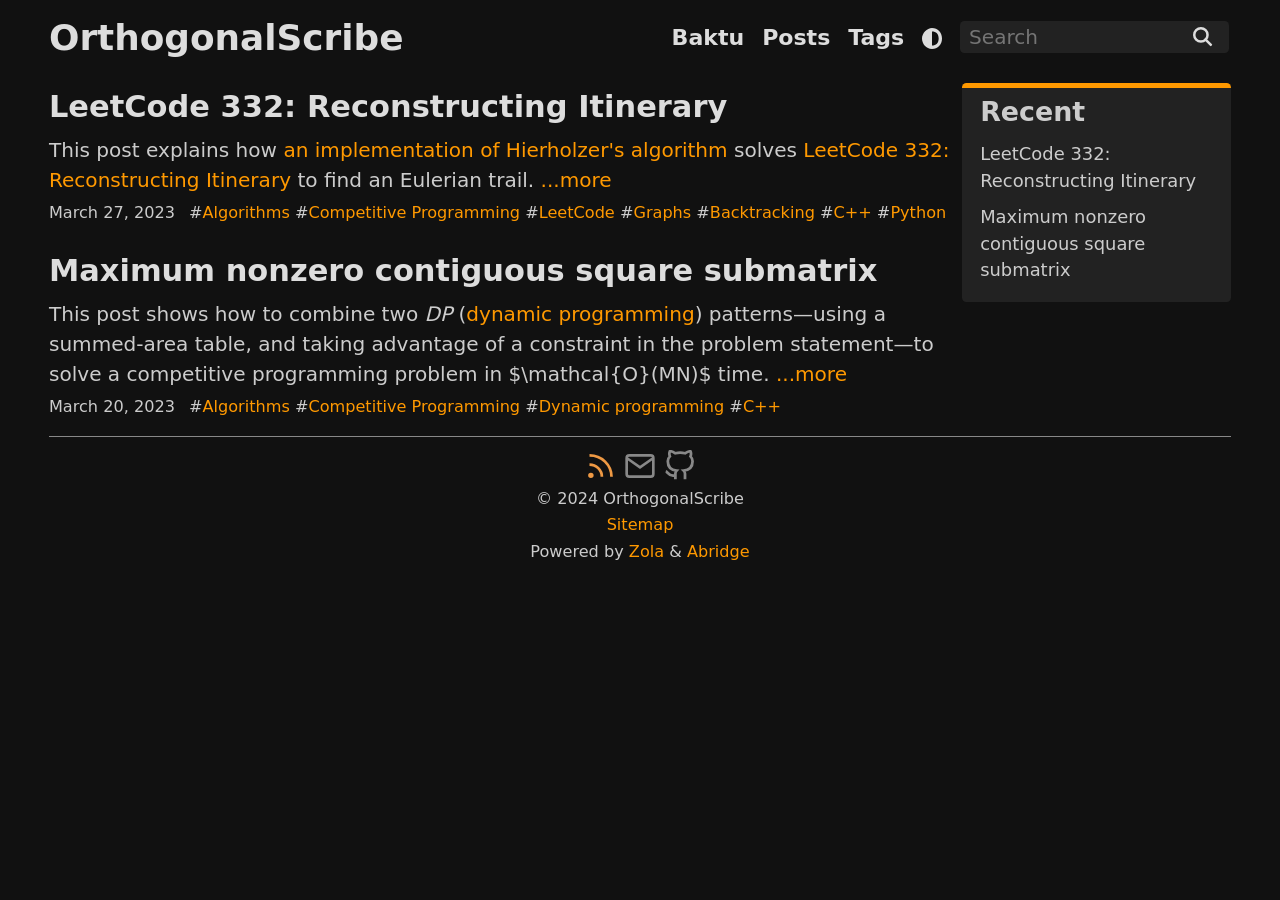
<file: index.html>
<!DOCTYPE html>
<html lang="en">
<head>
  <script src="https://orthogonalscribe.github.io/js/theme.min.js" integrity="sha384-pb++s6uBRKaQv+iAXpgA/H3IlpLZdO14tTwuCI7uXmz4aaZdByoCcM+6BhynMq/1"></script>
  <link rel="stylesheet" href="https://orthogonalscribe.github.io/abridge.css?h=a174427e99fd82a13ec0" />
  <meta charset="utf-8" />
  <meta http-equiv="x-ua-compatible" content="ie=edge" />
  <meta name="viewport" content="width=device-width, initial-scale=1" />
  <meta name="base" content="https://orthogonalscribe.github.io" />
  <meta name="HandheldFriendly" content="True" />
  <meta name="mobile-web-app-capable" content="yes" />
  <meta name="apple-mobile-web-app-capable" content="yes" />
  <meta name="apple-mobile-web-app-status-bar-style" content="default" />
  <link rel="apple-touch-icon" sizes="180x180" href="https://orthogonalscribe.github.io/favicon/apple-touch-icon.png" />
  <link rel="icon" type="image/png" sizes="32x32" href="https://orthogonalscribe.github.io/favicon/favicon/32x32.png" />
  <link rel="icon" type="image/png" sizes="16x16" href="https://orthogonalscribe.github.io/favicon/16x16.png" />
  <link rel="preload" as="style" class="preStyle" href="https://orthogonalscribe.github.io/katex.min.css" integrity="sha384-ZPe7yZ91iWxYumsBEOn7ieg8q/o+qh/hQpSaPow8T6BwALcXSCS6C6fSRPIAnTQs" />
  <link rel="alternate" type="application/atom+xml" title="OrthogonalScribe Atom/RSS Feed" href="https://orthogonalscribe.github.io/atom.xml" />
  <meta name="robots" content="index, follow" />
  <meta name="googlebot" content="index, follow, max-snippet:-1, max-image-preview:large, max-video-preview:-1" />
  <meta name="bingbot" content="index, follow, max-snippet:-1, max-image-preview:large, max-video-preview:-1" />
  <title>OrthogonalScribe</title>
  <meta name="author" content="OrthogonalScribe" />
  <meta name="copyright" content="OrthogonalScribe" />
  <meta name="description" content="" />
  <link rel="canonical" href="https://orthogonalscribe.github.io/" />
  <meta name="keywords" content="C++, Algorithms, Dynamic Programming, OrthogonalScribe" />
  <meta property="og:url" content="https://orthogonalscribe.github.io/" />
  <meta name="twitter:url" content="https://orthogonalscribe.github.io/" />
  <meta property="og:description" content="" />
  <meta name="twitter:description" content="" />
  <meta property="og:title" content="OrthogonalScribe" />
  <meta name="twitter:title" content="OrthogonalScribe" />
  <meta name="twitter:card" content="summary" />
  <meta property="og:site_name" content="OrthogonalScribe" />
  <meta property="og:locale" content="en_US" />
  <meta property="og:type" content="website" />
  <meta property="og:updated_time" content="2023-05-15T07:07:00-07:00" />
  <script defer src="https://orthogonalscribe.github.io/js/abridge_nopwa.min.js?h=8442828faf62aeeb06cc" integrity="sha384-fe1/px0iuiAytN9SlS0F8uHXKk3P7UZwQWG+PDkhgP0ME96uFxSD2gOcTEG6xyrx"></script>
  <script defer src="https://orthogonalscribe.github.io/js/katexbundle.min.js?h=6299b774ae77579e4404" integrity="sha384-w2LtVhWr6g/pnU4E8ZCpuUruGnK6Kw2ykIJojhKGscTSRckItl1/sZigXdTjRkkI"></script>
  <noscript><link rel="stylesheet" href="https://orthogonalscribe.github.io/nojs.css" /></noscript>
</head>
<body>
  <header>
    <nav>
      <div><h1><a href="https://orthogonalscribe.github.io" title="OrthogonalScribe">OrthogonalScribe</a></h1></div>
      <div>

        <div>
          <ul><li><a class="s110" href="https://orthogonalscribe.github.io/baktu/"> Baktu </a></li><li><a class="s110" href="https://orthogonalscribe.github.io/archive/"> Posts </a></li><li><a class="s110" href="https://orthogonalscribe.github.io/tags/"> Tags </a></li><li><i type="reset" id="mode" class="js svgs adjust"></i></ul>
        </div>

        <div>
          <div>
            <form autocomplete=off class="js" name="goSearch" id="searchbox">
              <div class="searchd">
                <input id="searchinput" type="text" placeholder="Search" title="Search" />
                <button type="submit" title="Search" class="svgs search"></button>
              </div>
              <div class="results"><div id="suggestions"></div></div>
            </form>
          </div>
        </div>

      </div>
    </nav>
  </header>
  <main>
    <div>
      <article>
        <h1><span class="s85"><a href="https://orthogonalscribe.github.io/lc-332-reconstructing-itinerary/">LeetCode 332: Reconstructing Itinerary</a></span></h1>
        <div class="sum">
        <p>
          This post explains how <a href="https://walkccc.me/LeetCode/problems/332/">an implementation of Hierholzer's algorithm</a> solves <a href="https://leetcode.com/problems/reconstruct-itinerary/">LeetCode 332: Reconstructing Itinerary</a> to find an Eulerian trail.
          <a href="https://orthogonalscribe.github.io/lc-332-reconstructing-itinerary/">...more</a>
        </div>

        <span class="s90"> March 27, 2023 <span class="rpad"></span> #<a href="https://orthogonalscribe.github.io/tags/algorithms/">Algorithms</a>  #<a href="https://orthogonalscribe.github.io/tags/competitive-programming/">Competitive Programming</a>  #<a href="https://orthogonalscribe.github.io/tags/leetcode/">LeetCode</a>  #<a href="https://orthogonalscribe.github.io/tags/graphs/">Graphs</a>  #<a href="https://orthogonalscribe.github.io/tags/backtracking/">Backtracking</a>  #<a href="https://orthogonalscribe.github.io/tags/c/">C++</a>  #<a href="https://orthogonalscribe.github.io/tags/python/">Python</a> </span>
      </article>
      <article>
        <h1><span class="s85"><a href="https://orthogonalscribe.github.io/max-submatrix/">Maximum nonzero contiguous square submatrix</a></span></h1>
        <div class="sum">
        <p>
          This post shows how to combine two <em>DP</em> (<a href="https://en.wikipedia.org/wiki/Dynamic_programming">dynamic programming</a>) patterns—using a summed-area table, and taking advantage of a constraint in the problem statement—to solve a competitive programming problem in $\mathcal{O}(MN)$ time.
          <a href="https://orthogonalscribe.github.io/max-submatrix/">...more</a>
        </div>

        <span class="s90"> March 20, 2023 <span class="rpad"></span> #<a href="https://orthogonalscribe.github.io/tags/algorithms/">Algorithms</a>  #<a href="https://orthogonalscribe.github.io/tags/competitive-programming/">Competitive Programming</a>  #<a href="https://orthogonalscribe.github.io/tags/dynamic-programming/">Dynamic programming</a>  #<a href="https://orthogonalscribe.github.io/tags/c/">C++</a> </span>
      </article>
    </div>
    <div class="sblock">
      <div class="blockdiv sticky">
        <span class="b s150">Recent</span>
        <div class="tpad">
          <a href="https://orthogonalscribe.github.io/lc-332-reconstructing-itinerary/">LeetCode 332: Reconstructing Itinerary</a>
        </div>
        <div class="tpad">
          <a href="https://orthogonalscribe.github.io/max-submatrix/">Maximum nonzero contiguous square submatrix</a>
        </div>
      </div>
    </div>
  </main>
  <footer>
    <hr />
    <div class="c">
      <nav><div><a type="application/atom+xml" href="https://orthogonalscribe.github.io/atom.xml" target="_blank" title="OrthogonalScribe Atom/RSS Feed"><i type="Button" class="svg rss" title="OrthogonalScribe Atom/RSS Feed"></i></a><a class="js m-protected" href="#b3J0aG9nb25hbHNjcmliZUBnbWFpbC5jb20=" target="_blank" title="Mail"><i type="Button" class="svg mail" title="Mail"></i></a><a href="https://github.com/OrthogonalScribe/" target="_blank" title="Github"><i type="Button" class="svg github" title="Github"></i></a></div></nav>
      <p class="s90"> &copy; <span id="year">2024</span> OrthogonalScribe</p>
      <nav>
        <a class="s90" href="https://orthogonalscribe.github.io/sitemap.xml" target="_blank"> Sitemap </a>
      </nav>
      <p class="s90">Powered by <a href="https://www.getzola.org/" target="_blank">Zola</a> & <a href="https://github.com/jieiku/abridge/" target="_blank">Abridge</a></p>
    </div>
  </footer>
</body>
</html>
</file>
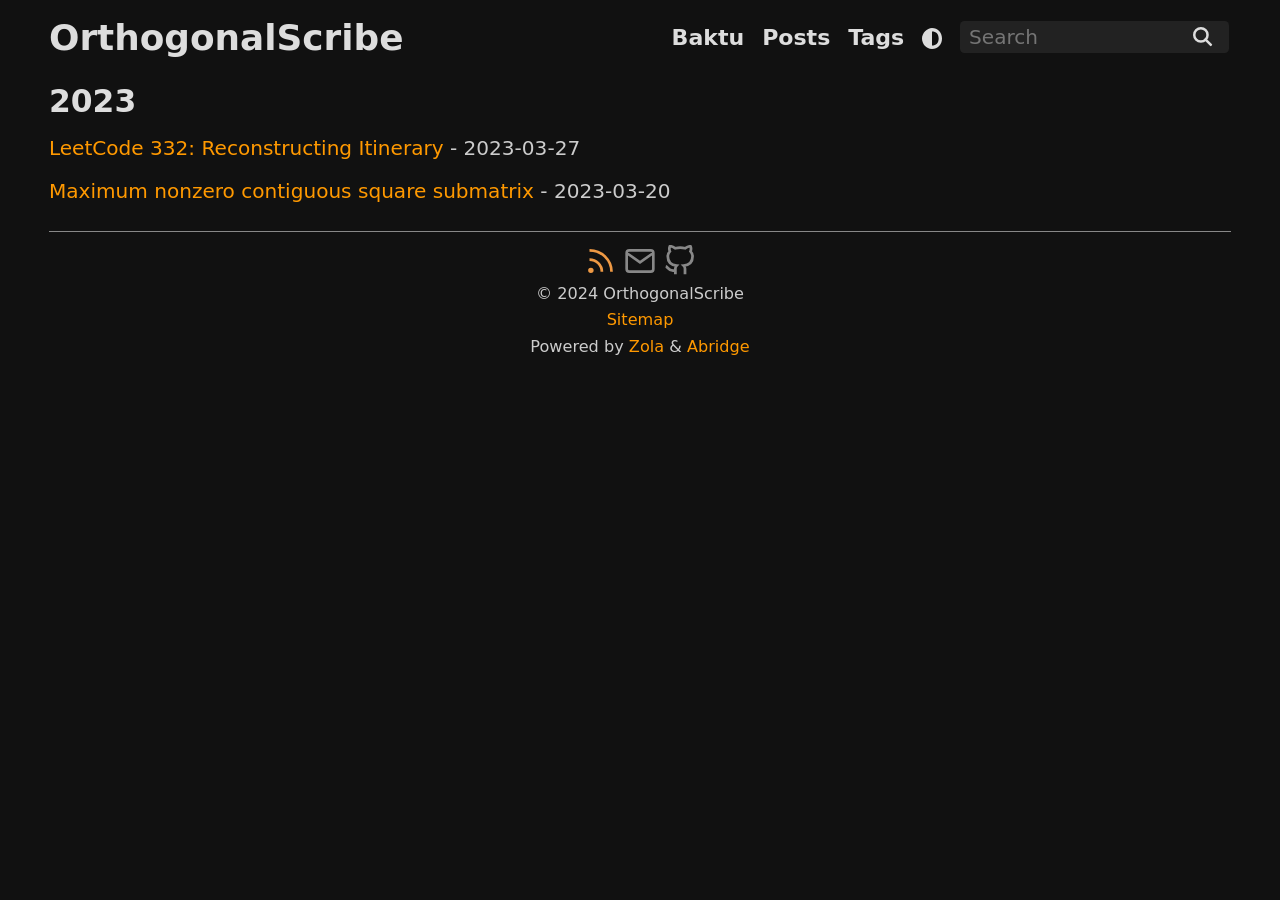
<file: archive/index.html>
<!DOCTYPE html>
<html lang="en">
<head>
  <script src="https://orthogonalscribe.github.io/js/theme.min.js" integrity="sha384-pb++s6uBRKaQv+iAXpgA/H3IlpLZdO14tTwuCI7uXmz4aaZdByoCcM+6BhynMq/1"></script>
  <link rel="stylesheet" href="https://orthogonalscribe.github.io/abridge.css?h=a174427e99fd82a13ec0" />
  <meta charset="utf-8" />
  <meta http-equiv="x-ua-compatible" content="ie=edge" />
  <meta name="viewport" content="width=device-width, initial-scale=1" />
  <meta name="base" content="https://orthogonalscribe.github.io" />
  <meta name="HandheldFriendly" content="True" />
  <meta name="mobile-web-app-capable" content="yes" />
  <meta name="apple-mobile-web-app-capable" content="yes" />
  <meta name="apple-mobile-web-app-status-bar-style" content="default" />
  <link rel="apple-touch-icon" sizes="180x180" href="https://orthogonalscribe.github.io/favicon/apple-touch-icon.png" />
  <link rel="icon" type="image/png" sizes="32x32" href="https://orthogonalscribe.github.io/favicon/favicon/32x32.png" />
  <link rel="icon" type="image/png" sizes="16x16" href="https://orthogonalscribe.github.io/favicon/16x16.png" />
  <link rel="preload" as="style" class="preStyle" href="https://orthogonalscribe.github.io/katex.min.css" integrity="sha384-ZPe7yZ91iWxYumsBEOn7ieg8q/o+qh/hQpSaPow8T6BwALcXSCS6C6fSRPIAnTQs" />
  <link rel="alternate" type="application/atom+xml" title="OrthogonalScribe Atom/RSS Feed" href="https://orthogonalscribe.github.io/atom.xml" />
  <meta name="robots" content="index, follow" />
  <meta name="googlebot" content="index, follow, max-snippet:-1, max-image-preview:large, max-video-preview:-1" />
  <meta name="bingbot" content="index, follow, max-snippet:-1, max-image-preview:large, max-video-preview:-1" />
  <title>Archive | OrthogonalScribe</title>
  <meta name="author" content="OrthogonalScribe" />
  <meta name="copyright" content="OrthogonalScribe" />
  <meta name="description" content="" />
  <link rel="canonical" href="https://orthogonalscribe.github.io/archive/" />
  <meta name="keywords" content="C++, Algorithms, Dynamic Programming, OrthogonalScribe" />
  <meta property="og:url" content="https://orthogonalscribe.github.io/archive/" />
  <meta name="twitter:url" content="https://orthogonalscribe.github.io/archive/" />
  <meta property="og:description" content="" />
  <meta name="twitter:description" content="" />
  <meta property="og:title" content="OrthogonalScribe" />
  <meta name="twitter:title" content="OrthogonalScribe" />
  <meta name="twitter:card" content="summary" />
  <meta property="og:site_name" content="OrthogonalScribe" />
  <meta property="og:locale" content="en_US" />
  <meta property="og:type" content="website" />
  <meta property="og:updated_time" content="2023-05-15T07:07:00-07:00" />
  <script defer src="https://orthogonalscribe.github.io/js/abridge_nopwa.min.js?h=8442828faf62aeeb06cc" integrity="sha384-fe1/px0iuiAytN9SlS0F8uHXKk3P7UZwQWG+PDkhgP0ME96uFxSD2gOcTEG6xyrx"></script>
  <script defer src="https://orthogonalscribe.github.io/js/katexbundle.min.js?h=6299b774ae77579e4404" integrity="sha384-w2LtVhWr6g/pnU4E8ZCpuUruGnK6Kw2ykIJojhKGscTSRckItl1/sZigXdTjRkkI"></script>
  <noscript><link rel="stylesheet" href="https://orthogonalscribe.github.io/nojs.css" /></noscript>
</head>
<body>
  <header>
    <nav>
      <div><h1><a href="https://orthogonalscribe.github.io" title="OrthogonalScribe">OrthogonalScribe</a></h1></div>
      <div>

        <div>
          <ul><li><a class="s110" href="https://orthogonalscribe.github.io/baktu/"> Baktu </a></li><li><a class="s110" href="https://orthogonalscribe.github.io/archive/"> Posts </a></li><li><a class="s110" href="https://orthogonalscribe.github.io/tags/"> Tags </a></li><li><i type="reset" id="mode" class="js svgs adjust"></i></ul>
        </div>

        <div>
          <div>
            <form autocomplete=off class="js" name="goSearch" id="searchbox">
              <div class="searchd">
                <input id="searchinput" type="text" placeholder="Search" title="Search" />
                <button type="submit" title="Search" class="svgs search"></button>
              </div>
              <div class="results"><div id="suggestions"></div></div>
            </form>
          </div>
        </div>

      </div>
    </nav>
  </header>
  <main>
    <div>
      <h2>2023</h2>
      <p><a href="https://orthogonalscribe.github.io/lc-332-reconstructing-itinerary/">LeetCode 332: Reconstructing Itinerary</a> - <time datetime="2023-03-27">2023-03-27</time></p>
      <p><a href="https://orthogonalscribe.github.io/max-submatrix/">Maximum nonzero contiguous square submatrix</a> - <time datetime="2023-03-20">2023-03-20</time></p>
    </div>
  </main>
  <footer>
    <hr />
    <div class="c">
      <nav><div><a type="application/atom+xml" href="https://orthogonalscribe.github.io/atom.xml" target="_blank" title="OrthogonalScribe Atom/RSS Feed"><i type="Button" class="svg rss" title="OrthogonalScribe Atom/RSS Feed"></i></a><a class="js m-protected" href="#b3J0aG9nb25hbHNjcmliZUBnbWFpbC5jb20=" target="_blank" title="Mail"><i type="Button" class="svg mail" title="Mail"></i></a><a href="https://github.com/OrthogonalScribe/" target="_blank" title="Github"><i type="Button" class="svg github" title="Github"></i></a></div></nav>
      <p class="s90"> &copy; <span id="year">2024</span> OrthogonalScribe</p>
      <nav>
        <a class="s90" href="https://orthogonalscribe.github.io/sitemap.xml" target="_blank"> Sitemap </a>
      </nav>
      <p class="s90">Powered by <a href="https://www.getzola.org/" target="_blank">Zola</a> & <a href="https://github.com/jieiku/abridge/" target="_blank">Abridge</a></p>
    </div>
  </footer>
</body>
</html>
</file>
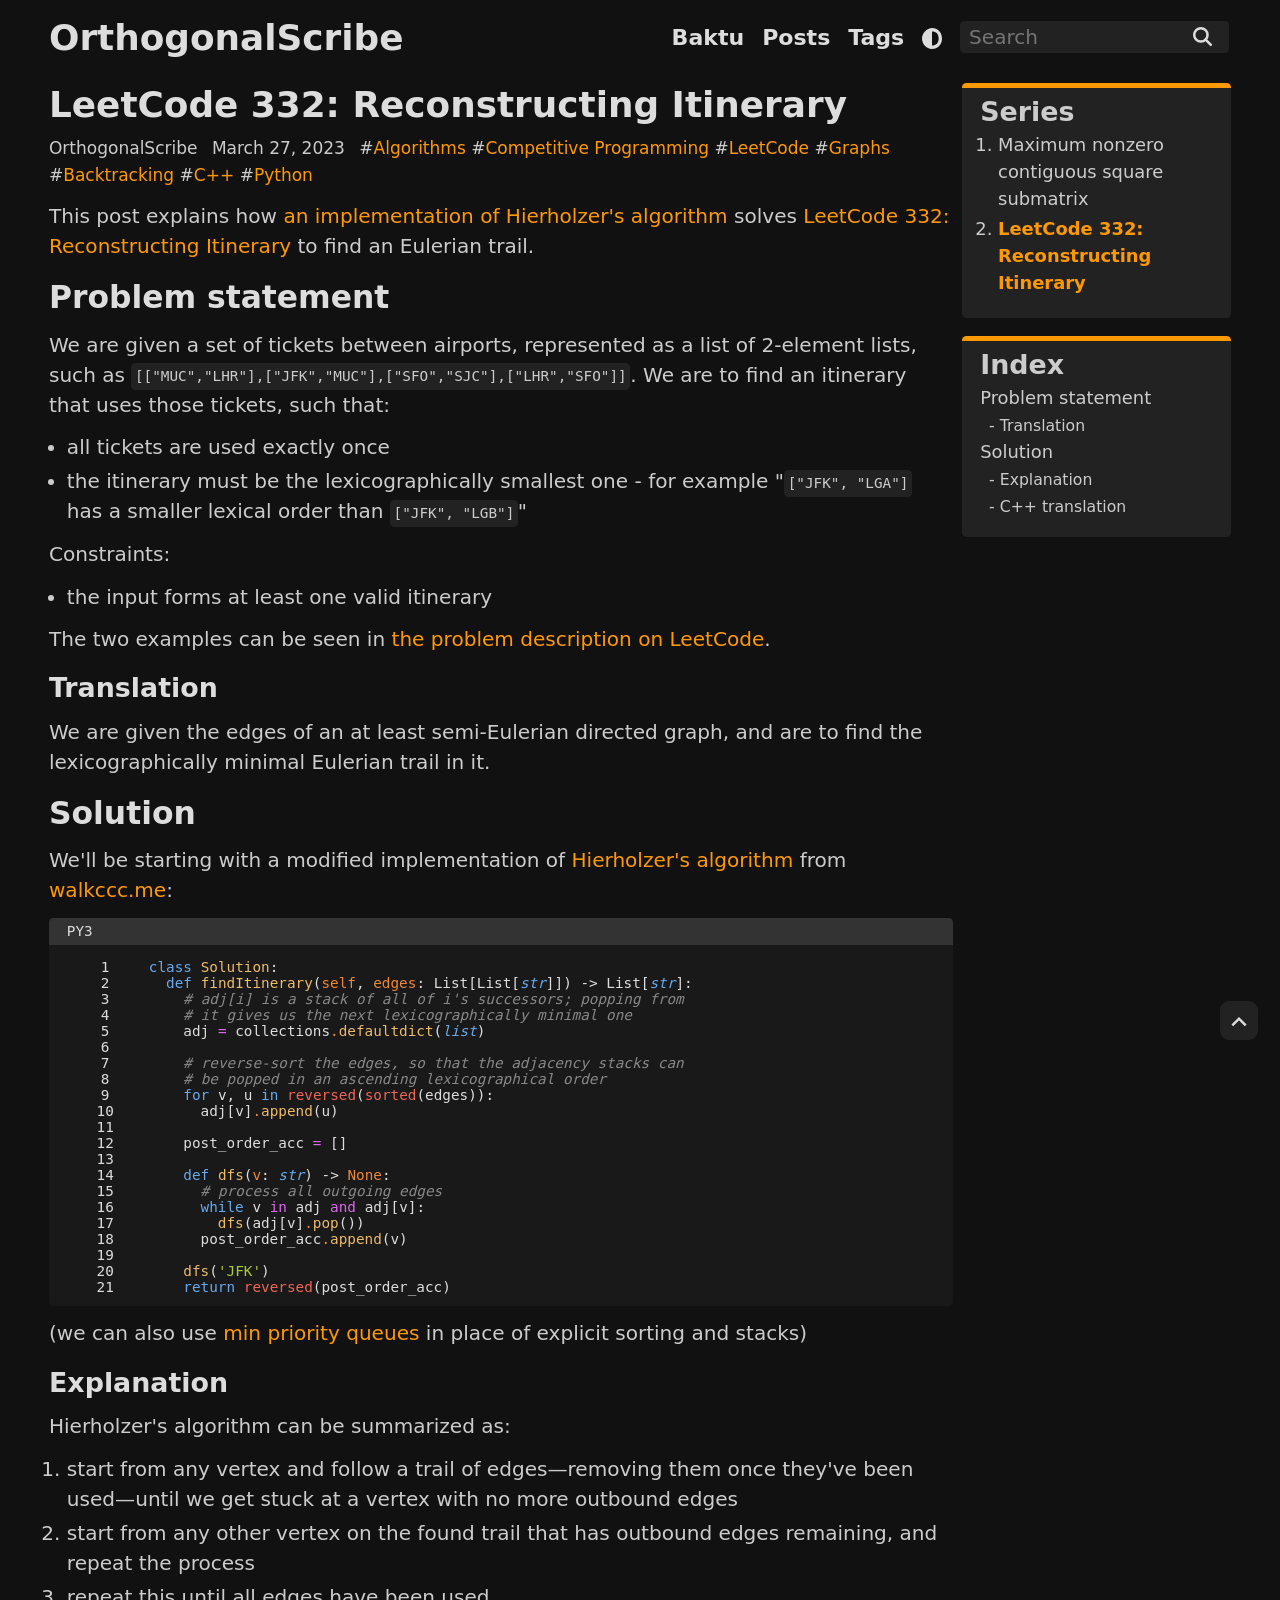
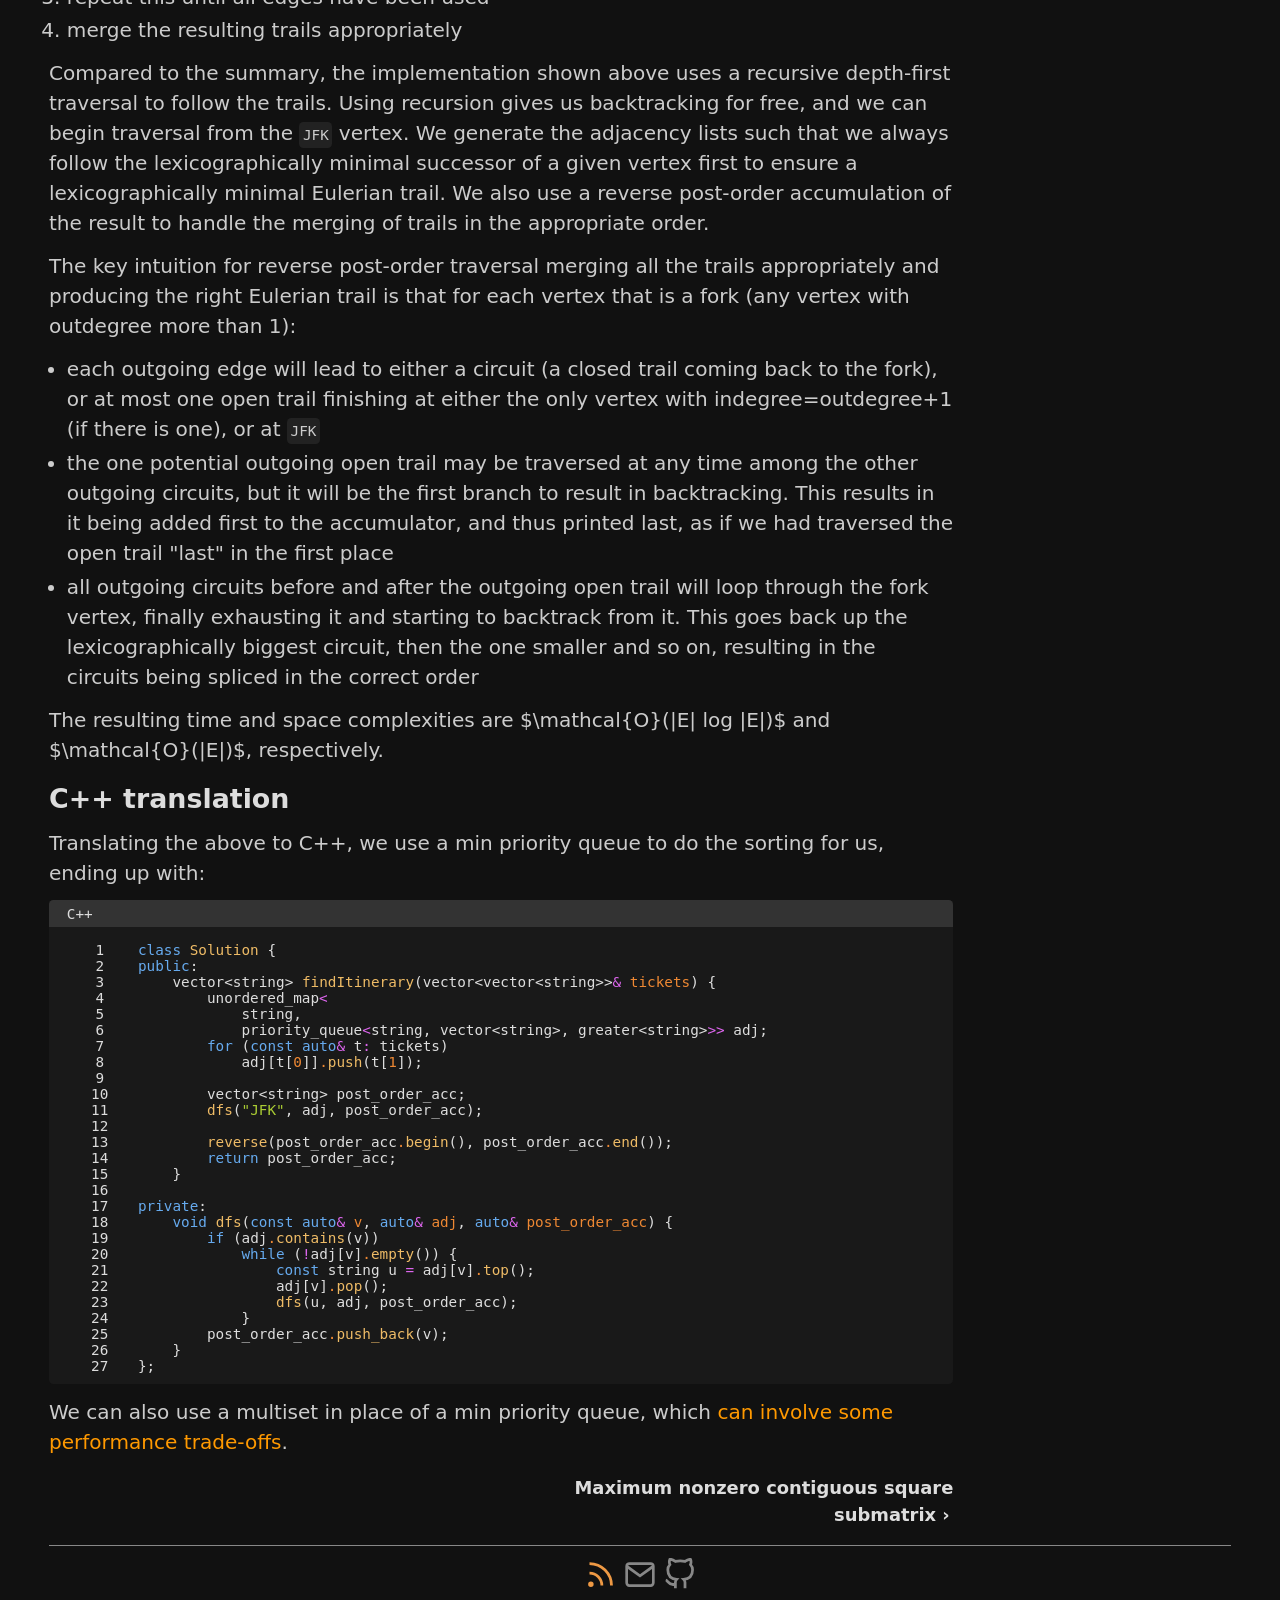
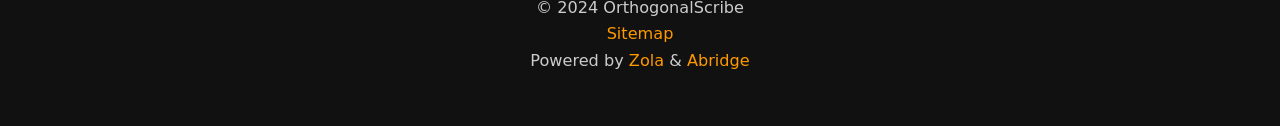
<file: lc-332-reconstructing-itinerary/index.html>
<!DOCTYPE html>
<html lang="en">
<head>
  <script src="https://orthogonalscribe.github.io/js/theme.min.js" integrity="sha384-pb++s6uBRKaQv+iAXpgA/H3IlpLZdO14tTwuCI7uXmz4aaZdByoCcM+6BhynMq/1"></script>
  <link rel="stylesheet" href="https://orthogonalscribe.github.io/abridge.css?h=a174427e99fd82a13ec0" />
  <meta charset="utf-8" />
  <meta http-equiv="x-ua-compatible" content="ie=edge" />
  <meta name="viewport" content="width=device-width, initial-scale=1" />
  <meta name="base" content="https://orthogonalscribe.github.io" />
  <meta name="HandheldFriendly" content="True" />
  <meta name="mobile-web-app-capable" content="yes" />
  <meta name="apple-mobile-web-app-capable" content="yes" />
  <meta name="apple-mobile-web-app-status-bar-style" content="default" />
  <link rel="apple-touch-icon" sizes="180x180" href="https://orthogonalscribe.github.io/favicon/apple-touch-icon.png" />
  <link rel="icon" type="image/png" sizes="32x32" href="https://orthogonalscribe.github.io/favicon/favicon/32x32.png" />
  <link rel="icon" type="image/png" sizes="16x16" href="https://orthogonalscribe.github.io/favicon/16x16.png" />
  <link rel="preload" as="style" class="preStyle" href="https://orthogonalscribe.github.io/katex.min.css" integrity="sha384-ZPe7yZ91iWxYumsBEOn7ieg8q/o+qh/hQpSaPow8T6BwALcXSCS6C6fSRPIAnTQs" />
  <link rel="alternate" type="application/atom+xml" title="OrthogonalScribe Atom/RSS Feed" href="https://orthogonalscribe.github.io/atom.xml" />
  <meta name="robots" content="index, follow" />
  <meta name="googlebot" content="index, follow, max-snippet:-1, max-image-preview:large, max-video-preview:-1" />
  <meta name="bingbot" content="index, follow, max-snippet:-1, max-image-preview:large, max-video-preview:-1" />
  <title>LeetCode 332: Reconstructing Itinerary | OrthogonalScribe</title>
  <meta name="author" content="OrthogonalScribe" />
  <meta name="copyright" content="OrthogonalScribe" />
  <meta name="description" content="Using Hierholzer&#x27;s algorithm to find an Eulerian trail" />
  <link rel="canonical" href="https://orthogonalscribe.github.io/lc-332-reconstructing-itinerary/" />
  <meta name="keywords" content="Algorithms, Competitive programming, Graphs, Hierholzer, Backtracking, C++, Python, LeetCode, Reconstructing Itinerary, C++, Algorithms, Dynamic Programming, OrthogonalScribe" />
  <meta property="og:url" content="https://orthogonalscribe.github.io/lc-332-reconstructing-itinerary/" />
  <meta name="twitter:url" content="https://orthogonalscribe.github.io/lc-332-reconstructing-itinerary/" />
  <meta property="og:description" content="Using Hierholzer&#x27;s algorithm to find an Eulerian trail" />
  <meta name="twitter:description" content="Using Hierholzer&#x27;s algorithm to find an Eulerian trail" />
  <meta property="og:title" content="LeetCode 332: Reconstructing Itinerary | OrthogonalScribe" />
  <meta name="twitter:title" content="LeetCode 332: Reconstructing Itinerary | OrthogonalScribe" />
  <meta name="twitter:card" content="summary" />
  <meta property="og:site_name" content="OrthogonalScribe" />
  <meta property="og:locale" content="en_US" />
  <meta property="og:type" content="website" />
  <meta property="og:updated_time" content="2023-03-27" />
  <script defer src="https://orthogonalscribe.github.io/js/abridge_nopwa.min.js?h=8442828faf62aeeb06cc" integrity="sha384-fe1/px0iuiAytN9SlS0F8uHXKk3P7UZwQWG+PDkhgP0ME96uFxSD2gOcTEG6xyrx"></script>
  <script defer src="https://orthogonalscribe.github.io/js/katexbundle.min.js?h=6299b774ae77579e4404" integrity="sha384-w2LtVhWr6g/pnU4E8ZCpuUruGnK6Kw2ykIJojhKGscTSRckItl1/sZigXdTjRkkI"></script>
  <noscript><link rel="stylesheet" href="https://orthogonalscribe.github.io/nojs.css" /></noscript>
</head>
<body>
  <header>
    <nav>
      <div><h1><a href="https://orthogonalscribe.github.io" title="OrthogonalScribe">OrthogonalScribe</a></h1></div>
      <div>

        <div>
          <ul><li><a class="s110" href="https://orthogonalscribe.github.io/baktu/"> Baktu </a></li><li><a class="s110" href="https://orthogonalscribe.github.io/archive/"> Posts </a></li><li><a class="s110" href="https://orthogonalscribe.github.io/tags/"> Tags </a></li><li><i type="reset" id="mode" class="js svgs adjust"></i></ul>
        </div>

        <div>
          <div>
            <form autocomplete=off class="js" name="goSearch" id="searchbox">
              <div class="searchd">
                <input id="searchinput" type="text" placeholder="Search" title="Search" />
                <button type="submit" title="Search" class="svgs search"></button>
              </div>
              <div class="results"><div id="suggestions"></div></div>
            </form>
          </div>
        </div>

      </div>
    </nav>
  </header>
  <main>
    <article>
      <h1><a href="https://orthogonalscribe.github.io/lc-332-reconstructing-itinerary/">LeetCode 332: Reconstructing Itinerary</a></h1>

      <span class="s95"> OrthogonalScribe <span class="rpad"></span> March 27, 2023 <span class="rpad"></span> #<a href="https://orthogonalscribe.github.io/tags/algorithms/">Algorithms</a>  #<a href="https://orthogonalscribe.github.io/tags/competitive-programming/">Competitive Programming</a>  #<a href="https://orthogonalscribe.github.io/tags/leetcode/">LeetCode</a>  #<a href="https://orthogonalscribe.github.io/tags/graphs/">Graphs</a>  #<a href="https://orthogonalscribe.github.io/tags/backtracking/">Backtracking</a>  #<a href="https://orthogonalscribe.github.io/tags/c/">C++</a>  #<a href="https://orthogonalscribe.github.io/tags/python/">Python</a> </span>

    
        <div class="block">
      <div class="blockdiv">
        <a class="b s150" href="https://orthogonalscribe.github.io/tags/algorithms/">Algorithms (Series)</a>
        <ol>
            <li><a href="https://orthogonalscribe.github.io/max-submatrix/">Maximum nonzero contiguous square submatrix</a></li>
            <li><a class="scur" href="https://orthogonalscribe.github.io/lc-332-reconstructing-itinerary/">LeetCode 332: Reconstructing Itinerary</a></li> 
          
        </ol>
      </div>
    </div>


<p>This post explains how <a href="https://walkccc.me/LeetCode/problems/332/">an implementation of Hierholzer's algorithm</a> solves <a href="https://leetcode.com/problems/reconstruct-itinerary/">LeetCode 332: Reconstructing Itinerary</a> to find an Eulerian trail.</p>
<span id="continue-reading"></span><h2 id="problem-statement">Problem statement</h2>
<p>We are given a set of tickets between airports, represented as a list of 2-element lists, such as <code>[[&quot;MUC&quot;,&quot;LHR&quot;],[&quot;JFK&quot;,&quot;MUC&quot;],[&quot;SFO&quot;,&quot;SJC&quot;],[&quot;LHR&quot;,&quot;SFO&quot;]]</code>. We are to find an itinerary that uses those tickets, such that:</p>
<ul>
<li>all tickets are used exactly once</li>
<li>the itinerary must be the lexicographically smallest one - for example &quot;<code>[&quot;JFK&quot;, &quot;LGA&quot;]</code> has a smaller lexical order than <code>[&quot;JFK&quot;, &quot;LGB&quot;]</code>&quot;</li>
</ul>
<p>Constraints:</p>
<ul>
<li>the input forms at least one valid itinerary</li>
</ul>
<p>The two examples can be seen in <a href="https://leetcode.com/problems/reconstruct-itinerary/description/">the problem description on LeetCode</a>.</p>
<h3 id="translation">Translation</h3>
<p>We are given the edges of an at least semi-Eulerian directed graph, and are to find the lexicographically minimal Eulerian trail in it.</p>
<h2 id="solution">Solution</h2>
<p>We'll be starting with a modified implementation of <a href="https://en.wikipedia.org/wiki/Eulerian_path#Hierholzer&#x27;s_algorithm">Hierholzer's algorithm</a> from <a href="https://walkccc.me/LeetCode/problems/332/#__tabbed_1_3">walkccc.me</a>:</p>
<pre data-linenos data-lang="py3" class="language-py3 z-code"><code class="language-py3" data-lang="py3"><table><tbody><tr><td>1</td><td><span class="z-source z-python"><span class="z-meta z-class z-python"><span class="z-storage z-type z-class z-python"><span class="z-keyword z-declaration z-class z-python">class</span></span> <span class="z-entity z-name z-class z-python"><span class="z-meta z-generic-name z-python">Solution</span></span><span class="z-punctuation z-section z-class z-begin z-python">:</span></span>
</span></td></tr><tr><td>2</td><td><span class="z-source z-python"><span class="z-meta z-function z-python">  <span class="z-storage z-type z-function z-python"><span class="z-keyword z-declaration z-function z-python">def</span></span> <span class="z-entity z-name z-function z-python"><span class="z-meta z-generic-name z-python">findItinerary</span></span></span><span class="z-meta z-function z-parameters z-python"><span class="z-punctuation z-section z-parameters z-begin z-python">(</span></span><span class="z-meta z-function z-parameters z-python"><span class="z-variable z-parameter z-python">self</span><span class="z-punctuation z-separator z-parameters z-python">,</span> <span class="z-variable z-parameter z-python">edges</span></span><span class="z-meta z-function z-parameters z-annotation z-python"><span class="z-punctuation z-separator z-annotation z-parameter z-python">:</span> <span class="z-meta z-item-access z-python"><span class="z-meta z-qualified-name z-python"><span class="z-meta z-generic-name z-python">List</span></span></span><span class="z-meta z-item-access z-python"><span class="z-punctuation z-section z-brackets z-begin z-python">[</span></span><span class="z-meta z-item-access z-arguments z-python"><span class="z-meta z-item-access z-python"><span class="z-meta z-qualified-name z-python"><span class="z-meta z-generic-name z-python">List</span></span></span><span class="z-meta z-item-access z-python"><span class="z-punctuation z-section z-brackets z-begin z-python">[</span></span><span class="z-meta z-item-access z-arguments z-python"><span class="z-meta z-qualified-name z-python"><span class="z-support z-type z-python">str</span></span></span><span class="z-meta z-item-access z-python"><span class="z-punctuation z-section z-brackets z-end z-python">]</span></span></span><span class="z-meta z-item-access z-python"><span class="z-punctuation z-section z-brackets z-end z-python">]</span></span></span><span class="z-meta z-function z-parameters z-python"><span class="z-punctuation z-section z-parameters z-end z-python">)</span></span><span class="z-meta z-function z-python"> </span><span class="z-meta z-function z-annotation z-return z-python"><span class="z-punctuation z-separator z-annotation z-return z-python">-&gt;</span> <span class="z-meta z-item-access z-python"><span class="z-meta z-qualified-name z-python"><span class="z-meta z-generic-name z-python">List</span></span></span><span class="z-meta z-item-access z-python"><span class="z-punctuation z-section z-brackets z-begin z-python">[</span></span><span class="z-meta z-item-access z-arguments z-python"><span class="z-meta z-qualified-name z-python"><span class="z-support z-type z-python">str</span></span></span><span class="z-meta z-item-access z-python"><span class="z-punctuation z-section z-brackets z-end z-python">]</span></span></span><span class="z-meta z-function z-python"><span class="z-punctuation z-section z-function z-begin z-python">:</span></span>
</span></td></tr><tr><td>3</td><td><span class="z-source z-python">    <span class="z-comment z-line z-number-sign z-python"><span class="z-punctuation z-definition z-comment z-python">#</span> adj[i] is a stack of all of i&#39;s successors; popping from
</span></span></td></tr><tr><td>4</td><td><span class="z-source z-python">    <span class="z-comment z-line z-number-sign z-python"><span class="z-punctuation z-definition z-comment z-python">#</span> it gives us the next lexicographically minimal one
</span></span></td></tr><tr><td>5</td><td><span class="z-source z-python">    <span class="z-meta z-qualified-name z-python"><span class="z-meta z-generic-name z-python">adj</span></span> <span class="z-keyword z-operator z-assignment z-python">=</span> <span class="z-meta z-function-call z-python"><span class="z-meta z-qualified-name z-python"><span class="z-meta z-generic-name z-python">collections</span></span><span class="z-meta z-qualified-name z-python"><span class="z-punctuation z-accessor z-dot z-python">.</span></span><span class="z-meta z-qualified-name z-python"><span class="z-variable z-function z-python"><span class="z-meta z-generic-name z-python">defaultdict</span></span></span></span><span class="z-meta z-function-call z-arguments z-python"><span class="z-punctuation z-section z-arguments z-begin z-python">(</span><span class="z-meta z-qualified-name z-python"><span class="z-support z-type z-python">list</span></span><span class="z-punctuation z-section z-arguments z-end z-python">)</span></span>
</span></td></tr><tr><td>6</td><td><span class="z-source z-python">
</span></td></tr><tr><td>7</td><td><span class="z-source z-python">    <span class="z-comment z-line z-number-sign z-python"><span class="z-punctuation z-definition z-comment z-python">#</span> reverse-sort the edges, so that the adjacency stacks can
</span></span></td></tr><tr><td>8</td><td><span class="z-source z-python">    <span class="z-comment z-line z-number-sign z-python"><span class="z-punctuation z-definition z-comment z-python">#</span> be popped in an ascending lexicographical order
</span></span></td></tr><tr><td>9</td><td><span class="z-source z-python">    <span class="z-meta z-statement z-loop z-for z-python"><span class="z-keyword z-control z-loop z-for z-python">for</span> <span class="z-meta z-generic-name z-python">v</span><span class="z-punctuation z-separator z-target-list z-python">,</span> <span class="z-meta z-generic-name z-python">u</span> <span class="z-keyword z-control z-loop z-for z-in z-python">in</span></span><span class="z-meta z-statement z-loop z-for z-python"> <span class="z-meta z-function-call z-python"><span class="z-meta z-qualified-name z-python"><span class="z-variable z-function z-python"><span class="z-support z-function z-builtin z-python">reversed</span></span></span></span><span class="z-meta z-function-call z-arguments z-python"><span class="z-punctuation z-section z-arguments z-begin z-python">(</span><span class="z-meta z-function-call z-python"><span class="z-meta z-qualified-name z-python"><span class="z-variable z-function z-python"><span class="z-support z-function z-builtin z-python">sorted</span></span></span></span><span class="z-meta z-function-call z-arguments z-python"><span class="z-punctuation z-section z-arguments z-begin z-python">(</span><span class="z-meta z-qualified-name z-python"><span class="z-meta z-generic-name z-python">edges</span></span><span class="z-punctuation z-section z-arguments z-end z-python">)</span></span><span class="z-punctuation z-section z-arguments z-end z-python">)</span></span></span><span class="z-meta z-statement z-loop z-for z-python"><span class="z-punctuation z-section z-block z-loop z-for z-python">:</span></span>
</span></td></tr><tr><td>10</td><td><span class="z-source z-python">      <span class="z-meta z-item-access z-python"><span class="z-meta z-qualified-name z-python"><span class="z-meta z-generic-name z-python">adj</span></span></span><span class="z-meta z-item-access z-python"><span class="z-punctuation z-section z-brackets z-begin z-python">[</span></span><span class="z-meta z-item-access z-arguments z-python"><span class="z-meta z-qualified-name z-python"><span class="z-meta z-generic-name z-python">v</span></span></span><span class="z-meta z-item-access z-python"><span class="z-punctuation z-section z-brackets z-end z-python">]</span></span><span class="z-meta z-function-call z-python"><span class="z-meta z-qualified-name z-python"><span class="z-punctuation z-accessor z-dot z-python">.</span></span><span class="z-meta z-qualified-name z-python"><span class="z-variable z-function z-python"><span class="z-meta z-generic-name z-python">append</span></span></span></span><span class="z-meta z-function-call z-arguments z-python"><span class="z-punctuation z-section z-arguments z-begin z-python">(</span><span class="z-meta z-qualified-name z-python"><span class="z-meta z-generic-name z-python">u</span></span><span class="z-punctuation z-section z-arguments z-end z-python">)</span></span>
</span></td></tr><tr><td>11</td><td><span class="z-source z-python">
</span></td></tr><tr><td>12</td><td><span class="z-source z-python">    <span class="z-meta z-qualified-name z-python"><span class="z-meta z-generic-name z-python">post_order_acc</span></span> <span class="z-keyword z-operator z-assignment z-python">=</span> <span class="z-meta z-sequence z-list z-empty z-python"><span class="z-punctuation z-section z-sequence z-begin z-python">[</span><span class="z-punctuation z-section z-sequence z-end z-python">]</span></span>
</span></td></tr><tr><td>13</td><td><span class="z-source z-python">
</span></td></tr><tr><td>14</td><td><span class="z-source z-python"><span class="z-meta z-function z-python">    <span class="z-storage z-type z-function z-python"><span class="z-keyword z-declaration z-function z-python">def</span></span> <span class="z-entity z-name z-function z-python"><span class="z-meta z-generic-name z-python">dfs</span></span></span><span class="z-meta z-function z-parameters z-python"><span class="z-punctuation z-section z-parameters z-begin z-python">(</span></span><span class="z-meta z-function z-parameters z-python"><span class="z-variable z-parameter z-python">v</span></span><span class="z-meta z-function z-parameters z-annotation z-python"><span class="z-punctuation z-separator z-annotation z-parameter z-python">:</span> <span class="z-meta z-qualified-name z-python"><span class="z-support z-type z-python">str</span></span></span><span class="z-meta z-function z-parameters z-python"><span class="z-punctuation z-section z-parameters z-end z-python">)</span></span><span class="z-meta z-function z-python"> </span><span class="z-meta z-function z-annotation z-return z-python"><span class="z-punctuation z-separator z-annotation z-return z-python">-&gt;</span> <span class="z-constant z-language z-python">None</span></span><span class="z-meta z-function z-python"><span class="z-punctuation z-section z-function z-begin z-python">:</span></span>
</span></td></tr><tr><td>15</td><td><span class="z-source z-python">      <span class="z-comment z-line z-number-sign z-python"><span class="z-punctuation z-definition z-comment z-python">#</span> process all outgoing edges
</span></span></td></tr><tr><td>16</td><td><span class="z-source z-python">      <span class="z-meta z-statement z-loop z-while z-python"><span class="z-keyword z-control z-loop z-while z-python">while</span> <span class="z-meta z-qualified-name z-python"><span class="z-meta z-generic-name z-python">v</span></span> <span class="z-keyword z-operator z-logical z-python">in</span> <span class="z-meta z-qualified-name z-python"><span class="z-meta z-generic-name z-python">adj</span></span> <span class="z-keyword z-operator z-logical z-python">and</span> <span class="z-meta z-item-access z-python"><span class="z-meta z-qualified-name z-python"><span class="z-meta z-generic-name z-python">adj</span></span></span><span class="z-meta z-item-access z-python"><span class="z-punctuation z-section z-brackets z-begin z-python">[</span></span><span class="z-meta z-item-access z-arguments z-python"><span class="z-meta z-qualified-name z-python"><span class="z-meta z-generic-name z-python">v</span></span></span><span class="z-meta z-item-access z-python"><span class="z-punctuation z-section z-brackets z-end z-python">]</span></span><span class="z-punctuation z-section z-block z-loop z-while z-python">:</span></span>
</span></td></tr><tr><td>17</td><td><span class="z-source z-python">        <span class="z-meta z-function-call z-python"><span class="z-meta z-qualified-name z-python"><span class="z-variable z-function z-python"><span class="z-meta z-generic-name z-python">dfs</span></span></span></span><span class="z-meta z-function-call z-arguments z-python"><span class="z-punctuation z-section z-arguments z-begin z-python">(</span><span class="z-meta z-item-access z-python"><span class="z-meta z-qualified-name z-python"><span class="z-meta z-generic-name z-python">adj</span></span></span><span class="z-meta z-item-access z-python"><span class="z-punctuation z-section z-brackets z-begin z-python">[</span></span><span class="z-meta z-item-access z-arguments z-python"><span class="z-meta z-qualified-name z-python"><span class="z-meta z-generic-name z-python">v</span></span></span><span class="z-meta z-item-access z-python"><span class="z-punctuation z-section z-brackets z-end z-python">]</span></span><span class="z-meta z-function-call z-python"><span class="z-meta z-qualified-name z-python"><span class="z-punctuation z-accessor z-dot z-python">.</span></span><span class="z-meta z-qualified-name z-python"><span class="z-variable z-function z-python"><span class="z-meta z-generic-name z-python">pop</span></span></span></span><span class="z-meta z-function-call z-arguments z-python"><span class="z-punctuation z-section z-arguments z-begin z-python">(</span><span class="z-punctuation z-section z-arguments z-end z-python">)</span></span><span class="z-punctuation z-section z-arguments z-end z-python">)</span></span>
</span></td></tr><tr><td>18</td><td><span class="z-source z-python">      <span class="z-meta z-function-call z-python"><span class="z-meta z-qualified-name z-python"><span class="z-meta z-generic-name z-python">post_order_acc</span></span><span class="z-meta z-qualified-name z-python"><span class="z-punctuation z-accessor z-dot z-python">.</span></span><span class="z-meta z-qualified-name z-python"><span class="z-variable z-function z-python"><span class="z-meta z-generic-name z-python">append</span></span></span></span><span class="z-meta z-function-call z-arguments z-python"><span class="z-punctuation z-section z-arguments z-begin z-python">(</span><span class="z-meta z-qualified-name z-python"><span class="z-meta z-generic-name z-python">v</span></span><span class="z-punctuation z-section z-arguments z-end z-python">)</span></span>
</span></td></tr><tr><td>19</td><td><span class="z-source z-python">
</span></td></tr><tr><td>20</td><td><span class="z-source z-python">    <span class="z-meta z-function-call z-python"><span class="z-meta z-qualified-name z-python"><span class="z-variable z-function z-python"><span class="z-meta z-generic-name z-python">dfs</span></span></span></span><span class="z-meta z-function-call z-arguments z-python"><span class="z-punctuation z-section z-arguments z-begin z-python">(</span><span class="z-meta z-string z-python"><span class="z-string z-quoted z-single z-python"><span class="z-punctuation z-definition z-string z-begin z-python">&#39;</span></span></span><span class="z-meta z-string z-python"><span class="z-string z-quoted z-single z-python">JFK<span class="z-punctuation z-definition z-string z-end z-python">&#39;</span></span></span><span class="z-punctuation z-section z-arguments z-end z-python">)</span></span>
</span></td></tr><tr><td>21</td><td><span class="z-source z-python">    <span class="z-keyword z-control z-flow z-return z-python">return</span> <span class="z-meta z-function-call z-python"><span class="z-meta z-qualified-name z-python"><span class="z-variable z-function z-python"><span class="z-support z-function z-builtin z-python">reversed</span></span></span></span><span class="z-meta z-function-call z-arguments z-python"><span class="z-punctuation z-section z-arguments z-begin z-python">(</span><span class="z-meta z-qualified-name z-python"><span class="z-meta z-generic-name z-python">post_order_acc</span></span><span class="z-punctuation z-section z-arguments z-end z-python">)</span></span>
</span></td></tr></tbody></table></code></pre>
<p>(we can also use <a href="https://docs.python.org/3/library/heapq.html">min priority queues</a> in place of explicit sorting and stacks)</p>
<h3 id="explanation">Explanation</h3>
<p>Hierholzer's algorithm can be summarized as:</p>
<ol>
<li>start from any vertex and follow a trail of edges—removing them once they've been used—until we get stuck at a vertex with no more outbound edges</li>
<li>start from any other vertex on the found trail that has outbound edges remaining, and repeat the process</li>
<li>repeat this until all edges have been used</li>
<li>merge the resulting trails appropriately</li>
</ol>
<p>Compared to the summary, the implementation shown above uses a recursive depth-first traversal to follow the trails. Using recursion gives us backtracking for free, and we can begin traversal from the <code>JFK</code> vertex. We generate the adjacency lists such that we always follow the lexicographically minimal successor of a given vertex first to ensure a lexicographically minimal Eulerian trail. We also use a reverse post-order accumulation of the result to handle the merging of trails in the appropriate order.</p>
<p>The key intuition for reverse post-order traversal merging all the trails appropriately and producing the right Eulerian trail is that for each vertex that is a fork (any vertex with outdegree more than 1):</p>
<ul>
<li>each outgoing edge will lead to either a circuit (a closed trail coming back to the fork), or at most one open trail finishing at either the only vertex with indegree=outdegree+1 (if there is one), or at <code>JFK</code></li>
<li>the one potential outgoing open trail may be traversed at any time among the other outgoing circuits, but it will be the first branch to result in backtracking. This results in it being added first to the accumulator, and thus printed last, as if we had traversed the open trail &quot;last&quot; in the first place</li>
<li>all outgoing circuits before and after the outgoing open trail will loop through the fork vertex, finally exhausting it and starting to backtrack from it. This goes back up the lexicographically biggest circuit, then the one smaller and so on, resulting in the circuits being spliced in the correct order</li>
</ul>
<p>The resulting time and space complexities are $\mathcal{O}(|E| log |E|)$ and $\mathcal{O}(|E|)$, respectively.</p>
<h3 id="c-translation">C++ translation</h3>
<p>Translating the above to C++, we use a min priority queue to do the sorting for us, ending up with:</p>
<pre data-linenos data-lang="c++" class="language-c++ z-code"><code class="language-c++" data-lang="c++"><table><tbody><tr><td>1</td><td><span class="z-source z-c++"><span class="z-meta z-class z-c++"><span class="z-storage z-type z-c++">class</span> </span><span class="z-meta z-class z-c++"><span class="z-entity z-name z-class z-c++">Solution</span></span><span class="z-meta z-class z-c++"> <span class="z-meta z-block z-c++"><span class="z-punctuation z-section z-block z-begin z-c++">{</span></span></span><span class="z-meta z-class z-c++"><span class="z-meta z-block z-c++">
</span></span></span></td></tr><tr><td>2</td><td><span class="z-source z-c++"><span class="z-meta z-class z-c++"><span class="z-meta z-block z-c++"><span class="z-storage z-modifier z-c++">public</span><span class="z-punctuation z-section z-class z-c++">:</span>
</span></span></span></td></tr><tr><td>3</td><td><span class="z-source z-c++"><span class="z-meta z-class z-c++"><span class="z-meta z-block z-c++">    vector<span class="z-punctuation z-section z-generic z-begin z-c++">&lt;</span>string<span class="z-punctuation z-section z-generic z-end z-c++">&gt;</span> <span class="z-meta z-method z-c++"><span class="z-entity z-name z-function z-c++">findItinerary</span></span><span class="z-meta z-method z-parameters z-c++"><span class="z-meta z-group z-c++"><span class="z-punctuation z-section z-group z-begin z-c++">(</span></span></span><span class="z-meta z-method z-parameters z-c++"><span class="z-meta z-group z-c++">vector<span class="z-punctuation z-section z-generic z-begin z-c++">&lt;</span>vector<span class="z-punctuation z-section z-generic z-begin z-c++">&lt;</span>string<span class="z-punctuation z-section z-generic z-end z-c++">&gt;</span><span class="z-punctuation z-section z-generic z-end z-c++">&gt;</span><span class="z-keyword z-operator z-c">&amp;</span> <span class="z-variable z-parameter z-c++">tickets</span><span class="z-punctuation z-section z-group z-end z-c++">)</span></span></span><span class="z-meta z-method z-c++"> </span><span class="z-meta z-method z-c++"><span class="z-meta z-block z-c++"><span class="z-punctuation z-section z-block z-begin z-c++">{</span></span></span><span class="z-meta z-method z-c++"><span class="z-meta z-block z-c++">
</span></span></span></span></span></td></tr><tr><td>4</td><td><span class="z-source z-c++"><span class="z-meta z-class z-c++"><span class="z-meta z-block z-c++"><span class="z-meta z-method z-c++"><span class="z-meta z-block z-c++">        unordered_map<span class="z-keyword z-operator z-comparison z-c">&lt;</span>
</span></span></span></span></span></td></tr><tr><td>5</td><td><span class="z-source z-c++"><span class="z-meta z-class z-c++"><span class="z-meta z-block z-c++"><span class="z-meta z-method z-c++"><span class="z-meta z-block z-c++">            string<span class="z-punctuation z-separator z-c++">,</span>
</span></span></span></span></span></td></tr><tr><td>6</td><td><span class="z-source z-c++"><span class="z-meta z-class z-c++"><span class="z-meta z-block z-c++"><span class="z-meta z-method z-c++"><span class="z-meta z-block z-c++">            priority_queue<span class="z-keyword z-operator z-comparison z-c">&lt;</span>string<span class="z-punctuation z-separator z-c++">,</span> vector<span class="z-punctuation z-section z-generic z-begin z-c++">&lt;</span>string<span class="z-punctuation z-section z-generic z-end z-c++">&gt;</span><span class="z-punctuation z-separator z-c++">,</span> greater<span class="z-punctuation z-section z-generic z-begin z-c++">&lt;</span>string<span class="z-punctuation z-section z-generic z-end z-c++">&gt;</span><span class="z-keyword z-operator z-arithmetic z-c">&gt;&gt;</span> adj<span class="z-punctuation z-terminator z-c++">;</span>
</span></span></span></span></span></td></tr><tr><td>7</td><td><span class="z-source z-c++"><span class="z-meta z-class z-c++"><span class="z-meta z-block z-c++"><span class="z-meta z-method z-c++"><span class="z-meta z-block z-c++">        <span class="z-keyword z-control z-c++">for</span> <span class="z-meta z-group z-c++"><span class="z-punctuation z-section z-group z-begin z-c++">(</span><span class="z-storage z-modifier z-c++">const</span> <span class="z-storage z-type z-c">auto</span><span class="z-keyword z-operator z-c">&amp;</span> t<span class="z-keyword z-operator z-ternary z-c">:</span> tickets<span class="z-punctuation z-section z-group z-end z-c++">)</span></span>
</span></span></span></span></span></td></tr><tr><td>8</td><td><span class="z-source z-c++"><span class="z-meta z-class z-c++"><span class="z-meta z-block z-c++"><span class="z-meta z-method z-c++"><span class="z-meta z-block z-c++">            adj<span class="z-meta z-brackets z-c++"><span class="z-punctuation z-section z-brackets z-begin z-c++">[</span>t<span class="z-meta z-brackets z-c++"><span class="z-punctuation z-section z-brackets z-begin z-c++">[</span><span class="z-constant z-numeric z-integer z-decimal z-c++">0</span><span class="z-punctuation z-section z-brackets z-end z-c++">]</span></span><span class="z-punctuation z-section z-brackets z-end z-c++">]</span></span><span class="z-punctuation z-accessor z-dot z-c++">.</span><span class="z-meta z-method-call z-c++"><span class="z-variable z-function z-member z-c++">push</span><span class="z-meta z-group z-c++"><span class="z-punctuation z-section z-group z-begin z-c++">(</span></span></span><span class="z-meta z-method-call z-c++"><span class="z-meta z-group z-c++">t<span class="z-meta z-brackets z-c++"><span class="z-punctuation z-section z-brackets z-begin z-c++">[</span><span class="z-constant z-numeric z-integer z-decimal z-c++">1</span><span class="z-punctuation z-section z-brackets z-end z-c++">]</span></span></span></span><span class="z-meta z-method-call z-c++"><span class="z-meta z-group z-c++"><span class="z-punctuation z-section z-group z-end z-c++">)</span></span></span><span class="z-punctuation z-terminator z-c++">;</span>
</span></span></span></span></span></td></tr><tr><td>9</td><td><span class="z-source z-c++"><span class="z-meta z-class z-c++"><span class="z-meta z-block z-c++"><span class="z-meta z-method z-c++"><span class="z-meta z-block z-c++">
</span></span></span></span></span></td></tr><tr><td>10</td><td><span class="z-source z-c++"><span class="z-meta z-class z-c++"><span class="z-meta z-block z-c++"><span class="z-meta z-method z-c++"><span class="z-meta z-block z-c++">        vector<span class="z-punctuation z-section z-generic z-begin z-c++">&lt;</span>string<span class="z-punctuation z-section z-generic z-end z-c++">&gt;</span> post_order_acc<span class="z-punctuation z-terminator z-c++">;</span>
</span></span></span></span></span></td></tr><tr><td>11</td><td><span class="z-source z-c++"><span class="z-meta z-class z-c++"><span class="z-meta z-block z-c++"><span class="z-meta z-method z-c++"><span class="z-meta z-block z-c++">        <span class="z-meta z-function-call z-c++"><span class="z-variable z-function z-c++">dfs</span><span class="z-meta z-group z-c++"><span class="z-punctuation z-section z-group z-begin z-c++">(</span></span></span><span class="z-meta z-function-call z-c++"><span class="z-meta z-group z-c++"><span class="z-string z-quoted z-double z-c"><span class="z-punctuation z-definition z-string z-begin z-c">&quot;</span>JFK<span class="z-punctuation z-definition z-string z-end z-c">&quot;</span></span><span class="z-punctuation z-separator z-c++">,</span> adj<span class="z-punctuation z-separator z-c++">,</span> post_order_acc</span></span><span class="z-meta z-function-call z-c++"><span class="z-meta z-group z-c++"><span class="z-punctuation z-section z-group z-end z-c++">)</span></span></span><span class="z-punctuation z-terminator z-c++">;</span>
</span></span></span></span></span></td></tr><tr><td>12</td><td><span class="z-source z-c++"><span class="z-meta z-class z-c++"><span class="z-meta z-block z-c++"><span class="z-meta z-method z-c++"><span class="z-meta z-block z-c++">
</span></span></span></span></span></td></tr><tr><td>13</td><td><span class="z-source z-c++"><span class="z-meta z-class z-c++"><span class="z-meta z-block z-c++"><span class="z-meta z-method z-c++"><span class="z-meta z-block z-c++">        <span class="z-meta z-function-call z-c++"><span class="z-variable z-function z-c++">reverse</span><span class="z-meta z-group z-c++"><span class="z-punctuation z-section z-group z-begin z-c++">(</span></span></span><span class="z-meta z-function-call z-c++"><span class="z-meta z-group z-c++">post_order_acc<span class="z-punctuation z-accessor z-dot z-c++">.</span><span class="z-meta z-method-call z-c++"><span class="z-variable z-function z-member z-c++">begin</span><span class="z-meta z-group z-c++"><span class="z-punctuation z-section z-group z-begin z-c++">(</span></span></span><span class="z-meta z-method-call z-c++"></span><span class="z-meta z-method-call z-c++"><span class="z-meta z-group z-c++"><span class="z-punctuation z-section z-group z-end z-c++">)</span></span></span><span class="z-punctuation z-separator z-c++">,</span> post_order_acc<span class="z-punctuation z-accessor z-dot z-c++">.</span><span class="z-meta z-method-call z-c++"><span class="z-variable z-function z-member z-c++">end</span><span class="z-meta z-group z-c++"><span class="z-punctuation z-section z-group z-begin z-c++">(</span></span></span><span class="z-meta z-method-call z-c++"></span><span class="z-meta z-method-call z-c++"><span class="z-meta z-group z-c++"><span class="z-punctuation z-section z-group z-end z-c++">)</span></span></span></span></span><span class="z-meta z-function-call z-c++"><span class="z-meta z-group z-c++"><span class="z-punctuation z-section z-group z-end z-c++">)</span></span></span><span class="z-punctuation z-terminator z-c++">;</span>
</span></span></span></span></span></td></tr><tr><td>14</td><td><span class="z-source z-c++"><span class="z-meta z-class z-c++"><span class="z-meta z-block z-c++"><span class="z-meta z-method z-c++"><span class="z-meta z-block z-c++">        <span class="z-keyword z-control z-flow z-return z-c++">return</span> post_order_acc<span class="z-punctuation z-terminator z-c++">;</span>
</span></span></span></span></span></td></tr><tr><td>15</td><td><span class="z-source z-c++"><span class="z-meta z-class z-c++"><span class="z-meta z-block z-c++"><span class="z-meta z-method z-c++"><span class="z-meta z-block z-c++">    </span></span><span class="z-meta z-method z-c++"><span class="z-meta z-block z-c++"><span class="z-punctuation z-section z-block z-end z-c++">}</span></span></span>
</span></span></span></td></tr><tr><td>16</td><td><span class="z-source z-c++"><span class="z-meta z-class z-c++"><span class="z-meta z-block z-c++">
</span></span></span></td></tr><tr><td>17</td><td><span class="z-source z-c++"><span class="z-meta z-class z-c++"><span class="z-meta z-block z-c++"><span class="z-storage z-modifier z-c++">private</span><span class="z-punctuation z-section z-class z-c++">:</span>
</span></span></span></td></tr><tr><td>18</td><td><span class="z-source z-c++"><span class="z-meta z-class z-c++"><span class="z-meta z-block z-c++">    <span class="z-storage z-type z-c">void</span> <span class="z-meta z-method z-c++"><span class="z-entity z-name z-function z-c++">dfs</span></span><span class="z-meta z-method z-parameters z-c++"><span class="z-meta z-group z-c++"><span class="z-punctuation z-section z-group z-begin z-c++">(</span></span></span><span class="z-meta z-method z-parameters z-c++"><span class="z-meta z-group z-c++"><span class="z-storage z-modifier z-c++">const</span> <span class="z-storage z-type z-c">auto</span><span class="z-keyword z-operator z-c">&amp;</span> <span class="z-variable z-parameter z-c++">v</span><span class="z-punctuation z-separator z-c++">,</span> <span class="z-storage z-type z-c">auto</span><span class="z-keyword z-operator z-c">&amp;</span> <span class="z-variable z-parameter z-c++">adj</span><span class="z-punctuation z-separator z-c++">,</span> <span class="z-storage z-type z-c">auto</span><span class="z-keyword z-operator z-c">&amp;</span> <span class="z-variable z-parameter z-c++">post_order_acc</span><span class="z-punctuation z-section z-group z-end z-c++">)</span></span></span><span class="z-meta z-method z-c++"> </span><span class="z-meta z-method z-c++"><span class="z-meta z-block z-c++"><span class="z-punctuation z-section z-block z-begin z-c++">{</span></span></span><span class="z-meta z-method z-c++"><span class="z-meta z-block z-c++">
</span></span></span></span></span></td></tr><tr><td>19</td><td><span class="z-source z-c++"><span class="z-meta z-class z-c++"><span class="z-meta z-block z-c++"><span class="z-meta z-method z-c++"><span class="z-meta z-block z-c++">        <span class="z-keyword z-control z-c++">if</span> <span class="z-meta z-group z-c++"><span class="z-punctuation z-section z-group z-begin z-c++">(</span>adj<span class="z-punctuation z-accessor z-dot z-c++">.</span><span class="z-meta z-method-call z-c++"><span class="z-variable z-function z-member z-c++">contains</span><span class="z-meta z-group z-c++"><span class="z-punctuation z-section z-group z-begin z-c++">(</span></span></span><span class="z-meta z-method-call z-c++"><span class="z-meta z-group z-c++">v</span></span><span class="z-meta z-method-call z-c++"><span class="z-meta z-group z-c++"><span class="z-punctuation z-section z-group z-end z-c++">)</span></span></span><span class="z-punctuation z-section z-group z-end z-c++">)</span></span>
</span></span></span></span></span></td></tr><tr><td>20</td><td><span class="z-source z-c++"><span class="z-meta z-class z-c++"><span class="z-meta z-block z-c++"><span class="z-meta z-method z-c++"><span class="z-meta z-block z-c++">            <span class="z-keyword z-control z-c++">while</span> <span class="z-meta z-group z-c++"><span class="z-punctuation z-section z-group z-begin z-c++">(</span><span class="z-keyword z-operator z-arithmetic z-c">!</span>adj<span class="z-meta z-brackets z-c++"><span class="z-punctuation z-section z-brackets z-begin z-c++">[</span>v<span class="z-punctuation z-section z-brackets z-end z-c++">]</span></span><span class="z-punctuation z-accessor z-dot z-c++">.</span><span class="z-meta z-method-call z-c++"><span class="z-variable z-function z-member z-c++">empty</span><span class="z-meta z-group z-c++"><span class="z-punctuation z-section z-group z-begin z-c++">(</span></span></span><span class="z-meta z-method-call z-c++"></span><span class="z-meta z-method-call z-c++"><span class="z-meta z-group z-c++"><span class="z-punctuation z-section z-group z-end z-c++">)</span></span></span><span class="z-punctuation z-section z-group z-end z-c++">)</span></span> <span class="z-meta z-block z-c++"><span class="z-punctuation z-section z-block z-begin z-c++">{</span>
</span></span></span></span></span></span></td></tr><tr><td>21</td><td><span class="z-source z-c++"><span class="z-meta z-class z-c++"><span class="z-meta z-block z-c++"><span class="z-meta z-method z-c++"><span class="z-meta z-block z-c++"><span class="z-meta z-block z-c++">                <span class="z-storage z-modifier z-c++">const</span> string u <span class="z-keyword z-operator z-assignment z-c">=</span> adj<span class="z-meta z-brackets z-c++"><span class="z-punctuation z-section z-brackets z-begin z-c++">[</span>v<span class="z-punctuation z-section z-brackets z-end z-c++">]</span></span><span class="z-punctuation z-accessor z-dot z-c++">.</span><span class="z-meta z-method-call z-c++"><span class="z-variable z-function z-member z-c++">top</span><span class="z-meta z-group z-c++"><span class="z-punctuation z-section z-group z-begin z-c++">(</span></span></span><span class="z-meta z-method-call z-c++"></span><span class="z-meta z-method-call z-c++"><span class="z-meta z-group z-c++"><span class="z-punctuation z-section z-group z-end z-c++">)</span></span></span><span class="z-punctuation z-terminator z-c++">;</span>
</span></span></span></span></span></span></td></tr><tr><td>22</td><td><span class="z-source z-c++"><span class="z-meta z-class z-c++"><span class="z-meta z-block z-c++"><span class="z-meta z-method z-c++"><span class="z-meta z-block z-c++"><span class="z-meta z-block z-c++">                adj<span class="z-meta z-brackets z-c++"><span class="z-punctuation z-section z-brackets z-begin z-c++">[</span>v<span class="z-punctuation z-section z-brackets z-end z-c++">]</span></span><span class="z-punctuation z-accessor z-dot z-c++">.</span><span class="z-meta z-method-call z-c++"><span class="z-variable z-function z-member z-c++">pop</span><span class="z-meta z-group z-c++"><span class="z-punctuation z-section z-group z-begin z-c++">(</span></span></span><span class="z-meta z-method-call z-c++"></span><span class="z-meta z-method-call z-c++"><span class="z-meta z-group z-c++"><span class="z-punctuation z-section z-group z-end z-c++">)</span></span></span><span class="z-punctuation z-terminator z-c++">;</span>
</span></span></span></span></span></span></td></tr><tr><td>23</td><td><span class="z-source z-c++"><span class="z-meta z-class z-c++"><span class="z-meta z-block z-c++"><span class="z-meta z-method z-c++"><span class="z-meta z-block z-c++"><span class="z-meta z-block z-c++">                <span class="z-meta z-function-call z-c++"><span class="z-variable z-function z-c++">dfs</span><span class="z-meta z-group z-c++"><span class="z-punctuation z-section z-group z-begin z-c++">(</span></span></span><span class="z-meta z-function-call z-c++"><span class="z-meta z-group z-c++">u<span class="z-punctuation z-separator z-c++">,</span> adj<span class="z-punctuation z-separator z-c++">,</span> post_order_acc</span></span><span class="z-meta z-function-call z-c++"><span class="z-meta z-group z-c++"><span class="z-punctuation z-section z-group z-end z-c++">)</span></span></span><span class="z-punctuation z-terminator z-c++">;</span>
</span></span></span></span></span></span></td></tr><tr><td>24</td><td><span class="z-source z-c++"><span class="z-meta z-class z-c++"><span class="z-meta z-block z-c++"><span class="z-meta z-method z-c++"><span class="z-meta z-block z-c++"><span class="z-meta z-block z-c++">            <span class="z-punctuation z-section z-block z-end z-c++">}</span></span>
</span></span></span></span></span></td></tr><tr><td>25</td><td><span class="z-source z-c++"><span class="z-meta z-class z-c++"><span class="z-meta z-block z-c++"><span class="z-meta z-method z-c++"><span class="z-meta z-block z-c++">        post_order_acc<span class="z-punctuation z-accessor z-dot z-c++">.</span><span class="z-meta z-method-call z-c++"><span class="z-variable z-function z-member z-c++">push_back</span><span class="z-meta z-group z-c++"><span class="z-punctuation z-section z-group z-begin z-c++">(</span></span></span><span class="z-meta z-method-call z-c++"><span class="z-meta z-group z-c++">v</span></span><span class="z-meta z-method-call z-c++"><span class="z-meta z-group z-c++"><span class="z-punctuation z-section z-group z-end z-c++">)</span></span></span><span class="z-punctuation z-terminator z-c++">;</span>
</span></span></span></span></span></td></tr><tr><td>26</td><td><span class="z-source z-c++"><span class="z-meta z-class z-c++"><span class="z-meta z-block z-c++"><span class="z-meta z-method z-c++"><span class="z-meta z-block z-c++">    </span></span><span class="z-meta z-method z-c++"><span class="z-meta z-block z-c++"><span class="z-punctuation z-section z-block z-end z-c++">}</span></span></span>
</span></span></span></td></tr><tr><td>27</td><td><span class="z-source z-c++"><span class="z-meta z-class z-c++"><span class="z-meta z-block z-c++"></span></span><span class="z-meta z-class z-c++"><span class="z-meta z-block z-c++"><span class="z-punctuation z-section z-block z-end z-c++">}</span></span></span><span class="z-punctuation z-terminator z-c++">;</span>
</span></td></tr></tbody></table></code></pre>
<p>We can also use a multiset in place of a min priority queue, which <a href="https://codeforces.com/blog/entry/69230">can involve some performance trade-offs</a>.</p>

      <nav>
        <div>
        </div>
        <div>
          <a href="https://orthogonalscribe.github.io/max-submatrix/"> Maximum nonzero contiguous square submatrix &#8250;</a>
        </div>
      </nav>
    </article>

    <div class="sblock">
      <div class="blockdiv">
        <a class="b s150" href="https://orthogonalscribe.github.io/tags/algorithms/">Series</a>
        <ol>
            
      <li><a href="https://orthogonalscribe.github.io/max-submatrix/">Maximum nonzero contiguous square submatrix</a></li>
            
      <li><a class="scur" href="https://orthogonalscribe.github.io/lc-332-reconstructing-itinerary/">LeetCode 332: Reconstructing Itinerary</a></li>
    
        </ol>
      </div>

      <div class="blockdiv sticky">
        <a class="b s150" href="#">Index</a>
        <div>
          <a href="#problem-statement">Problem statement</a>
        </div>
        <div class="hpad">
          <a href="#translation"><small>- Translation</small></a>
        </div>
        <div>
          <a href="#solution">Solution</a>
        </div>
        <div class="hpad">
          <a href="#explanation"><small>- Explanation</small></a>
        </div>
        <div class="hpad">
          <a href="#c-translation"><small>- C++ translation</small></a>
        </div>
      </div>
    </div>
  </main>
  <footer>
    <hr />
    <div class="c">
      <nav><div><a type="application/atom+xml" href="https://orthogonalscribe.github.io/atom.xml" target="_blank" title="OrthogonalScribe Atom/RSS Feed"><i type="Button" class="svg rss" title="OrthogonalScribe Atom/RSS Feed"></i></a><a class="js m-protected" href="#b3J0aG9nb25hbHNjcmliZUBnbWFpbC5jb20=" target="_blank" title="Mail"><i type="Button" class="svg mail" title="Mail"></i></a><a href="https://github.com/OrthogonalScribe/" target="_blank" title="Github"><i type="Button" class="svg github" title="Github"></i></a></div></nav>
      <p class="s90"> &copy; <span id="year">2024</span> OrthogonalScribe</p>
      <nav>
        <a class="s90" href="https://orthogonalscribe.github.io/sitemap.xml" target="_blank"> Sitemap </a>
      </nav>
      <p class="s90">Powered by <a href="https://www.getzola.org/" target="_blank">Zola</a> & <a href="https://github.com/jieiku/abridge/" target="_blank">Abridge</a></p>
    </div>
  </footer><span class="topout">
<span class="topleft"> </span><a href="#" class="top" title="Back to Top"><i class="svgs svgh angu"></i></a>
</span>
</body>
</html>
</file>
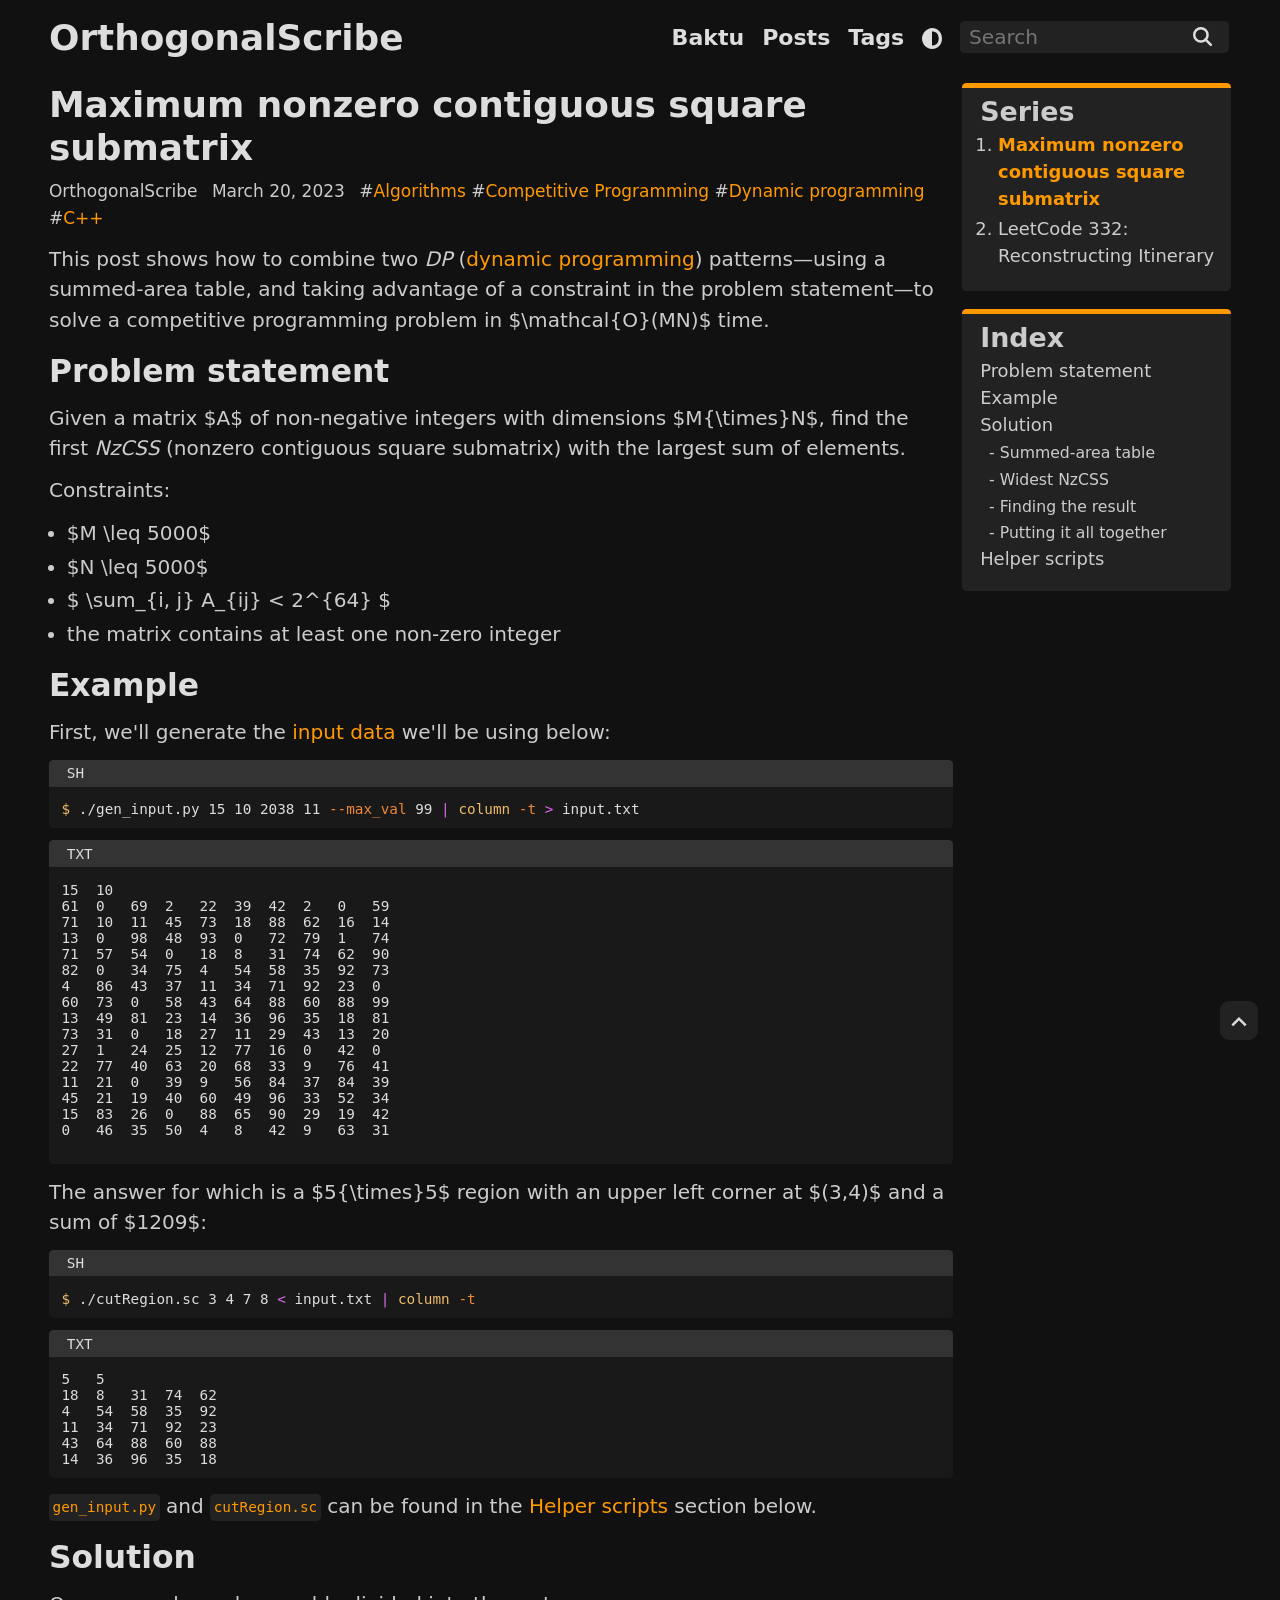
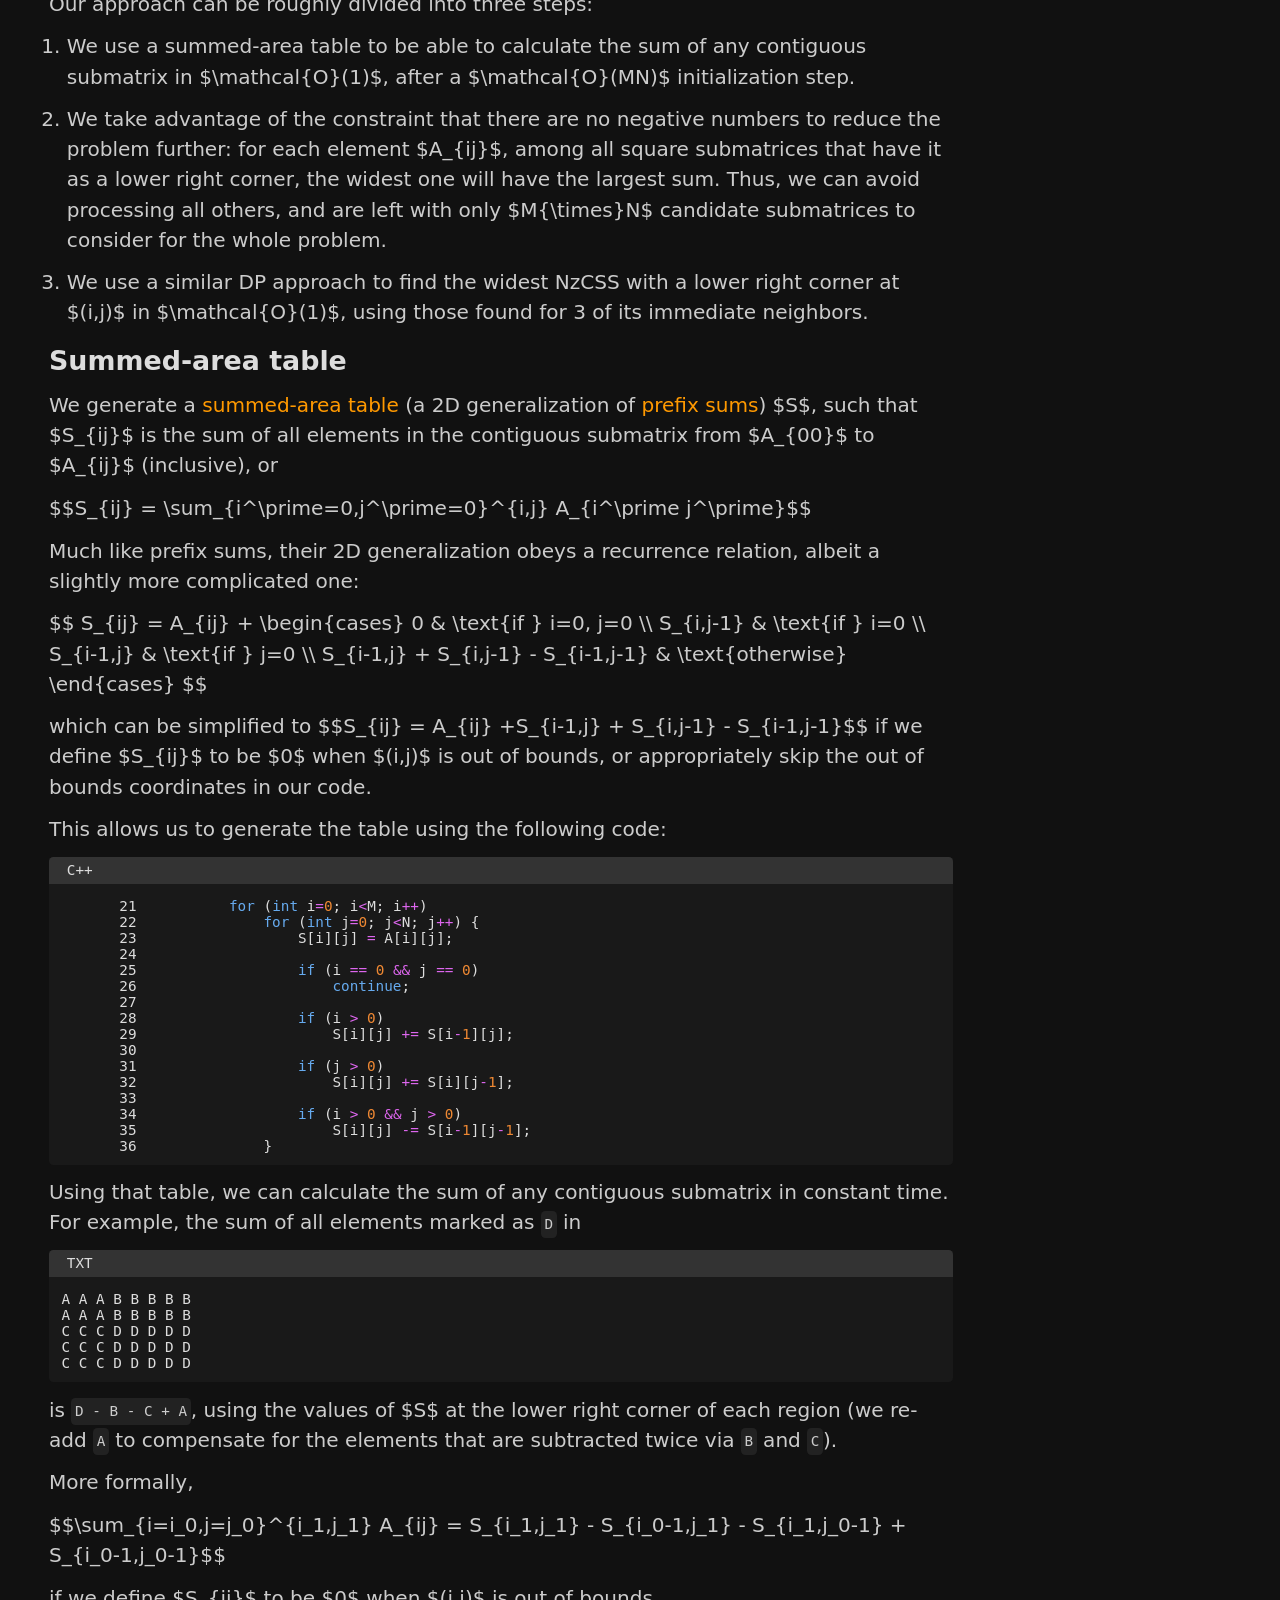
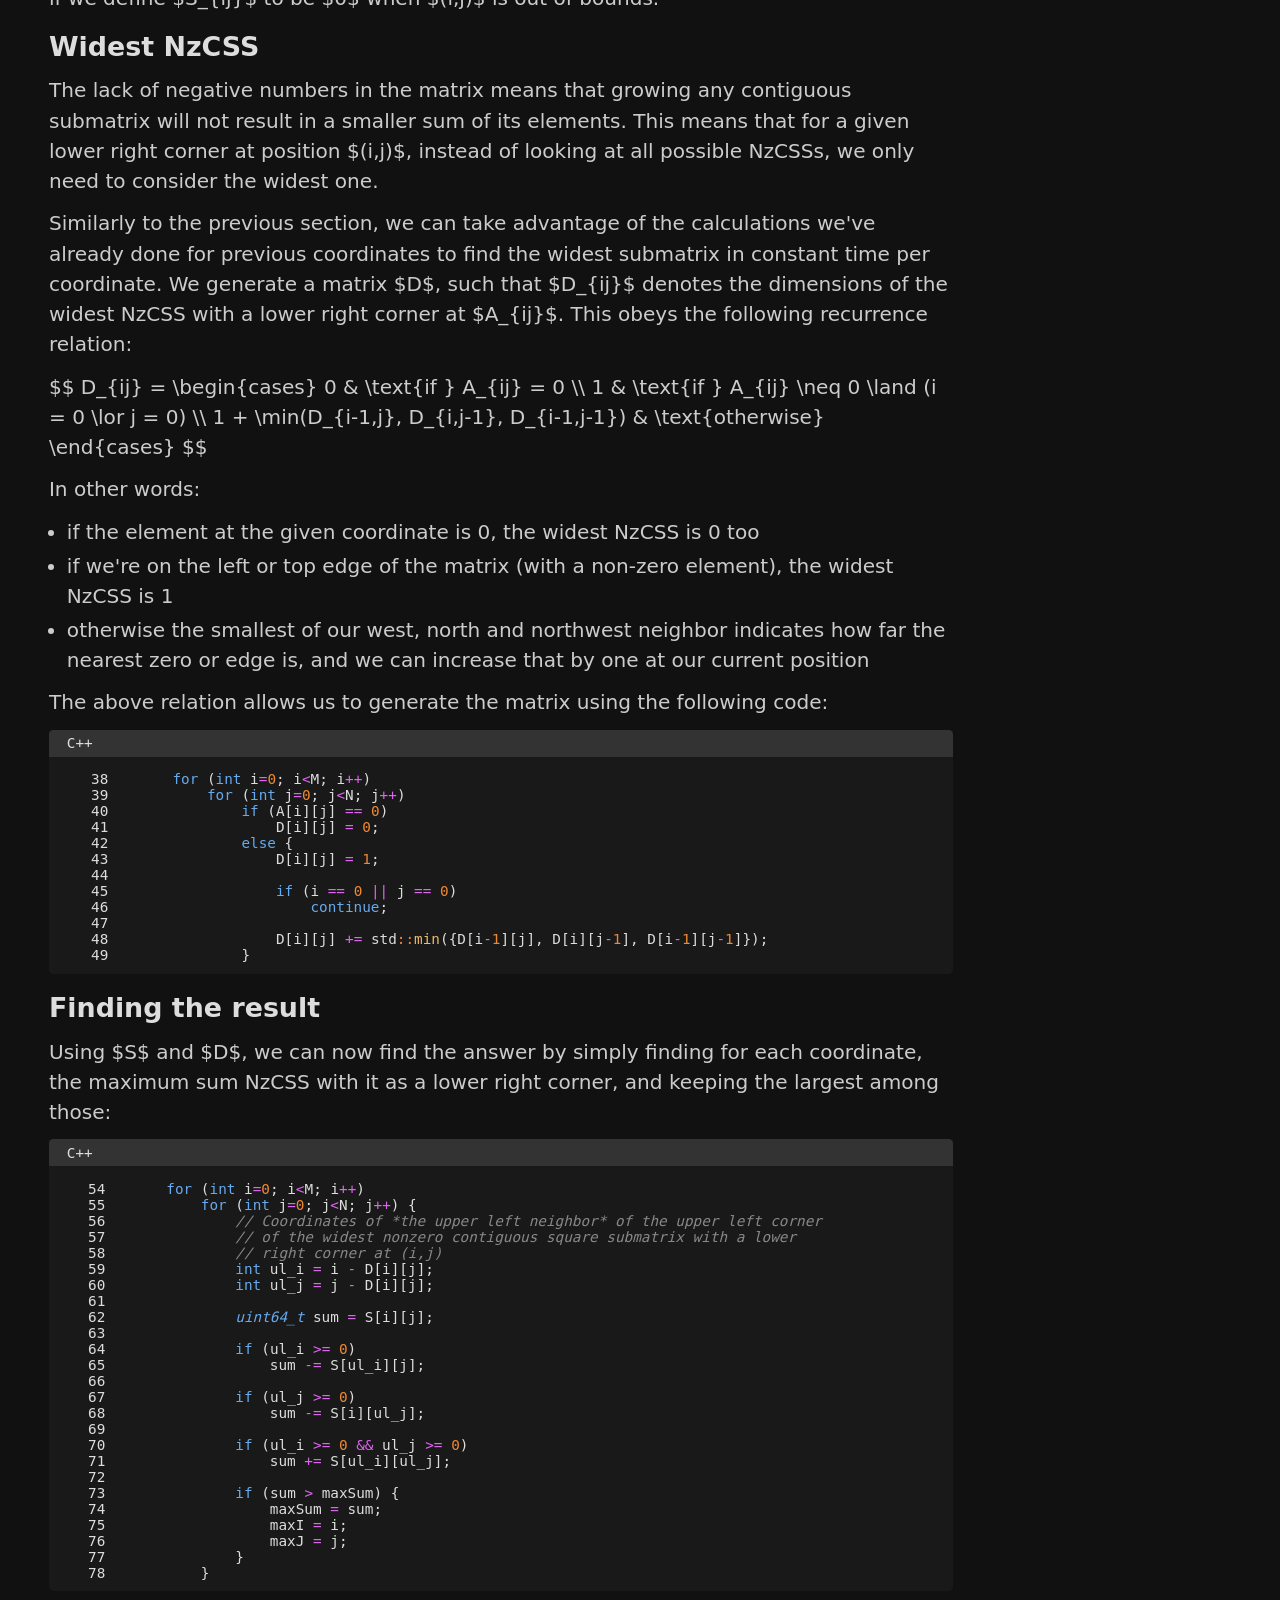
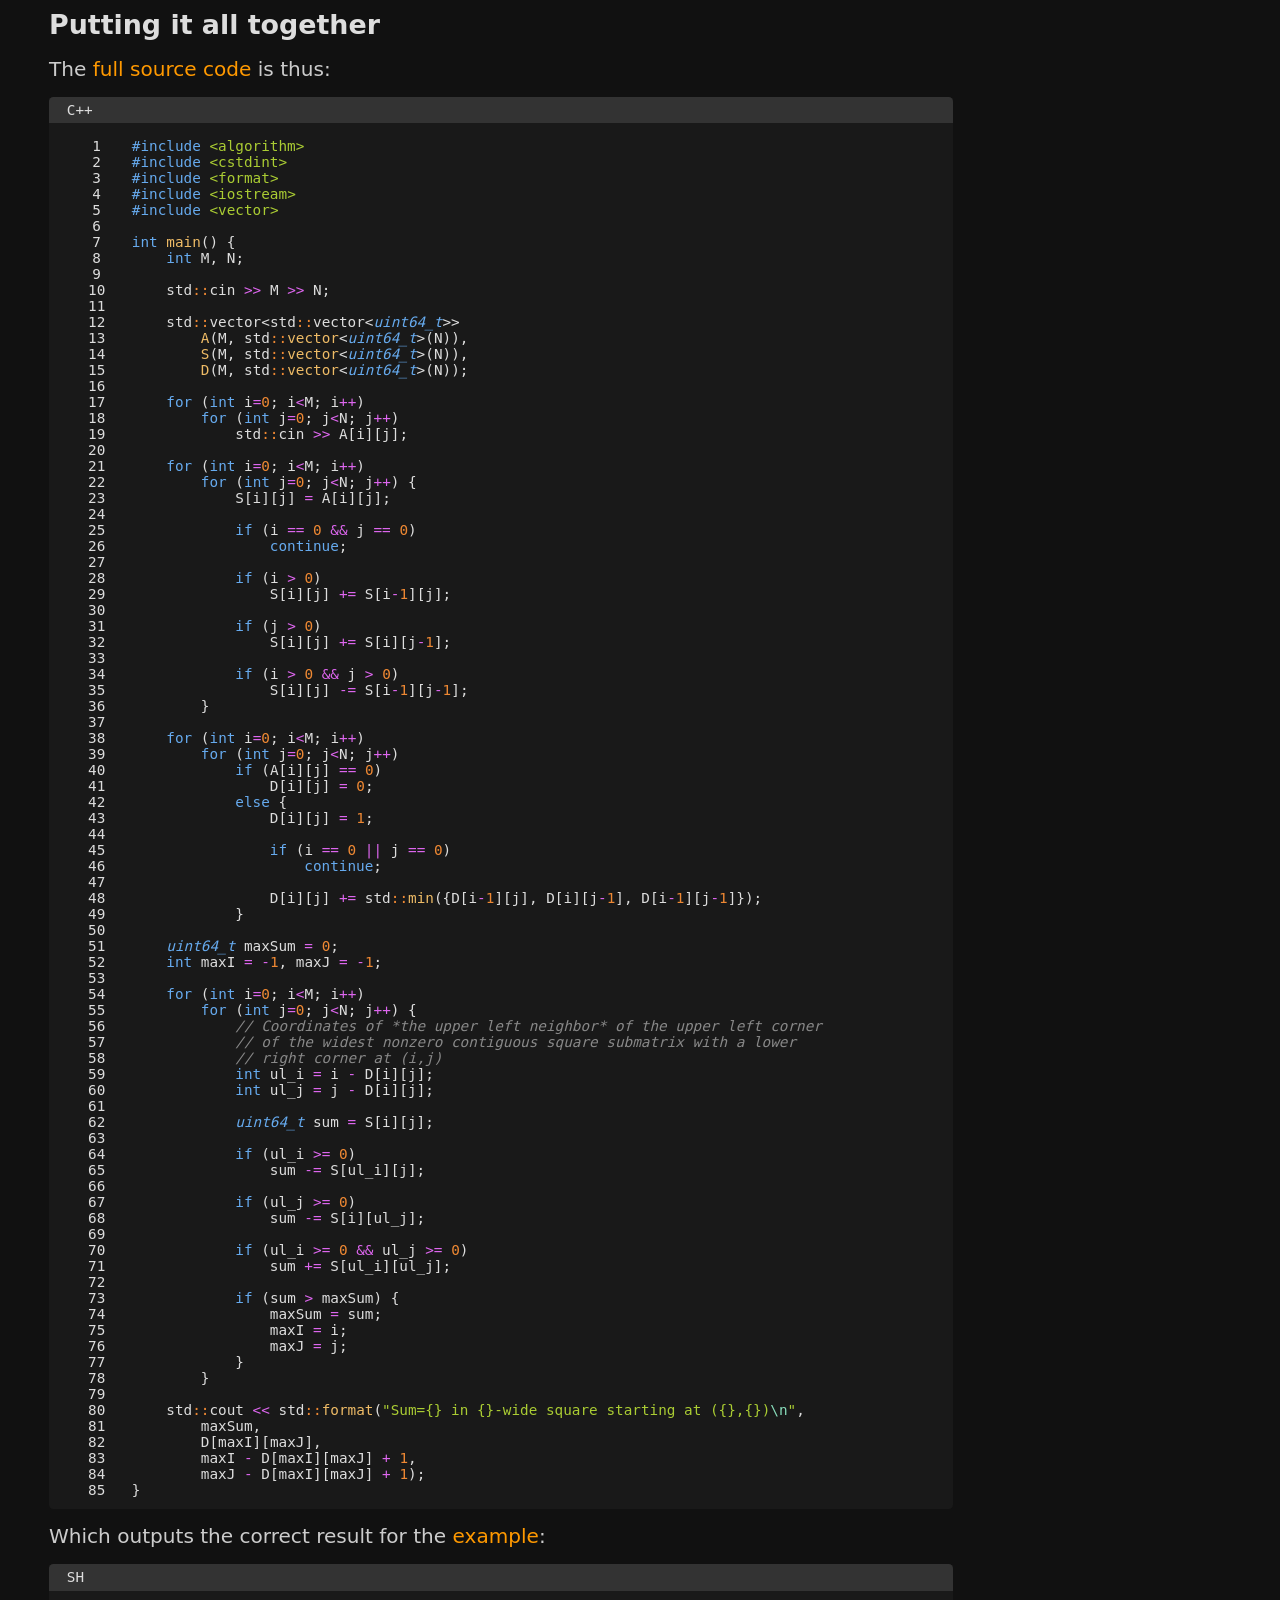
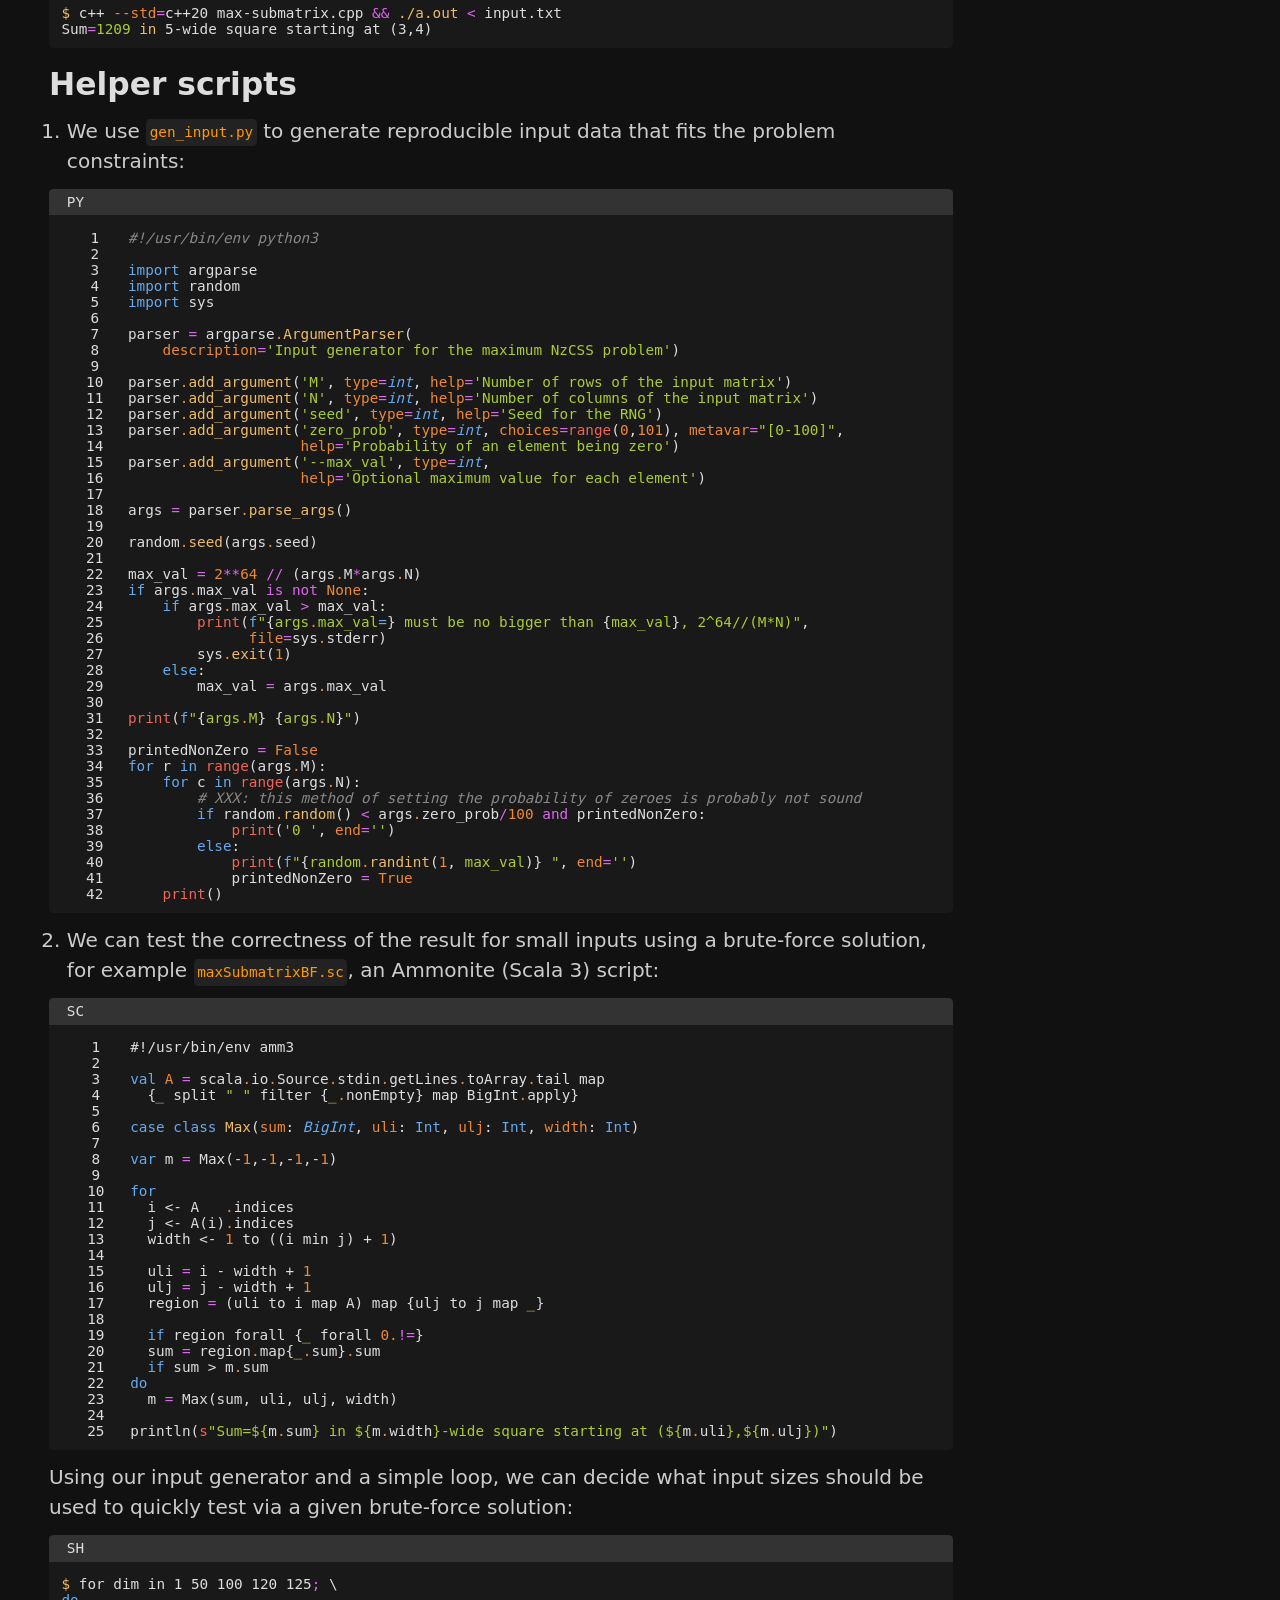
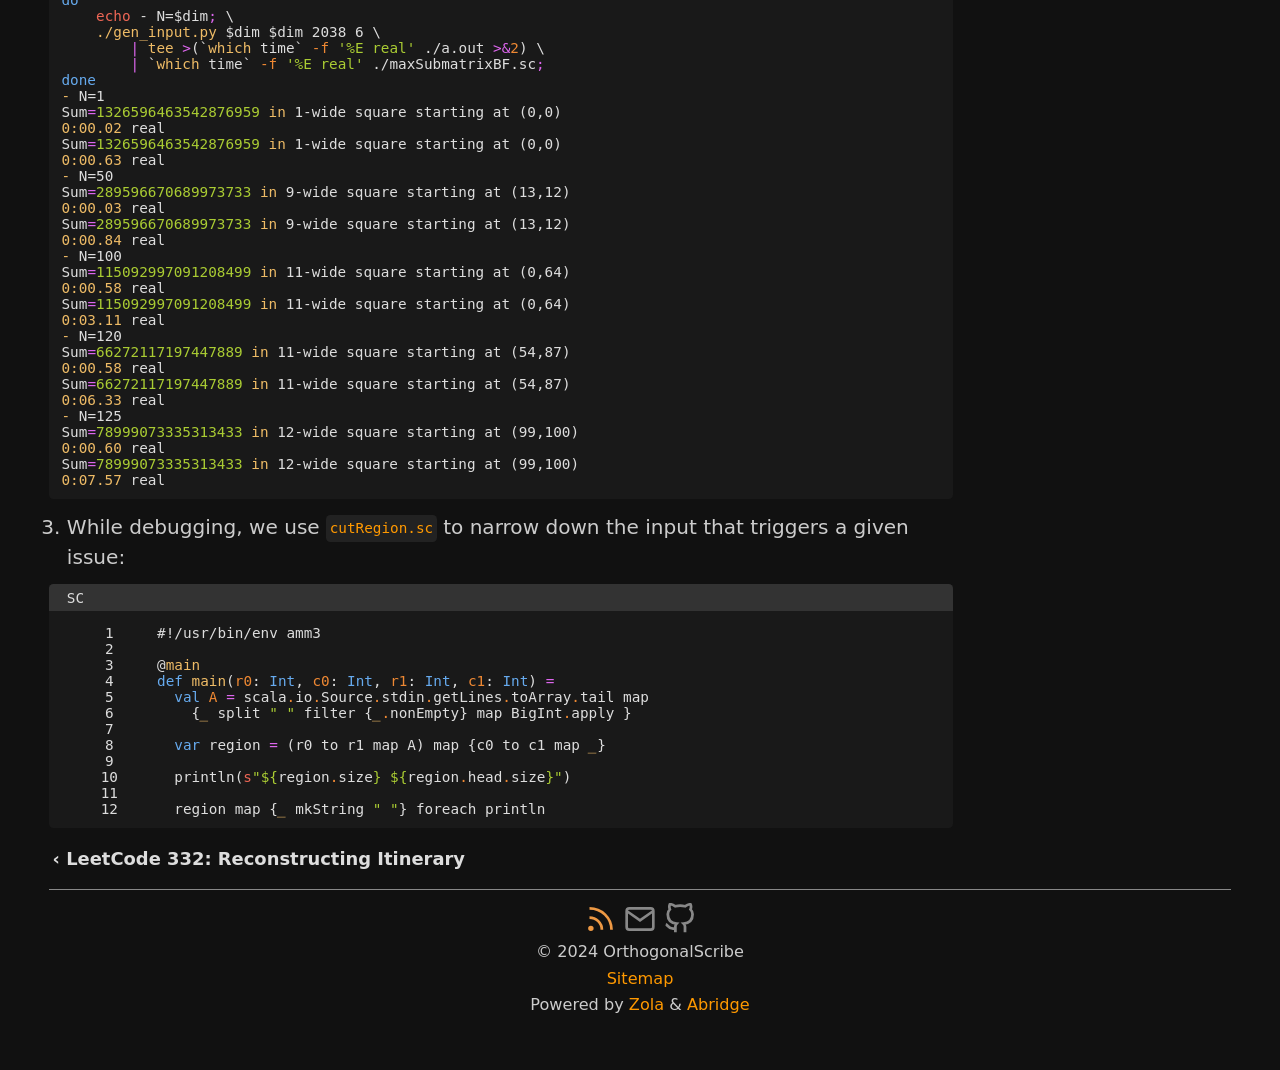
<file: max-submatrix/index.html>
<!DOCTYPE html>
<html lang="en">
<head>
  <script src="https://orthogonalscribe.github.io/js/theme.min.js" integrity="sha384-pb++s6uBRKaQv+iAXpgA/H3IlpLZdO14tTwuCI7uXmz4aaZdByoCcM+6BhynMq/1"></script>
  <link rel="stylesheet" href="https://orthogonalscribe.github.io/abridge.css?h=a174427e99fd82a13ec0" />
  <meta charset="utf-8" />
  <meta http-equiv="x-ua-compatible" content="ie=edge" />
  <meta name="viewport" content="width=device-width, initial-scale=1" />
  <meta name="base" content="https://orthogonalscribe.github.io" />
  <meta name="HandheldFriendly" content="True" />
  <meta name="mobile-web-app-capable" content="yes" />
  <meta name="apple-mobile-web-app-capable" content="yes" />
  <meta name="apple-mobile-web-app-status-bar-style" content="default" />
  <link rel="apple-touch-icon" sizes="180x180" href="https://orthogonalscribe.github.io/favicon/apple-touch-icon.png" />
  <link rel="icon" type="image/png" sizes="32x32" href="https://orthogonalscribe.github.io/favicon/favicon/32x32.png" />
  <link rel="icon" type="image/png" sizes="16x16" href="https://orthogonalscribe.github.io/favicon/16x16.png" />
  <link rel="preload" as="style" class="preStyle" href="https://orthogonalscribe.github.io/katex.min.css" integrity="sha384-ZPe7yZ91iWxYumsBEOn7ieg8q/o+qh/hQpSaPow8T6BwALcXSCS6C6fSRPIAnTQs" />
  <link rel="alternate" type="application/atom+xml" title="OrthogonalScribe Atom/RSS Feed" href="https://orthogonalscribe.github.io/atom.xml" />
  <meta name="robots" content="index, follow" />
  <meta name="googlebot" content="index, follow, max-snippet:-1, max-image-preview:large, max-video-preview:-1" />
  <meta name="bingbot" content="index, follow, max-snippet:-1, max-image-preview:large, max-video-preview:-1" />
  <title>Maximum nonzero contiguous square submatrix | OrthogonalScribe</title>
  <meta name="author" content="OrthogonalScribe" />
  <meta name="copyright" content="OrthogonalScribe" />
  <meta name="description" content="Combining summed-area tables and another dynamic programming pattern to solve a competitive programming problem." />
  <link rel="canonical" href="https://orthogonalscribe.github.io/max-submatrix/" />
  <meta name="keywords" content="Algorithms, Competitive programming, Dynamic programming, C++, Algorithms, Dynamic Programming, OrthogonalScribe" />
  <meta property="og:url" content="https://orthogonalscribe.github.io/max-submatrix/" />
  <meta name="twitter:url" content="https://orthogonalscribe.github.io/max-submatrix/" />
  <meta property="og:description" content="Combining summed-area tables and another dynamic programming pattern to solve a competitive programming problem." />
  <meta name="twitter:description" content="Combining summed-area tables and another dynamic programming pattern to solve a competitive programming problem." />
  <meta property="og:title" content="Maximum nonzero contiguous square submatrix | OrthogonalScribe" />
  <meta name="twitter:title" content="Maximum nonzero contiguous square submatrix | OrthogonalScribe" />
  <meta name="twitter:card" content="summary" />
  <meta property="og:site_name" content="OrthogonalScribe" />
  <meta property="og:locale" content="en_US" />
  <meta property="og:type" content="website" />
  <meta property="og:updated_time" content="2023-03-20" />
  <script defer src="https://orthogonalscribe.github.io/js/abridge_nopwa.min.js?h=8442828faf62aeeb06cc" integrity="sha384-fe1/px0iuiAytN9SlS0F8uHXKk3P7UZwQWG+PDkhgP0ME96uFxSD2gOcTEG6xyrx"></script>
  <script defer src="https://orthogonalscribe.github.io/js/katexbundle.min.js?h=6299b774ae77579e4404" integrity="sha384-w2LtVhWr6g/pnU4E8ZCpuUruGnK6Kw2ykIJojhKGscTSRckItl1/sZigXdTjRkkI"></script>
  <noscript><link rel="stylesheet" href="https://orthogonalscribe.github.io/nojs.css" /></noscript>
</head>
<body>
  <header>
    <nav>
      <div><h1><a href="https://orthogonalscribe.github.io" title="OrthogonalScribe">OrthogonalScribe</a></h1></div>
      <div>

        <div>
          <ul><li><a class="s110" href="https://orthogonalscribe.github.io/baktu/"> Baktu </a></li><li><a class="s110" href="https://orthogonalscribe.github.io/archive/"> Posts </a></li><li><a class="s110" href="https://orthogonalscribe.github.io/tags/"> Tags </a></li><li><i type="reset" id="mode" class="js svgs adjust"></i></ul>
        </div>

        <div>
          <div>
            <form autocomplete=off class="js" name="goSearch" id="searchbox">
              <div class="searchd">
                <input id="searchinput" type="text" placeholder="Search" title="Search" />
                <button type="submit" title="Search" class="svgs search"></button>
              </div>
              <div class="results"><div id="suggestions"></div></div>
            </form>
          </div>
        </div>

      </div>
    </nav>
  </header>
  <main>
    <article>
      <h1><a href="https://orthogonalscribe.github.io/max-submatrix/">Maximum nonzero contiguous square submatrix</a></h1>

      <span class="s95"> OrthogonalScribe <span class="rpad"></span> March 20, 2023 <span class="rpad"></span> #<a href="https://orthogonalscribe.github.io/tags/algorithms/">Algorithms</a>  #<a href="https://orthogonalscribe.github.io/tags/competitive-programming/">Competitive Programming</a>  #<a href="https://orthogonalscribe.github.io/tags/dynamic-programming/">Dynamic programming</a>  #<a href="https://orthogonalscribe.github.io/tags/c/">C++</a> </span>

    
        <div class="block">
      <div class="blockdiv">
        <a class="b s150" href="https://orthogonalscribe.github.io/tags/algorithms/">Algorithms (Series)</a>
        <ol>
            <li><a class="scur" href="https://orthogonalscribe.github.io/max-submatrix/">Maximum nonzero contiguous square submatrix</a></li> 
          
            <li><a href="https://orthogonalscribe.github.io/lc-332-reconstructing-itinerary/">LeetCode 332: Reconstructing Itinerary</a></li>
        </ol>
      </div>
    </div>


<p>This post shows how to combine two <em>DP</em> (<a href="https://en.wikipedia.org/wiki/Dynamic_programming">dynamic programming</a>) patterns—using a summed-area table, and taking advantage of a constraint in the problem statement—to solve a competitive programming problem in $\mathcal{O}(MN)$ time.</p>
<span id="continue-reading"></span><h2 id="problem-statement">Problem statement</h2>
<p>Given a matrix $A$ of non-negative integers with dimensions $M{\times}N$, find the first <em>NzCSS</em> (nonzero contiguous square submatrix) with the largest sum of elements.</p>
<p>Constraints:</p>
<ul>
<li>$M \leq 5000$</li>
<li>$N \leq 5000$</li>
<li>$ \sum_{i, j} A_{ij} &lt; 2^{64} $</li>
<li>the matrix contains at least one non-zero integer</li>
</ul>
<h2 id="example">Example</h2>
<p>First, we'll generate the <a href="https://orthogonalscribe.github.io/max-submatrix/input.txt">input data</a> we'll be using below:</p>
<pre data-lang="sh" class="language-sh z-code"><code class="language-sh" data-lang="sh"><span class="z-source z-shell z-bash"><span class="z-meta z-function-call z-shell"><span class="z-variable z-function z-shell">$</span></span><span class="z-meta z-function-call z-arguments z-shell"> ./gen_input.py 15 10 2038 11<span class="z-variable z-parameter z-option z-shell"><span class="z-punctuation z-definition z-parameter z-shell"> --</span>max_val</span> 99</span> <span class="z-keyword z-operator z-logical z-pipe z-shell">|</span> <span class="z-meta z-function-call z-shell"><span class="z-variable z-function z-shell">column</span></span><span class="z-meta z-function-call z-arguments z-shell"><span class="z-variable z-parameter z-option z-shell"><span class="z-punctuation z-definition z-parameter z-shell"> -</span>t</span> <span class="z-keyword z-operator z-assignment z-redirection z-shell">&gt;</span> input.txt</span>
</span></code></pre>
<pre data-lang="txt" class="language-txt z-code"><code class="language-txt" data-lang="txt"><span class="z-text z-plain">15  10                              
</span><span class="z-text z-plain">61  0   69  2   22  39  42  2   0   59
</span><span class="z-text z-plain">71  10  11  45  73  18  88  62  16  14
</span><span class="z-text z-plain">13  0   98  48  93  0   72  79  1   74
</span><span class="z-text z-plain">71  57  54  0   18  8   31  74  62  90
</span><span class="z-text z-plain">82  0   34  75  4   54  58  35  92  73
</span><span class="z-text z-plain">4   86  43  37  11  34  71  92  23  0
</span><span class="z-text z-plain">60  73  0   58  43  64  88  60  88  99
</span><span class="z-text z-plain">13  49  81  23  14  36  96  35  18  81
</span><span class="z-text z-plain">73  31  0   18  27  11  29  43  13  20
</span><span class="z-text z-plain">27  1   24  25  12  77  16  0   42  0
</span><span class="z-text z-plain">22  77  40  63  20  68  33  9   76  41
</span><span class="z-text z-plain">11  21  0   39  9   56  84  37  84  39
</span><span class="z-text z-plain">45  21  19  40  60  49  96  33  52  34
</span><span class="z-text z-plain">15  83  26  0   88  65  90  29  19  42
</span><span class="z-text z-plain">0   46  35  50  4   8   42  9   63  31
</span><span class="z-text z-plain">
</span></code></pre>
<p>The answer for which is a $5{\times}5$ region with an upper left corner at $(3,4)$ and a sum of $1209$:</p>
<pre data-lang="sh" class="language-sh z-code"><code class="language-sh" data-lang="sh"><span class="z-source z-shell z-bash"><span class="z-meta z-function-call z-shell"><span class="z-variable z-function z-shell">$</span></span><span class="z-meta z-function-call z-arguments z-shell"> ./cutRegion.sc 3 4 7 8 <span class="z-keyword z-operator z-assignment z-redirection z-shell">&lt;</span> input.txt</span> <span class="z-keyword z-operator z-logical z-pipe z-shell">|</span> <span class="z-meta z-function-call z-shell"><span class="z-variable z-function z-shell">column</span></span><span class="z-meta z-function-call z-arguments z-shell"><span class="z-variable z-parameter z-option z-shell"><span class="z-punctuation z-definition z-parameter z-shell"> -</span>t</span></span>
</span></code></pre>
<pre data-lang="txt" class="language-txt z-code"><code class="language-txt" data-lang="txt"><span class="z-text z-plain">5   5
</span><span class="z-text z-plain">18  8   31  74  62
</span><span class="z-text z-plain">4   54  58  35  92
</span><span class="z-text z-plain">11  34  71  92  23
</span><span class="z-text z-plain">43  64  88  60  88
</span><span class="z-text z-plain">14  36  96  35  18
</span></code></pre>
<p><a href="https://orthogonalscribe.github.io/max-submatrix/gen_input.py"><code>gen_input.py</code></a> and <a href="https://orthogonalscribe.github.io/max-submatrix/cutRegion.sc"><code>cutRegion.sc</code></a> can be found in the <a href="https://orthogonalscribe.github.io/max-submatrix/#helper-scripts">Helper scripts</a> section below.</p>
<h2 id="solution">Solution</h2>
<p>Our approach can be roughly divided into three steps:</p>
<ol>
<li>
<p>We use a summed-area table to be able to calculate the sum of any contiguous submatrix in $\mathcal{O}(1)$, after a $\mathcal{O}(MN)$ initialization step.</p>
</li>
<li>
<p>We take advantage of the constraint that there are no negative numbers to reduce the problem further: for each element $A_{ij}$, among all square submatrices that have it as a lower right corner, the widest one will have the largest sum. Thus, we can avoid processing all others, and are left with only $M{\times}N$ candidate submatrices to consider for the whole problem.</p>
</li>
<li>
<p>We use a similar DP approach to find the widest NzCSS with a lower right corner at $(i,j)$ in $\mathcal{O}(1)$, using those found for 3 of its immediate neighbors.</p>
</li>
</ol>
<h3 id="summed-area-table">Summed-area table</h3>
<p>We generate a <a href="https://en.wikipedia.org/wiki/Summed-area_table">summed-area table</a> (a 2D generalization of <a href="https://en.wikipedia.org/wiki/Prefix_sum">prefix sums</a>) $S$, such that $S_{ij}$ is the sum of all elements in the contiguous submatrix from $A_{00}$ to $A_{ij}$ (inclusive), or</p>
<p>$$S_{ij} = \sum_{i^\prime=0,j^\prime=0}^{i,j} A_{i^\prime j^\prime}$$</p>
<p>Much like prefix sums, their 2D generalization obeys a recurrence relation, albeit a slightly more complicated one:</p>
<p>$$
S_{ij} = A_{ij} +
\begin{cases}
0                                   &amp; \text{if } i=0, j=0     \\
S_{i,j-1}                           &amp; \text{if } i=0          \\
S_{i-1,j}                           &amp; \text{if } j=0          \\
S_{i-1,j} + S_{i,j-1} - S_{i-1,j-1} &amp; \text{otherwise}
\end{cases}
$$</p>
<p>which can be simplified to $$S_{ij} = A_{ij} +S_{i-1,j} + S_{i,j-1} - S_{i-1,j-1}$$ if we define $S_{ij}$ to be $0$ when $(i,j)$ is out of bounds, or appropriately skip the out of bounds coordinates in our code.</p>
<p>This allows us to generate the table using the following code:</p>
<pre data-linenos data-lang="c++" class="language-c++ z-code"><code class="language-c++" data-lang="c++"><table><tbody><tr><td>21</td><td><span class="z-source z-c++">    <span class="z-keyword z-control z-c++">for</span> <span class="z-meta z-group z-c++"><span class="z-punctuation z-section z-group z-begin z-c++">(</span><span class="z-storage z-type z-c">int</span> i<span class="z-keyword z-operator z-assignment z-c">=</span><span class="z-constant z-numeric z-integer z-decimal z-c++">0</span><span class="z-punctuation z-terminator z-c++">;</span> i<span class="z-keyword z-operator z-comparison z-c">&lt;</span>M<span class="z-punctuation z-terminator z-c++">;</span> i<span class="z-keyword z-operator z-arithmetic z-c">++</span><span class="z-punctuation z-section z-group z-end z-c++">)</span></span>
</span></td></tr><tr><td>22</td><td><span class="z-source z-c++">        <span class="z-keyword z-control z-c++">for</span> <span class="z-meta z-group z-c++"><span class="z-punctuation z-section z-group z-begin z-c++">(</span><span class="z-storage z-type z-c">int</span> j<span class="z-keyword z-operator z-assignment z-c">=</span><span class="z-constant z-numeric z-integer z-decimal z-c++">0</span><span class="z-punctuation z-terminator z-c++">;</span> j<span class="z-keyword z-operator z-comparison z-c">&lt;</span>N<span class="z-punctuation z-terminator z-c++">;</span> j<span class="z-keyword z-operator z-arithmetic z-c">++</span><span class="z-punctuation z-section z-group z-end z-c++">)</span></span> <span class="z-meta z-block z-c++"><span class="z-punctuation z-section z-block z-begin z-c++">{</span>
</span></span></td></tr><tr><td>23</td><td><span class="z-source z-c++"><span class="z-meta z-block z-c++">            S<span class="z-meta z-brackets z-c++"><span class="z-punctuation z-section z-brackets z-begin z-c++">[</span>i<span class="z-punctuation z-section z-brackets z-end z-c++">]</span></span><span class="z-meta z-brackets z-c++"><span class="z-punctuation z-section z-brackets z-begin z-c++">[</span>j<span class="z-punctuation z-section z-brackets z-end z-c++">]</span></span> <span class="z-keyword z-operator z-assignment z-c">=</span> A<span class="z-meta z-brackets z-c++"><span class="z-punctuation z-section z-brackets z-begin z-c++">[</span>i<span class="z-punctuation z-section z-brackets z-end z-c++">]</span></span><span class="z-meta z-brackets z-c++"><span class="z-punctuation z-section z-brackets z-begin z-c++">[</span>j<span class="z-punctuation z-section z-brackets z-end z-c++">]</span></span><span class="z-punctuation z-terminator z-c++">;</span>
</span></span></td></tr><tr><td>24</td><td><span class="z-source z-c++"><span class="z-meta z-block z-c++">
</span></span></td></tr><tr><td>25</td><td><span class="z-source z-c++"><span class="z-meta z-block z-c++">            <span class="z-keyword z-control z-c++">if</span> <span class="z-meta z-group z-c++"><span class="z-punctuation z-section z-group z-begin z-c++">(</span>i <span class="z-keyword z-operator z-comparison z-c">==</span> <span class="z-constant z-numeric z-integer z-decimal z-c++">0</span> <span class="z-keyword z-operator z-arithmetic z-c">&amp;&amp;</span> j <span class="z-keyword z-operator z-comparison z-c">==</span> <span class="z-constant z-numeric z-integer z-decimal z-c++">0</span><span class="z-punctuation z-section z-group z-end z-c++">)</span></span>
</span></span></td></tr><tr><td>26</td><td><span class="z-source z-c++"><span class="z-meta z-block z-c++">                <span class="z-keyword z-control z-flow z-continue z-c++">continue</span><span class="z-punctuation z-terminator z-c++">;</span>
</span></span></td></tr><tr><td>27</td><td><span class="z-source z-c++"><span class="z-meta z-block z-c++">
</span></span></td></tr><tr><td>28</td><td><span class="z-source z-c++"><span class="z-meta z-block z-c++">            <span class="z-keyword z-control z-c++">if</span> <span class="z-meta z-group z-c++"><span class="z-punctuation z-section z-group z-begin z-c++">(</span>i <span class="z-keyword z-operator z-comparison z-c">&gt;</span> <span class="z-constant z-numeric z-integer z-decimal z-c++">0</span><span class="z-punctuation z-section z-group z-end z-c++">)</span></span>
</span></span></td></tr><tr><td>29</td><td><span class="z-source z-c++"><span class="z-meta z-block z-c++">                S<span class="z-meta z-brackets z-c++"><span class="z-punctuation z-section z-brackets z-begin z-c++">[</span>i<span class="z-punctuation z-section z-brackets z-end z-c++">]</span></span><span class="z-meta z-brackets z-c++"><span class="z-punctuation z-section z-brackets z-begin z-c++">[</span>j<span class="z-punctuation z-section z-brackets z-end z-c++">]</span></span> <span class="z-keyword z-operator z-assignment z-augmented z-c">+=</span> S<span class="z-meta z-brackets z-c++"><span class="z-punctuation z-section z-brackets z-begin z-c++">[</span>i<span class="z-keyword z-operator z-arithmetic z-c">-</span><span class="z-constant z-numeric z-integer z-decimal z-c++">1</span><span class="z-punctuation z-section z-brackets z-end z-c++">]</span></span><span class="z-meta z-brackets z-c++"><span class="z-punctuation z-section z-brackets z-begin z-c++">[</span>j<span class="z-punctuation z-section z-brackets z-end z-c++">]</span></span><span class="z-punctuation z-terminator z-c++">;</span>
</span></span></td></tr><tr><td>30</td><td><span class="z-source z-c++"><span class="z-meta z-block z-c++">
</span></span></td></tr><tr><td>31</td><td><span class="z-source z-c++"><span class="z-meta z-block z-c++">            <span class="z-keyword z-control z-c++">if</span> <span class="z-meta z-group z-c++"><span class="z-punctuation z-section z-group z-begin z-c++">(</span>j <span class="z-keyword z-operator z-comparison z-c">&gt;</span> <span class="z-constant z-numeric z-integer z-decimal z-c++">0</span><span class="z-punctuation z-section z-group z-end z-c++">)</span></span>
</span></span></td></tr><tr><td>32</td><td><span class="z-source z-c++"><span class="z-meta z-block z-c++">                S<span class="z-meta z-brackets z-c++"><span class="z-punctuation z-section z-brackets z-begin z-c++">[</span>i<span class="z-punctuation z-section z-brackets z-end z-c++">]</span></span><span class="z-meta z-brackets z-c++"><span class="z-punctuation z-section z-brackets z-begin z-c++">[</span>j<span class="z-punctuation z-section z-brackets z-end z-c++">]</span></span> <span class="z-keyword z-operator z-assignment z-augmented z-c">+=</span> S<span class="z-meta z-brackets z-c++"><span class="z-punctuation z-section z-brackets z-begin z-c++">[</span>i<span class="z-punctuation z-section z-brackets z-end z-c++">]</span></span><span class="z-meta z-brackets z-c++"><span class="z-punctuation z-section z-brackets z-begin z-c++">[</span>j<span class="z-keyword z-operator z-arithmetic z-c">-</span><span class="z-constant z-numeric z-integer z-decimal z-c++">1</span><span class="z-punctuation z-section z-brackets z-end z-c++">]</span></span><span class="z-punctuation z-terminator z-c++">;</span>
</span></span></td></tr><tr><td>33</td><td><span class="z-source z-c++"><span class="z-meta z-block z-c++">
</span></span></td></tr><tr><td>34</td><td><span class="z-source z-c++"><span class="z-meta z-block z-c++">            <span class="z-keyword z-control z-c++">if</span> <span class="z-meta z-group z-c++"><span class="z-punctuation z-section z-group z-begin z-c++">(</span>i <span class="z-keyword z-operator z-comparison z-c">&gt;</span> <span class="z-constant z-numeric z-integer z-decimal z-c++">0</span> <span class="z-keyword z-operator z-arithmetic z-c">&amp;&amp;</span> j <span class="z-keyword z-operator z-comparison z-c">&gt;</span> <span class="z-constant z-numeric z-integer z-decimal z-c++">0</span><span class="z-punctuation z-section z-group z-end z-c++">)</span></span>
</span></span></td></tr><tr><td>35</td><td><span class="z-source z-c++"><span class="z-meta z-block z-c++">                S<span class="z-meta z-brackets z-c++"><span class="z-punctuation z-section z-brackets z-begin z-c++">[</span>i<span class="z-punctuation z-section z-brackets z-end z-c++">]</span></span><span class="z-meta z-brackets z-c++"><span class="z-punctuation z-section z-brackets z-begin z-c++">[</span>j<span class="z-punctuation z-section z-brackets z-end z-c++">]</span></span> <span class="z-keyword z-operator z-assignment z-augmented z-c">-=</span> S<span class="z-meta z-brackets z-c++"><span class="z-punctuation z-section z-brackets z-begin z-c++">[</span>i<span class="z-keyword z-operator z-arithmetic z-c">-</span><span class="z-constant z-numeric z-integer z-decimal z-c++">1</span><span class="z-punctuation z-section z-brackets z-end z-c++">]</span></span><span class="z-meta z-brackets z-c++"><span class="z-punctuation z-section z-brackets z-begin z-c++">[</span>j<span class="z-keyword z-operator z-arithmetic z-c">-</span><span class="z-constant z-numeric z-integer z-decimal z-c++">1</span><span class="z-punctuation z-section z-brackets z-end z-c++">]</span></span><span class="z-punctuation z-terminator z-c++">;</span>
</span></span></td></tr><tr><td>36</td><td><span class="z-source z-c++"><span class="z-meta z-block z-c++">        <span class="z-punctuation z-section z-block z-end z-c++">}</span></span>
</span></td></tr></tbody></table></code></pre>
<p>Using that table, we can calculate the sum of any contiguous submatrix in constant time. For example, the sum of all elements marked as <code>D</code> in</p>
<pre data-lang="txt" class="language-txt z-code"><code class="language-txt" data-lang="txt"><span class="z-text z-plain">A A A B B B B B
</span><span class="z-text z-plain">A A A B B B B B
</span><span class="z-text z-plain">C C C D D D D D
</span><span class="z-text z-plain">C C C D D D D D
</span><span class="z-text z-plain">C C C D D D D D
</span></code></pre>
<p>is <code>D - B - C + A</code>, using the values of $S$ at the lower right corner of each region (we re-add <code>A</code> to compensate for the elements that are subtracted twice via <code>B</code> and <code>C</code>).</p>
<p>More formally,</p>
<p>$$\sum_{i=i_0,j=j_0}^{i_1,j_1} A_{ij} =
S_{i_1,j_1} - S_{i_0-1,j_1} - S_{i_1,j_0-1} + S_{i_0-1,j_0-1}$$</p>
<p>if we define $S_{ij}$ to be $0$ when $(i,j)$ is out of bounds.</p>
<h3 id="widest-nzcss">Widest NzCSS</h3>
<p>The lack of negative numbers in the matrix means that growing any contiguous submatrix will not result in a smaller sum of its elements. This means that for a given lower right corner at position $(i,j)$, instead of looking at all possible NzCSSs, we only need to consider the widest one.</p>
<p>Similarly to the previous section, we can take advantage of the calculations we've already done for previous coordinates to find the widest submatrix in constant time per coordinate. We generate a matrix $D$, such that $D_{ij}$ denotes the dimensions of the widest NzCSS with a lower right corner at $A_{ij}$. This obeys the following recurrence relation:</p>
<p>$$
D_{ij} =
\begin{cases}
0                                           &amp; \text{if } A_{ij} = 0                  \\
1                                           &amp; \text{if } A_{ij} \neq 0 \land (i = 0 \lor j = 0) \\
1 + \min(D_{i-1,j}, D_{i,j-1}, D_{i-1,j-1}) &amp; \text{otherwise}
\end{cases}
$$</p>
<p>In other words:</p>
<ul>
<li>if the element at the given coordinate is 0, the widest NzCSS is 0 too</li>
<li>if we're on the left or top edge of the matrix (with a non-zero element), the widest NzCSS is 1</li>
<li>otherwise the smallest of our west, north and northwest neighbor indicates how far the nearest zero or edge is, and we can increase that by one at our current position</li>
</ul>
<p>The above relation allows us to generate the matrix using the following code:</p>
<pre data-linenos data-lang="c++" class="language-c++ z-code"><code class="language-c++" data-lang="c++"><table><tbody><tr><td>38</td><td><span class="z-source z-c++">    <span class="z-keyword z-control z-c++">for</span> <span class="z-meta z-group z-c++"><span class="z-punctuation z-section z-group z-begin z-c++">(</span><span class="z-storage z-type z-c">int</span> i<span class="z-keyword z-operator z-assignment z-c">=</span><span class="z-constant z-numeric z-integer z-decimal z-c++">0</span><span class="z-punctuation z-terminator z-c++">;</span> i<span class="z-keyword z-operator z-comparison z-c">&lt;</span>M<span class="z-punctuation z-terminator z-c++">;</span> i<span class="z-keyword z-operator z-arithmetic z-c">++</span><span class="z-punctuation z-section z-group z-end z-c++">)</span></span>
</span></td></tr><tr><td>39</td><td><span class="z-source z-c++">        <span class="z-keyword z-control z-c++">for</span> <span class="z-meta z-group z-c++"><span class="z-punctuation z-section z-group z-begin z-c++">(</span><span class="z-storage z-type z-c">int</span> j<span class="z-keyword z-operator z-assignment z-c">=</span><span class="z-constant z-numeric z-integer z-decimal z-c++">0</span><span class="z-punctuation z-terminator z-c++">;</span> j<span class="z-keyword z-operator z-comparison z-c">&lt;</span>N<span class="z-punctuation z-terminator z-c++">;</span> j<span class="z-keyword z-operator z-arithmetic z-c">++</span><span class="z-punctuation z-section z-group z-end z-c++">)</span></span>
</span></td></tr><tr><td>40</td><td><span class="z-source z-c++">            <span class="z-keyword z-control z-c++">if</span> <span class="z-meta z-group z-c++"><span class="z-punctuation z-section z-group z-begin z-c++">(</span>A<span class="z-meta z-brackets z-c++"><span class="z-punctuation z-section z-brackets z-begin z-c++">[</span>i<span class="z-punctuation z-section z-brackets z-end z-c++">]</span></span><span class="z-meta z-brackets z-c++"><span class="z-punctuation z-section z-brackets z-begin z-c++">[</span>j<span class="z-punctuation z-section z-brackets z-end z-c++">]</span></span> <span class="z-keyword z-operator z-comparison z-c">==</span> <span class="z-constant z-numeric z-integer z-decimal z-c++">0</span><span class="z-punctuation z-section z-group z-end z-c++">)</span></span>
</span></td></tr><tr><td>41</td><td><span class="z-source z-c++">                D<span class="z-meta z-brackets z-c++"><span class="z-punctuation z-section z-brackets z-begin z-c++">[</span>i<span class="z-punctuation z-section z-brackets z-end z-c++">]</span></span><span class="z-meta z-brackets z-c++"><span class="z-punctuation z-section z-brackets z-begin z-c++">[</span>j<span class="z-punctuation z-section z-brackets z-end z-c++">]</span></span> <span class="z-keyword z-operator z-assignment z-c">=</span> <span class="z-constant z-numeric z-integer z-decimal z-c++">0</span><span class="z-punctuation z-terminator z-c++">;</span>
</span></td></tr><tr><td>42</td><td><span class="z-source z-c++">            <span class="z-keyword z-control z-c++">else</span> <span class="z-meta z-block z-c++"><span class="z-punctuation z-section z-block z-begin z-c++">{</span>
</span></span></td></tr><tr><td>43</td><td><span class="z-source z-c++"><span class="z-meta z-block z-c++">                D<span class="z-meta z-brackets z-c++"><span class="z-punctuation z-section z-brackets z-begin z-c++">[</span>i<span class="z-punctuation z-section z-brackets z-end z-c++">]</span></span><span class="z-meta z-brackets z-c++"><span class="z-punctuation z-section z-brackets z-begin z-c++">[</span>j<span class="z-punctuation z-section z-brackets z-end z-c++">]</span></span> <span class="z-keyword z-operator z-assignment z-c">=</span> <span class="z-constant z-numeric z-integer z-decimal z-c++">1</span><span class="z-punctuation z-terminator z-c++">;</span>
</span></span></td></tr><tr><td>44</td><td><span class="z-source z-c++"><span class="z-meta z-block z-c++">
</span></span></td></tr><tr><td>45</td><td><span class="z-source z-c++"><span class="z-meta z-block z-c++">                <span class="z-keyword z-control z-c++">if</span> <span class="z-meta z-group z-c++"><span class="z-punctuation z-section z-group z-begin z-c++">(</span>i <span class="z-keyword z-operator z-comparison z-c">==</span> <span class="z-constant z-numeric z-integer z-decimal z-c++">0</span> <span class="z-keyword z-operator z-arithmetic z-c">||</span> j <span class="z-keyword z-operator z-comparison z-c">==</span> <span class="z-constant z-numeric z-integer z-decimal z-c++">0</span><span class="z-punctuation z-section z-group z-end z-c++">)</span></span>
</span></span></td></tr><tr><td>46</td><td><span class="z-source z-c++"><span class="z-meta z-block z-c++">                    <span class="z-keyword z-control z-flow z-continue z-c++">continue</span><span class="z-punctuation z-terminator z-c++">;</span>
</span></span></td></tr><tr><td>47</td><td><span class="z-source z-c++"><span class="z-meta z-block z-c++">
</span></span></td></tr><tr><td>48</td><td><span class="z-source z-c++"><span class="z-meta z-block z-c++">                D<span class="z-meta z-brackets z-c++"><span class="z-punctuation z-section z-brackets z-begin z-c++">[</span>i<span class="z-punctuation z-section z-brackets z-end z-c++">]</span></span><span class="z-meta z-brackets z-c++"><span class="z-punctuation z-section z-brackets z-begin z-c++">[</span>j<span class="z-punctuation z-section z-brackets z-end z-c++">]</span></span> <span class="z-keyword z-operator z-assignment z-augmented z-c">+=</span> <span class="z-meta z-function-call z-c++">std<span class="z-punctuation z-accessor z-double-colon z-c++">::</span><span class="z-variable z-function z-c++">min</span><span class="z-meta z-group z-c++"><span class="z-punctuation z-section z-group z-begin z-c++">(</span></span></span><span class="z-meta z-function-call z-c++"><span class="z-meta z-group z-c++"><span class="z-meta z-block z-c++"><span class="z-punctuation z-section z-block z-begin z-c++">{</span>D<span class="z-meta z-brackets z-c++"><span class="z-punctuation z-section z-brackets z-begin z-c++">[</span>i<span class="z-keyword z-operator z-arithmetic z-c">-</span><span class="z-constant z-numeric z-integer z-decimal z-c++">1</span><span class="z-punctuation z-section z-brackets z-end z-c++">]</span></span><span class="z-meta z-brackets z-c++"><span class="z-punctuation z-section z-brackets z-begin z-c++">[</span>j<span class="z-punctuation z-section z-brackets z-end z-c++">]</span></span><span class="z-punctuation z-separator z-c++">,</span> D<span class="z-meta z-brackets z-c++"><span class="z-punctuation z-section z-brackets z-begin z-c++">[</span>i<span class="z-punctuation z-section z-brackets z-end z-c++">]</span></span><span class="z-meta z-brackets z-c++"><span class="z-punctuation z-section z-brackets z-begin z-c++">[</span>j<span class="z-keyword z-operator z-arithmetic z-c">-</span><span class="z-constant z-numeric z-integer z-decimal z-c++">1</span><span class="z-punctuation z-section z-brackets z-end z-c++">]</span></span><span class="z-punctuation z-separator z-c++">,</span> D<span class="z-meta z-brackets z-c++"><span class="z-punctuation z-section z-brackets z-begin z-c++">[</span>i<span class="z-keyword z-operator z-arithmetic z-c">-</span><span class="z-constant z-numeric z-integer z-decimal z-c++">1</span><span class="z-punctuation z-section z-brackets z-end z-c++">]</span></span><span class="z-meta z-brackets z-c++"><span class="z-punctuation z-section z-brackets z-begin z-c++">[</span>j<span class="z-keyword z-operator z-arithmetic z-c">-</span><span class="z-constant z-numeric z-integer z-decimal z-c++">1</span><span class="z-punctuation z-section z-brackets z-end z-c++">]</span></span><span class="z-punctuation z-section z-block z-end z-c++">}</span></span></span></span><span class="z-meta z-function-call z-c++"><span class="z-meta z-group z-c++"><span class="z-punctuation z-section z-group z-end z-c++">)</span></span></span><span class="z-punctuation z-terminator z-c++">;</span>
</span></span></td></tr><tr><td>49</td><td><span class="z-source z-c++"><span class="z-meta z-block z-c++">            <span class="z-punctuation z-section z-block z-end z-c++">}</span></span>
</span></td></tr></tbody></table></code></pre>
<h3 id="finding-the-result">Finding the result</h3>
<p>Using $S$ and $D$, we can now find the answer by simply finding for each coordinate, the maximum sum NzCSS with it as a lower right corner, and keeping the largest among those:</p>
<pre data-linenos data-lang="c++" class="language-c++ z-code"><code class="language-c++" data-lang="c++"><table><tbody><tr><td>54</td><td><span class="z-source z-c++">    <span class="z-keyword z-control z-c++">for</span> <span class="z-meta z-group z-c++"><span class="z-punctuation z-section z-group z-begin z-c++">(</span><span class="z-storage z-type z-c">int</span> i<span class="z-keyword z-operator z-assignment z-c">=</span><span class="z-constant z-numeric z-integer z-decimal z-c++">0</span><span class="z-punctuation z-terminator z-c++">;</span> i<span class="z-keyword z-operator z-comparison z-c">&lt;</span>M<span class="z-punctuation z-terminator z-c++">;</span> i<span class="z-keyword z-operator z-arithmetic z-c">++</span><span class="z-punctuation z-section z-group z-end z-c++">)</span></span>
</span></td></tr><tr><td>55</td><td><span class="z-source z-c++">        <span class="z-keyword z-control z-c++">for</span> <span class="z-meta z-group z-c++"><span class="z-punctuation z-section z-group z-begin z-c++">(</span><span class="z-storage z-type z-c">int</span> j<span class="z-keyword z-operator z-assignment z-c">=</span><span class="z-constant z-numeric z-integer z-decimal z-c++">0</span><span class="z-punctuation z-terminator z-c++">;</span> j<span class="z-keyword z-operator z-comparison z-c">&lt;</span>N<span class="z-punctuation z-terminator z-c++">;</span> j<span class="z-keyword z-operator z-arithmetic z-c">++</span><span class="z-punctuation z-section z-group z-end z-c++">)</span></span> <span class="z-meta z-block z-c++"><span class="z-punctuation z-section z-block z-begin z-c++">{</span>
</span></span></td></tr><tr><td>56</td><td><span class="z-source z-c++"><span class="z-meta z-block z-c++">            <span class="z-comment z-line z-double-slash z-c"><span class="z-punctuation z-definition z-comment z-c">//</span> Coordinates of *the upper left neighbor* of the upper left corner
</span></span></span></td></tr><tr><td>57</td><td><span class="z-source z-c++"><span class="z-meta z-block z-c++">            <span class="z-comment z-line z-double-slash z-c"><span class="z-punctuation z-definition z-comment z-c">//</span> of the widest nonzero contiguous square submatrix with a lower
</span></span></span></td></tr><tr><td>58</td><td><span class="z-source z-c++"><span class="z-meta z-block z-c++">            <span class="z-comment z-line z-double-slash z-c"><span class="z-punctuation z-definition z-comment z-c">//</span> right corner at (i,j)
</span></span></span></td></tr><tr><td>59</td><td><span class="z-source z-c++"><span class="z-meta z-block z-c++">            <span class="z-storage z-type z-c">int</span> ul_i <span class="z-keyword z-operator z-assignment z-c">=</span> i <span class="z-keyword z-operator z-arithmetic z-c">-</span> D<span class="z-meta z-brackets z-c++"><span class="z-punctuation z-section z-brackets z-begin z-c++">[</span>i<span class="z-punctuation z-section z-brackets z-end z-c++">]</span></span><span class="z-meta z-brackets z-c++"><span class="z-punctuation z-section z-brackets z-begin z-c++">[</span>j<span class="z-punctuation z-section z-brackets z-end z-c++">]</span></span><span class="z-punctuation z-terminator z-c++">;</span>
</span></span></td></tr><tr><td>60</td><td><span class="z-source z-c++"><span class="z-meta z-block z-c++">            <span class="z-storage z-type z-c">int</span> ul_j <span class="z-keyword z-operator z-assignment z-c">=</span> j <span class="z-keyword z-operator z-arithmetic z-c">-</span> D<span class="z-meta z-brackets z-c++"><span class="z-punctuation z-section z-brackets z-begin z-c++">[</span>i<span class="z-punctuation z-section z-brackets z-end z-c++">]</span></span><span class="z-meta z-brackets z-c++"><span class="z-punctuation z-section z-brackets z-begin z-c++">[</span>j<span class="z-punctuation z-section z-brackets z-end z-c++">]</span></span><span class="z-punctuation z-terminator z-c++">;</span>
</span></span></td></tr><tr><td>61</td><td><span class="z-source z-c++"><span class="z-meta z-block z-c++">
</span></span></td></tr><tr><td>62</td><td><span class="z-source z-c++"><span class="z-meta z-block z-c++">            <span class="z-support z-type z-stdint z-c">uint64_t</span> sum <span class="z-keyword z-operator z-assignment z-c">=</span> S<span class="z-meta z-brackets z-c++"><span class="z-punctuation z-section z-brackets z-begin z-c++">[</span>i<span class="z-punctuation z-section z-brackets z-end z-c++">]</span></span><span class="z-meta z-brackets z-c++"><span class="z-punctuation z-section z-brackets z-begin z-c++">[</span>j<span class="z-punctuation z-section z-brackets z-end z-c++">]</span></span><span class="z-punctuation z-terminator z-c++">;</span>
</span></span></td></tr><tr><td>63</td><td><span class="z-source z-c++"><span class="z-meta z-block z-c++">
</span></span></td></tr><tr><td>64</td><td><span class="z-source z-c++"><span class="z-meta z-block z-c++">            <span class="z-keyword z-control z-c++">if</span> <span class="z-meta z-group z-c++"><span class="z-punctuation z-section z-group z-begin z-c++">(</span>ul_i <span class="z-keyword z-operator z-comparison z-c">&gt;=</span> <span class="z-constant z-numeric z-integer z-decimal z-c++">0</span><span class="z-punctuation z-section z-group z-end z-c++">)</span></span>
</span></span></td></tr><tr><td>65</td><td><span class="z-source z-c++"><span class="z-meta z-block z-c++">                sum <span class="z-keyword z-operator z-assignment z-augmented z-c">-=</span> S<span class="z-meta z-brackets z-c++"><span class="z-punctuation z-section z-brackets z-begin z-c++">[</span>ul_i<span class="z-punctuation z-section z-brackets z-end z-c++">]</span></span><span class="z-meta z-brackets z-c++"><span class="z-punctuation z-section z-brackets z-begin z-c++">[</span>j<span class="z-punctuation z-section z-brackets z-end z-c++">]</span></span><span class="z-punctuation z-terminator z-c++">;</span>
</span></span></td></tr><tr><td>66</td><td><span class="z-source z-c++"><span class="z-meta z-block z-c++">
</span></span></td></tr><tr><td>67</td><td><span class="z-source z-c++"><span class="z-meta z-block z-c++">            <span class="z-keyword z-control z-c++">if</span> <span class="z-meta z-group z-c++"><span class="z-punctuation z-section z-group z-begin z-c++">(</span>ul_j <span class="z-keyword z-operator z-comparison z-c">&gt;=</span> <span class="z-constant z-numeric z-integer z-decimal z-c++">0</span><span class="z-punctuation z-section z-group z-end z-c++">)</span></span>
</span></span></td></tr><tr><td>68</td><td><span class="z-source z-c++"><span class="z-meta z-block z-c++">                sum <span class="z-keyword z-operator z-assignment z-augmented z-c">-=</span> S<span class="z-meta z-brackets z-c++"><span class="z-punctuation z-section z-brackets z-begin z-c++">[</span>i<span class="z-punctuation z-section z-brackets z-end z-c++">]</span></span><span class="z-meta z-brackets z-c++"><span class="z-punctuation z-section z-brackets z-begin z-c++">[</span>ul_j<span class="z-punctuation z-section z-brackets z-end z-c++">]</span></span><span class="z-punctuation z-terminator z-c++">;</span>
</span></span></td></tr><tr><td>69</td><td><span class="z-source z-c++"><span class="z-meta z-block z-c++">
</span></span></td></tr><tr><td>70</td><td><span class="z-source z-c++"><span class="z-meta z-block z-c++">            <span class="z-keyword z-control z-c++">if</span> <span class="z-meta z-group z-c++"><span class="z-punctuation z-section z-group z-begin z-c++">(</span>ul_i <span class="z-keyword z-operator z-comparison z-c">&gt;=</span> <span class="z-constant z-numeric z-integer z-decimal z-c++">0</span> <span class="z-keyword z-operator z-arithmetic z-c">&amp;&amp;</span> ul_j <span class="z-keyword z-operator z-comparison z-c">&gt;=</span> <span class="z-constant z-numeric z-integer z-decimal z-c++">0</span><span class="z-punctuation z-section z-group z-end z-c++">)</span></span>
</span></span></td></tr><tr><td>71</td><td><span class="z-source z-c++"><span class="z-meta z-block z-c++">                sum <span class="z-keyword z-operator z-assignment z-augmented z-c">+=</span> S<span class="z-meta z-brackets z-c++"><span class="z-punctuation z-section z-brackets z-begin z-c++">[</span>ul_i<span class="z-punctuation z-section z-brackets z-end z-c++">]</span></span><span class="z-meta z-brackets z-c++"><span class="z-punctuation z-section z-brackets z-begin z-c++">[</span>ul_j<span class="z-punctuation z-section z-brackets z-end z-c++">]</span></span><span class="z-punctuation z-terminator z-c++">;</span>
</span></span></td></tr><tr><td>72</td><td><span class="z-source z-c++"><span class="z-meta z-block z-c++">
</span></span></td></tr><tr><td>73</td><td><span class="z-source z-c++"><span class="z-meta z-block z-c++">            <span class="z-keyword z-control z-c++">if</span> <span class="z-meta z-group z-c++"><span class="z-punctuation z-section z-group z-begin z-c++">(</span>sum <span class="z-keyword z-operator z-comparison z-c">&gt;</span> maxSum<span class="z-punctuation z-section z-group z-end z-c++">)</span></span> <span class="z-meta z-block z-c++"><span class="z-punctuation z-section z-block z-begin z-c++">{</span>
</span></span></span></td></tr><tr><td>74</td><td><span class="z-source z-c++"><span class="z-meta z-block z-c++"><span class="z-meta z-block z-c++">                maxSum <span class="z-keyword z-operator z-assignment z-c">=</span> sum<span class="z-punctuation z-terminator z-c++">;</span>
</span></span></span></td></tr><tr><td>75</td><td><span class="z-source z-c++"><span class="z-meta z-block z-c++"><span class="z-meta z-block z-c++">                maxI <span class="z-keyword z-operator z-assignment z-c">=</span> i<span class="z-punctuation z-terminator z-c++">;</span>
</span></span></span></td></tr><tr><td>76</td><td><span class="z-source z-c++"><span class="z-meta z-block z-c++"><span class="z-meta z-block z-c++">                maxJ <span class="z-keyword z-operator z-assignment z-c">=</span> j<span class="z-punctuation z-terminator z-c++">;</span>
</span></span></span></td></tr><tr><td>77</td><td><span class="z-source z-c++"><span class="z-meta z-block z-c++"><span class="z-meta z-block z-c++">            <span class="z-punctuation z-section z-block z-end z-c++">}</span></span>
</span></span></td></tr><tr><td>78</td><td><span class="z-source z-c++"><span class="z-meta z-block z-c++">        <span class="z-punctuation z-section z-block z-end z-c++">}</span></span>
</span></td></tr></tbody></table></code></pre>
<h3 id="putting-it-all-together">Putting it all together</h3>
<p>The <a href="https://orthogonalscribe.github.io/max-submatrix/max-submatrix.cpp">full source code</a> is thus:</p>
<pre data-linenos data-lang="c++" class="language-c++ z-code"><code class="language-c++" data-lang="c++"><table><tbody><tr><td>1</td><td><span class="z-source z-c++"><span class="z-meta z-preprocessor z-include z-c++"><span class="z-keyword z-control z-import z-include z-c++">#include</span> <span class="z-string z-quoted z-other z-lt-gt z-include z-c++"><span class="z-punctuation z-definition z-string z-begin z-c++">&lt;</span>algorithm<span class="z-punctuation z-definition z-string z-end z-c++">&gt;</span></span>
</span></span></td></tr><tr><td>2</td><td><span class="z-source z-c++"><span class="z-meta z-preprocessor z-include z-c++"><span class="z-keyword z-control z-import z-include z-c++">#include</span> <span class="z-string z-quoted z-other z-lt-gt z-include z-c++"><span class="z-punctuation z-definition z-string z-begin z-c++">&lt;</span>cstdint<span class="z-punctuation z-definition z-string z-end z-c++">&gt;</span></span>
</span></span></td></tr><tr><td>3</td><td><span class="z-source z-c++"><span class="z-meta z-preprocessor z-include z-c++"><span class="z-keyword z-control z-import z-include z-c++">#include</span> <span class="z-string z-quoted z-other z-lt-gt z-include z-c++"><span class="z-punctuation z-definition z-string z-begin z-c++">&lt;</span>format<span class="z-punctuation z-definition z-string z-end z-c++">&gt;</span></span>
</span></span></td></tr><tr><td>4</td><td><span class="z-source z-c++"><span class="z-meta z-preprocessor z-include z-c++"><span class="z-keyword z-control z-import z-include z-c++">#include</span> <span class="z-string z-quoted z-other z-lt-gt z-include z-c++"><span class="z-punctuation z-definition z-string z-begin z-c++">&lt;</span>iostream<span class="z-punctuation z-definition z-string z-end z-c++">&gt;</span></span>
</span></span></td></tr><tr><td>5</td><td><span class="z-source z-c++"><span class="z-meta z-preprocessor z-include z-c++"><span class="z-keyword z-control z-import z-include z-c++">#include</span> <span class="z-string z-quoted z-other z-lt-gt z-include z-c++"><span class="z-punctuation z-definition z-string z-begin z-c++">&lt;</span>vector<span class="z-punctuation z-definition z-string z-end z-c++">&gt;</span></span>
</span></span></td></tr><tr><td>6</td><td><span class="z-source z-c++">
</span></td></tr><tr><td>7</td><td><span class="z-source z-c++"><span class="z-storage z-type z-c">int</span> <span class="z-meta z-function z-c++"><span class="z-meta z-toc-list z-full-identifier z-c++"><span class="z-entity z-name z-function z-c++">main</span></span></span><span class="z-meta z-function z-parameters z-c++"><span class="z-meta z-group z-c++"><span class="z-punctuation z-section z-group z-begin z-c++">(</span></span></span><span class="z-meta z-function z-parameters z-c++"><span class="z-meta z-group z-c++"><span class="z-punctuation z-section z-group z-end z-c++">)</span></span></span><span class="z-meta z-function z-c++"> </span><span class="z-meta z-function z-c++"><span class="z-meta z-block z-c++"><span class="z-punctuation z-section z-block z-begin z-c++">{</span></span></span><span class="z-meta z-function z-c++"><span class="z-meta z-block z-c++">
</span></span></span></td></tr><tr><td>8</td><td><span class="z-source z-c++"><span class="z-meta z-function z-c++"><span class="z-meta z-block z-c++">    <span class="z-storage z-type z-c">int</span> M<span class="z-punctuation z-separator z-c++">,</span> N<span class="z-punctuation z-terminator z-c++">;</span>
</span></span></span></td></tr><tr><td>9</td><td><span class="z-source z-c++"><span class="z-meta z-function z-c++"><span class="z-meta z-block z-c++">
</span></span></span></td></tr><tr><td>10</td><td><span class="z-source z-c++"><span class="z-meta z-function z-c++"><span class="z-meta z-block z-c++">    std<span class="z-punctuation z-accessor z-double-colon z-c++">::</span>cin <span class="z-keyword z-operator z-arithmetic z-c">&gt;&gt;</span> M <span class="z-keyword z-operator z-arithmetic z-c">&gt;&gt;</span> N<span class="z-punctuation z-terminator z-c++">;</span>
</span></span></span></td></tr><tr><td>11</td><td><span class="z-source z-c++"><span class="z-meta z-function z-c++"><span class="z-meta z-block z-c++">
</span></span></span></td></tr><tr><td>12</td><td><span class="z-source z-c++"><span class="z-meta z-function z-c++"><span class="z-meta z-block z-c++">    std<span class="z-punctuation z-accessor z-double-colon z-c++">::</span>vector<span class="z-punctuation z-section z-generic z-begin z-c++">&lt;</span>std<span class="z-punctuation z-accessor z-double-colon z-c++">::</span>vector<span class="z-punctuation z-section z-generic z-begin z-c++">&lt;</span><span class="z-support z-type z-stdint z-c">uint64_t</span><span class="z-punctuation z-section z-generic z-end z-c++">&gt;</span><span class="z-punctuation z-section z-generic z-end z-c++">&gt;</span>
</span></span></span></td></tr><tr><td>13</td><td><span class="z-source z-c++"><span class="z-meta z-function z-c++"><span class="z-meta z-block z-c++">        <span class="z-meta z-function-call z-c++"><span class="z-variable z-function z-c++">A</span><span class="z-meta z-group z-c++"><span class="z-punctuation z-section z-group z-begin z-c++">(</span></span></span><span class="z-meta z-function-call z-c++"><span class="z-meta z-group z-c++">M<span class="z-punctuation z-separator z-c++">,</span> <span class="z-meta z-function-call z-c++">std<span class="z-punctuation z-accessor z-double-colon z-c++">::</span><span class="z-variable z-function z-c++">vector</span><span class="z-punctuation z-section z-generic z-begin z-c++">&lt;</span><span class="z-support z-type z-stdint z-c">uint64_t</span><span class="z-punctuation z-section z-generic z-end z-c++">&gt;</span><span class="z-meta z-function-call z-c++"><span class="z-meta z-group z-c++"><span class="z-punctuation z-section z-group z-begin z-c++">(</span></span></span></span><span class="z-meta z-function-call z-c++"><span class="z-meta z-group z-c++">N</span><span class="z-meta z-group z-c++"><span class="z-punctuation z-section z-group z-end z-c++">)</span></span></span></span></span><span class="z-meta z-function-call z-c++"><span class="z-meta z-group z-c++"><span class="z-punctuation z-section z-group z-end z-c++">)</span></span></span><span class="z-punctuation z-separator z-c++">,</span>
</span></span></span></td></tr><tr><td>14</td><td><span class="z-source z-c++"><span class="z-meta z-function z-c++"><span class="z-meta z-block z-c++">        <span class="z-meta z-function-call z-c++"><span class="z-variable z-function z-c++">S</span><span class="z-meta z-group z-c++"><span class="z-punctuation z-section z-group z-begin z-c++">(</span></span></span><span class="z-meta z-function-call z-c++"><span class="z-meta z-group z-c++">M<span class="z-punctuation z-separator z-c++">,</span> <span class="z-meta z-function-call z-c++">std<span class="z-punctuation z-accessor z-double-colon z-c++">::</span><span class="z-variable z-function z-c++">vector</span><span class="z-punctuation z-section z-generic z-begin z-c++">&lt;</span><span class="z-support z-type z-stdint z-c">uint64_t</span><span class="z-punctuation z-section z-generic z-end z-c++">&gt;</span><span class="z-meta z-function-call z-c++"><span class="z-meta z-group z-c++"><span class="z-punctuation z-section z-group z-begin z-c++">(</span></span></span></span><span class="z-meta z-function-call z-c++"><span class="z-meta z-group z-c++">N</span><span class="z-meta z-group z-c++"><span class="z-punctuation z-section z-group z-end z-c++">)</span></span></span></span></span><span class="z-meta z-function-call z-c++"><span class="z-meta z-group z-c++"><span class="z-punctuation z-section z-group z-end z-c++">)</span></span></span><span class="z-punctuation z-separator z-c++">,</span>
</span></span></span></td></tr><tr><td>15</td><td><span class="z-source z-c++"><span class="z-meta z-function z-c++"><span class="z-meta z-block z-c++">        <span class="z-meta z-function-call z-c++"><span class="z-variable z-function z-c++">D</span><span class="z-meta z-group z-c++"><span class="z-punctuation z-section z-group z-begin z-c++">(</span></span></span><span class="z-meta z-function-call z-c++"><span class="z-meta z-group z-c++">M<span class="z-punctuation z-separator z-c++">,</span> <span class="z-meta z-function-call z-c++">std<span class="z-punctuation z-accessor z-double-colon z-c++">::</span><span class="z-variable z-function z-c++">vector</span><span class="z-punctuation z-section z-generic z-begin z-c++">&lt;</span><span class="z-support z-type z-stdint z-c">uint64_t</span><span class="z-punctuation z-section z-generic z-end z-c++">&gt;</span><span class="z-meta z-function-call z-c++"><span class="z-meta z-group z-c++"><span class="z-punctuation z-section z-group z-begin z-c++">(</span></span></span></span><span class="z-meta z-function-call z-c++"><span class="z-meta z-group z-c++">N</span><span class="z-meta z-group z-c++"><span class="z-punctuation z-section z-group z-end z-c++">)</span></span></span></span></span><span class="z-meta z-function-call z-c++"><span class="z-meta z-group z-c++"><span class="z-punctuation z-section z-group z-end z-c++">)</span></span></span><span class="z-punctuation z-terminator z-c++">;</span>
</span></span></span></td></tr><tr><td>16</td><td><span class="z-source z-c++"><span class="z-meta z-function z-c++"><span class="z-meta z-block z-c++">
</span></span></span></td></tr><tr><td>17</td><td><span class="z-source z-c++"><span class="z-meta z-function z-c++"><span class="z-meta z-block z-c++">    <span class="z-keyword z-control z-c++">for</span> <span class="z-meta z-group z-c++"><span class="z-punctuation z-section z-group z-begin z-c++">(</span><span class="z-storage z-type z-c">int</span> i<span class="z-keyword z-operator z-assignment z-c">=</span><span class="z-constant z-numeric z-integer z-decimal z-c++">0</span><span class="z-punctuation z-terminator z-c++">;</span> i<span class="z-keyword z-operator z-comparison z-c">&lt;</span>M<span class="z-punctuation z-terminator z-c++">;</span> i<span class="z-keyword z-operator z-arithmetic z-c">++</span><span class="z-punctuation z-section z-group z-end z-c++">)</span></span>
</span></span></span></td></tr><tr><td>18</td><td><span class="z-source z-c++"><span class="z-meta z-function z-c++"><span class="z-meta z-block z-c++">        <span class="z-keyword z-control z-c++">for</span> <span class="z-meta z-group z-c++"><span class="z-punctuation z-section z-group z-begin z-c++">(</span><span class="z-storage z-type z-c">int</span> j<span class="z-keyword z-operator z-assignment z-c">=</span><span class="z-constant z-numeric z-integer z-decimal z-c++">0</span><span class="z-punctuation z-terminator z-c++">;</span> j<span class="z-keyword z-operator z-comparison z-c">&lt;</span>N<span class="z-punctuation z-terminator z-c++">;</span> j<span class="z-keyword z-operator z-arithmetic z-c">++</span><span class="z-punctuation z-section z-group z-end z-c++">)</span></span>
</span></span></span></td></tr><tr><td>19</td><td><span class="z-source z-c++"><span class="z-meta z-function z-c++"><span class="z-meta z-block z-c++">            std<span class="z-punctuation z-accessor z-double-colon z-c++">::</span>cin <span class="z-keyword z-operator z-arithmetic z-c">&gt;&gt;</span> A<span class="z-meta z-brackets z-c++"><span class="z-punctuation z-section z-brackets z-begin z-c++">[</span>i<span class="z-punctuation z-section z-brackets z-end z-c++">]</span></span><span class="z-meta z-brackets z-c++"><span class="z-punctuation z-section z-brackets z-begin z-c++">[</span>j<span class="z-punctuation z-section z-brackets z-end z-c++">]</span></span><span class="z-punctuation z-terminator z-c++">;</span>
</span></span></span></td></tr><tr><td>20</td><td><span class="z-source z-c++"><span class="z-meta z-function z-c++"><span class="z-meta z-block z-c++">
</span></span></span></td></tr><tr><td>21</td><td><span class="z-source z-c++"><span class="z-meta z-function z-c++"><span class="z-meta z-block z-c++">    <span class="z-keyword z-control z-c++">for</span> <span class="z-meta z-group z-c++"><span class="z-punctuation z-section z-group z-begin z-c++">(</span><span class="z-storage z-type z-c">int</span> i<span class="z-keyword z-operator z-assignment z-c">=</span><span class="z-constant z-numeric z-integer z-decimal z-c++">0</span><span class="z-punctuation z-terminator z-c++">;</span> i<span class="z-keyword z-operator z-comparison z-c">&lt;</span>M<span class="z-punctuation z-terminator z-c++">;</span> i<span class="z-keyword z-operator z-arithmetic z-c">++</span><span class="z-punctuation z-section z-group z-end z-c++">)</span></span>
</span></span></span></td></tr><tr><td>22</td><td><span class="z-source z-c++"><span class="z-meta z-function z-c++"><span class="z-meta z-block z-c++">        <span class="z-keyword z-control z-c++">for</span> <span class="z-meta z-group z-c++"><span class="z-punctuation z-section z-group z-begin z-c++">(</span><span class="z-storage z-type z-c">int</span> j<span class="z-keyword z-operator z-assignment z-c">=</span><span class="z-constant z-numeric z-integer z-decimal z-c++">0</span><span class="z-punctuation z-terminator z-c++">;</span> j<span class="z-keyword z-operator z-comparison z-c">&lt;</span>N<span class="z-punctuation z-terminator z-c++">;</span> j<span class="z-keyword z-operator z-arithmetic z-c">++</span><span class="z-punctuation z-section z-group z-end z-c++">)</span></span> <span class="z-meta z-block z-c++"><span class="z-punctuation z-section z-block z-begin z-c++">{</span>
</span></span></span></span></td></tr><tr><td>23</td><td><span class="z-source z-c++"><span class="z-meta z-function z-c++"><span class="z-meta z-block z-c++"><span class="z-meta z-block z-c++">            S<span class="z-meta z-brackets z-c++"><span class="z-punctuation z-section z-brackets z-begin z-c++">[</span>i<span class="z-punctuation z-section z-brackets z-end z-c++">]</span></span><span class="z-meta z-brackets z-c++"><span class="z-punctuation z-section z-brackets z-begin z-c++">[</span>j<span class="z-punctuation z-section z-brackets z-end z-c++">]</span></span> <span class="z-keyword z-operator z-assignment z-c">=</span> A<span class="z-meta z-brackets z-c++"><span class="z-punctuation z-section z-brackets z-begin z-c++">[</span>i<span class="z-punctuation z-section z-brackets z-end z-c++">]</span></span><span class="z-meta z-brackets z-c++"><span class="z-punctuation z-section z-brackets z-begin z-c++">[</span>j<span class="z-punctuation z-section z-brackets z-end z-c++">]</span></span><span class="z-punctuation z-terminator z-c++">;</span>
</span></span></span></span></td></tr><tr><td>24</td><td><span class="z-source z-c++"><span class="z-meta z-function z-c++"><span class="z-meta z-block z-c++"><span class="z-meta z-block z-c++">
</span></span></span></span></td></tr><tr><td>25</td><td><span class="z-source z-c++"><span class="z-meta z-function z-c++"><span class="z-meta z-block z-c++"><span class="z-meta z-block z-c++">            <span class="z-keyword z-control z-c++">if</span> <span class="z-meta z-group z-c++"><span class="z-punctuation z-section z-group z-begin z-c++">(</span>i <span class="z-keyword z-operator z-comparison z-c">==</span> <span class="z-constant z-numeric z-integer z-decimal z-c++">0</span> <span class="z-keyword z-operator z-arithmetic z-c">&amp;&amp;</span> j <span class="z-keyword z-operator z-comparison z-c">==</span> <span class="z-constant z-numeric z-integer z-decimal z-c++">0</span><span class="z-punctuation z-section z-group z-end z-c++">)</span></span>
</span></span></span></span></td></tr><tr><td>26</td><td><span class="z-source z-c++"><span class="z-meta z-function z-c++"><span class="z-meta z-block z-c++"><span class="z-meta z-block z-c++">                <span class="z-keyword z-control z-flow z-continue z-c++">continue</span><span class="z-punctuation z-terminator z-c++">;</span>
</span></span></span></span></td></tr><tr><td>27</td><td><span class="z-source z-c++"><span class="z-meta z-function z-c++"><span class="z-meta z-block z-c++"><span class="z-meta z-block z-c++">
</span></span></span></span></td></tr><tr><td>28</td><td><span class="z-source z-c++"><span class="z-meta z-function z-c++"><span class="z-meta z-block z-c++"><span class="z-meta z-block z-c++">            <span class="z-keyword z-control z-c++">if</span> <span class="z-meta z-group z-c++"><span class="z-punctuation z-section z-group z-begin z-c++">(</span>i <span class="z-keyword z-operator z-comparison z-c">&gt;</span> <span class="z-constant z-numeric z-integer z-decimal z-c++">0</span><span class="z-punctuation z-section z-group z-end z-c++">)</span></span>
</span></span></span></span></td></tr><tr><td>29</td><td><span class="z-source z-c++"><span class="z-meta z-function z-c++"><span class="z-meta z-block z-c++"><span class="z-meta z-block z-c++">                S<span class="z-meta z-brackets z-c++"><span class="z-punctuation z-section z-brackets z-begin z-c++">[</span>i<span class="z-punctuation z-section z-brackets z-end z-c++">]</span></span><span class="z-meta z-brackets z-c++"><span class="z-punctuation z-section z-brackets z-begin z-c++">[</span>j<span class="z-punctuation z-section z-brackets z-end z-c++">]</span></span> <span class="z-keyword z-operator z-assignment z-augmented z-c">+=</span> S<span class="z-meta z-brackets z-c++"><span class="z-punctuation z-section z-brackets z-begin z-c++">[</span>i<span class="z-keyword z-operator z-arithmetic z-c">-</span><span class="z-constant z-numeric z-integer z-decimal z-c++">1</span><span class="z-punctuation z-section z-brackets z-end z-c++">]</span></span><span class="z-meta z-brackets z-c++"><span class="z-punctuation z-section z-brackets z-begin z-c++">[</span>j<span class="z-punctuation z-section z-brackets z-end z-c++">]</span></span><span class="z-punctuation z-terminator z-c++">;</span>
</span></span></span></span></td></tr><tr><td>30</td><td><span class="z-source z-c++"><span class="z-meta z-function z-c++"><span class="z-meta z-block z-c++"><span class="z-meta z-block z-c++">
</span></span></span></span></td></tr><tr><td>31</td><td><span class="z-source z-c++"><span class="z-meta z-function z-c++"><span class="z-meta z-block z-c++"><span class="z-meta z-block z-c++">            <span class="z-keyword z-control z-c++">if</span> <span class="z-meta z-group z-c++"><span class="z-punctuation z-section z-group z-begin z-c++">(</span>j <span class="z-keyword z-operator z-comparison z-c">&gt;</span> <span class="z-constant z-numeric z-integer z-decimal z-c++">0</span><span class="z-punctuation z-section z-group z-end z-c++">)</span></span>
</span></span></span></span></td></tr><tr><td>32</td><td><span class="z-source z-c++"><span class="z-meta z-function z-c++"><span class="z-meta z-block z-c++"><span class="z-meta z-block z-c++">                S<span class="z-meta z-brackets z-c++"><span class="z-punctuation z-section z-brackets z-begin z-c++">[</span>i<span class="z-punctuation z-section z-brackets z-end z-c++">]</span></span><span class="z-meta z-brackets z-c++"><span class="z-punctuation z-section z-brackets z-begin z-c++">[</span>j<span class="z-punctuation z-section z-brackets z-end z-c++">]</span></span> <span class="z-keyword z-operator z-assignment z-augmented z-c">+=</span> S<span class="z-meta z-brackets z-c++"><span class="z-punctuation z-section z-brackets z-begin z-c++">[</span>i<span class="z-punctuation z-section z-brackets z-end z-c++">]</span></span><span class="z-meta z-brackets z-c++"><span class="z-punctuation z-section z-brackets z-begin z-c++">[</span>j<span class="z-keyword z-operator z-arithmetic z-c">-</span><span class="z-constant z-numeric z-integer z-decimal z-c++">1</span><span class="z-punctuation z-section z-brackets z-end z-c++">]</span></span><span class="z-punctuation z-terminator z-c++">;</span>
</span></span></span></span></td></tr><tr><td>33</td><td><span class="z-source z-c++"><span class="z-meta z-function z-c++"><span class="z-meta z-block z-c++"><span class="z-meta z-block z-c++">
</span></span></span></span></td></tr><tr><td>34</td><td><span class="z-source z-c++"><span class="z-meta z-function z-c++"><span class="z-meta z-block z-c++"><span class="z-meta z-block z-c++">            <span class="z-keyword z-control z-c++">if</span> <span class="z-meta z-group z-c++"><span class="z-punctuation z-section z-group z-begin z-c++">(</span>i <span class="z-keyword z-operator z-comparison z-c">&gt;</span> <span class="z-constant z-numeric z-integer z-decimal z-c++">0</span> <span class="z-keyword z-operator z-arithmetic z-c">&amp;&amp;</span> j <span class="z-keyword z-operator z-comparison z-c">&gt;</span> <span class="z-constant z-numeric z-integer z-decimal z-c++">0</span><span class="z-punctuation z-section z-group z-end z-c++">)</span></span>
</span></span></span></span></td></tr><tr><td>35</td><td><span class="z-source z-c++"><span class="z-meta z-function z-c++"><span class="z-meta z-block z-c++"><span class="z-meta z-block z-c++">                S<span class="z-meta z-brackets z-c++"><span class="z-punctuation z-section z-brackets z-begin z-c++">[</span>i<span class="z-punctuation z-section z-brackets z-end z-c++">]</span></span><span class="z-meta z-brackets z-c++"><span class="z-punctuation z-section z-brackets z-begin z-c++">[</span>j<span class="z-punctuation z-section z-brackets z-end z-c++">]</span></span> <span class="z-keyword z-operator z-assignment z-augmented z-c">-=</span> S<span class="z-meta z-brackets z-c++"><span class="z-punctuation z-section z-brackets z-begin z-c++">[</span>i<span class="z-keyword z-operator z-arithmetic z-c">-</span><span class="z-constant z-numeric z-integer z-decimal z-c++">1</span><span class="z-punctuation z-section z-brackets z-end z-c++">]</span></span><span class="z-meta z-brackets z-c++"><span class="z-punctuation z-section z-brackets z-begin z-c++">[</span>j<span class="z-keyword z-operator z-arithmetic z-c">-</span><span class="z-constant z-numeric z-integer z-decimal z-c++">1</span><span class="z-punctuation z-section z-brackets z-end z-c++">]</span></span><span class="z-punctuation z-terminator z-c++">;</span>
</span></span></span></span></td></tr><tr><td>36</td><td><span class="z-source z-c++"><span class="z-meta z-function z-c++"><span class="z-meta z-block z-c++"><span class="z-meta z-block z-c++">        <span class="z-punctuation z-section z-block z-end z-c++">}</span></span>
</span></span></span></td></tr><tr><td>37</td><td><span class="z-source z-c++"><span class="z-meta z-function z-c++"><span class="z-meta z-block z-c++">
</span></span></span></td></tr><tr><td>38</td><td><span class="z-source z-c++"><span class="z-meta z-function z-c++"><span class="z-meta z-block z-c++">    <span class="z-keyword z-control z-c++">for</span> <span class="z-meta z-group z-c++"><span class="z-punctuation z-section z-group z-begin z-c++">(</span><span class="z-storage z-type z-c">int</span> i<span class="z-keyword z-operator z-assignment z-c">=</span><span class="z-constant z-numeric z-integer z-decimal z-c++">0</span><span class="z-punctuation z-terminator z-c++">;</span> i<span class="z-keyword z-operator z-comparison z-c">&lt;</span>M<span class="z-punctuation z-terminator z-c++">;</span> i<span class="z-keyword z-operator z-arithmetic z-c">++</span><span class="z-punctuation z-section z-group z-end z-c++">)</span></span>
</span></span></span></td></tr><tr><td>39</td><td><span class="z-source z-c++"><span class="z-meta z-function z-c++"><span class="z-meta z-block z-c++">        <span class="z-keyword z-control z-c++">for</span> <span class="z-meta z-group z-c++"><span class="z-punctuation z-section z-group z-begin z-c++">(</span><span class="z-storage z-type z-c">int</span> j<span class="z-keyword z-operator z-assignment z-c">=</span><span class="z-constant z-numeric z-integer z-decimal z-c++">0</span><span class="z-punctuation z-terminator z-c++">;</span> j<span class="z-keyword z-operator z-comparison z-c">&lt;</span>N<span class="z-punctuation z-terminator z-c++">;</span> j<span class="z-keyword z-operator z-arithmetic z-c">++</span><span class="z-punctuation z-section z-group z-end z-c++">)</span></span>
</span></span></span></td></tr><tr><td>40</td><td><span class="z-source z-c++"><span class="z-meta z-function z-c++"><span class="z-meta z-block z-c++">            <span class="z-keyword z-control z-c++">if</span> <span class="z-meta z-group z-c++"><span class="z-punctuation z-section z-group z-begin z-c++">(</span>A<span class="z-meta z-brackets z-c++"><span class="z-punctuation z-section z-brackets z-begin z-c++">[</span>i<span class="z-punctuation z-section z-brackets z-end z-c++">]</span></span><span class="z-meta z-brackets z-c++"><span class="z-punctuation z-section z-brackets z-begin z-c++">[</span>j<span class="z-punctuation z-section z-brackets z-end z-c++">]</span></span> <span class="z-keyword z-operator z-comparison z-c">==</span> <span class="z-constant z-numeric z-integer z-decimal z-c++">0</span><span class="z-punctuation z-section z-group z-end z-c++">)</span></span>
</span></span></span></td></tr><tr><td>41</td><td><span class="z-source z-c++"><span class="z-meta z-function z-c++"><span class="z-meta z-block z-c++">                D<span class="z-meta z-brackets z-c++"><span class="z-punctuation z-section z-brackets z-begin z-c++">[</span>i<span class="z-punctuation z-section z-brackets z-end z-c++">]</span></span><span class="z-meta z-brackets z-c++"><span class="z-punctuation z-section z-brackets z-begin z-c++">[</span>j<span class="z-punctuation z-section z-brackets z-end z-c++">]</span></span> <span class="z-keyword z-operator z-assignment z-c">=</span> <span class="z-constant z-numeric z-integer z-decimal z-c++">0</span><span class="z-punctuation z-terminator z-c++">;</span>
</span></span></span></td></tr><tr><td>42</td><td><span class="z-source z-c++"><span class="z-meta z-function z-c++"><span class="z-meta z-block z-c++">            <span class="z-keyword z-control z-c++">else</span> <span class="z-meta z-block z-c++"><span class="z-punctuation z-section z-block z-begin z-c++">{</span>
</span></span></span></span></td></tr><tr><td>43</td><td><span class="z-source z-c++"><span class="z-meta z-function z-c++"><span class="z-meta z-block z-c++"><span class="z-meta z-block z-c++">                D<span class="z-meta z-brackets z-c++"><span class="z-punctuation z-section z-brackets z-begin z-c++">[</span>i<span class="z-punctuation z-section z-brackets z-end z-c++">]</span></span><span class="z-meta z-brackets z-c++"><span class="z-punctuation z-section z-brackets z-begin z-c++">[</span>j<span class="z-punctuation z-section z-brackets z-end z-c++">]</span></span> <span class="z-keyword z-operator z-assignment z-c">=</span> <span class="z-constant z-numeric z-integer z-decimal z-c++">1</span><span class="z-punctuation z-terminator z-c++">;</span>
</span></span></span></span></td></tr><tr><td>44</td><td><span class="z-source z-c++"><span class="z-meta z-function z-c++"><span class="z-meta z-block z-c++"><span class="z-meta z-block z-c++">
</span></span></span></span></td></tr><tr><td>45</td><td><span class="z-source z-c++"><span class="z-meta z-function z-c++"><span class="z-meta z-block z-c++"><span class="z-meta z-block z-c++">                <span class="z-keyword z-control z-c++">if</span> <span class="z-meta z-group z-c++"><span class="z-punctuation z-section z-group z-begin z-c++">(</span>i <span class="z-keyword z-operator z-comparison z-c">==</span> <span class="z-constant z-numeric z-integer z-decimal z-c++">0</span> <span class="z-keyword z-operator z-arithmetic z-c">||</span> j <span class="z-keyword z-operator z-comparison z-c">==</span> <span class="z-constant z-numeric z-integer z-decimal z-c++">0</span><span class="z-punctuation z-section z-group z-end z-c++">)</span></span>
</span></span></span></span></td></tr><tr><td>46</td><td><span class="z-source z-c++"><span class="z-meta z-function z-c++"><span class="z-meta z-block z-c++"><span class="z-meta z-block z-c++">                    <span class="z-keyword z-control z-flow z-continue z-c++">continue</span><span class="z-punctuation z-terminator z-c++">;</span>
</span></span></span></span></td></tr><tr><td>47</td><td><span class="z-source z-c++"><span class="z-meta z-function z-c++"><span class="z-meta z-block z-c++"><span class="z-meta z-block z-c++">
</span></span></span></span></td></tr><tr><td>48</td><td><span class="z-source z-c++"><span class="z-meta z-function z-c++"><span class="z-meta z-block z-c++"><span class="z-meta z-block z-c++">                D<span class="z-meta z-brackets z-c++"><span class="z-punctuation z-section z-brackets z-begin z-c++">[</span>i<span class="z-punctuation z-section z-brackets z-end z-c++">]</span></span><span class="z-meta z-brackets z-c++"><span class="z-punctuation z-section z-brackets z-begin z-c++">[</span>j<span class="z-punctuation z-section z-brackets z-end z-c++">]</span></span> <span class="z-keyword z-operator z-assignment z-augmented z-c">+=</span> <span class="z-meta z-function-call z-c++">std<span class="z-punctuation z-accessor z-double-colon z-c++">::</span><span class="z-variable z-function z-c++">min</span><span class="z-meta z-group z-c++"><span class="z-punctuation z-section z-group z-begin z-c++">(</span></span></span><span class="z-meta z-function-call z-c++"><span class="z-meta z-group z-c++"><span class="z-meta z-block z-c++"><span class="z-punctuation z-section z-block z-begin z-c++">{</span>D<span class="z-meta z-brackets z-c++"><span class="z-punctuation z-section z-brackets z-begin z-c++">[</span>i<span class="z-keyword z-operator z-arithmetic z-c">-</span><span class="z-constant z-numeric z-integer z-decimal z-c++">1</span><span class="z-punctuation z-section z-brackets z-end z-c++">]</span></span><span class="z-meta z-brackets z-c++"><span class="z-punctuation z-section z-brackets z-begin z-c++">[</span>j<span class="z-punctuation z-section z-brackets z-end z-c++">]</span></span><span class="z-punctuation z-separator z-c++">,</span> D<span class="z-meta z-brackets z-c++"><span class="z-punctuation z-section z-brackets z-begin z-c++">[</span>i<span class="z-punctuation z-section z-brackets z-end z-c++">]</span></span><span class="z-meta z-brackets z-c++"><span class="z-punctuation z-section z-brackets z-begin z-c++">[</span>j<span class="z-keyword z-operator z-arithmetic z-c">-</span><span class="z-constant z-numeric z-integer z-decimal z-c++">1</span><span class="z-punctuation z-section z-brackets z-end z-c++">]</span></span><span class="z-punctuation z-separator z-c++">,</span> D<span class="z-meta z-brackets z-c++"><span class="z-punctuation z-section z-brackets z-begin z-c++">[</span>i<span class="z-keyword z-operator z-arithmetic z-c">-</span><span class="z-constant z-numeric z-integer z-decimal z-c++">1</span><span class="z-punctuation z-section z-brackets z-end z-c++">]</span></span><span class="z-meta z-brackets z-c++"><span class="z-punctuation z-section z-brackets z-begin z-c++">[</span>j<span class="z-keyword z-operator z-arithmetic z-c">-</span><span class="z-constant z-numeric z-integer z-decimal z-c++">1</span><span class="z-punctuation z-section z-brackets z-end z-c++">]</span></span><span class="z-punctuation z-section z-block z-end z-c++">}</span></span></span></span><span class="z-meta z-function-call z-c++"><span class="z-meta z-group z-c++"><span class="z-punctuation z-section z-group z-end z-c++">)</span></span></span><span class="z-punctuation z-terminator z-c++">;</span>
</span></span></span></span></td></tr><tr><td>49</td><td><span class="z-source z-c++"><span class="z-meta z-function z-c++"><span class="z-meta z-block z-c++"><span class="z-meta z-block z-c++">            <span class="z-punctuation z-section z-block z-end z-c++">}</span></span>
</span></span></span></td></tr><tr><td>50</td><td><span class="z-source z-c++"><span class="z-meta z-function z-c++"><span class="z-meta z-block z-c++">
</span></span></span></td></tr><tr><td>51</td><td><span class="z-source z-c++"><span class="z-meta z-function z-c++"><span class="z-meta z-block z-c++">    <span class="z-support z-type z-stdint z-c">uint64_t</span> maxSum <span class="z-keyword z-operator z-assignment z-c">=</span> <span class="z-constant z-numeric z-integer z-decimal z-c++">0</span><span class="z-punctuation z-terminator z-c++">;</span>
</span></span></span></td></tr><tr><td>52</td><td><span class="z-source z-c++"><span class="z-meta z-function z-c++"><span class="z-meta z-block z-c++">    <span class="z-storage z-type z-c">int</span> maxI <span class="z-keyword z-operator z-assignment z-c">=</span> <span class="z-keyword z-operator z-arithmetic z-c">-</span><span class="z-constant z-numeric z-integer z-decimal z-c++">1</span><span class="z-punctuation z-separator z-c++">,</span> maxJ <span class="z-keyword z-operator z-assignment z-c">=</span> <span class="z-keyword z-operator z-arithmetic z-c">-</span><span class="z-constant z-numeric z-integer z-decimal z-c++">1</span><span class="z-punctuation z-terminator z-c++">;</span>
</span></span></span></td></tr><tr><td>53</td><td><span class="z-source z-c++"><span class="z-meta z-function z-c++"><span class="z-meta z-block z-c++">
</span></span></span></td></tr><tr><td>54</td><td><span class="z-source z-c++"><span class="z-meta z-function z-c++"><span class="z-meta z-block z-c++">    <span class="z-keyword z-control z-c++">for</span> <span class="z-meta z-group z-c++"><span class="z-punctuation z-section z-group z-begin z-c++">(</span><span class="z-storage z-type z-c">int</span> i<span class="z-keyword z-operator z-assignment z-c">=</span><span class="z-constant z-numeric z-integer z-decimal z-c++">0</span><span class="z-punctuation z-terminator z-c++">;</span> i<span class="z-keyword z-operator z-comparison z-c">&lt;</span>M<span class="z-punctuation z-terminator z-c++">;</span> i<span class="z-keyword z-operator z-arithmetic z-c">++</span><span class="z-punctuation z-section z-group z-end z-c++">)</span></span>
</span></span></span></td></tr><tr><td>55</td><td><span class="z-source z-c++"><span class="z-meta z-function z-c++"><span class="z-meta z-block z-c++">        <span class="z-keyword z-control z-c++">for</span> <span class="z-meta z-group z-c++"><span class="z-punctuation z-section z-group z-begin z-c++">(</span><span class="z-storage z-type z-c">int</span> j<span class="z-keyword z-operator z-assignment z-c">=</span><span class="z-constant z-numeric z-integer z-decimal z-c++">0</span><span class="z-punctuation z-terminator z-c++">;</span> j<span class="z-keyword z-operator z-comparison z-c">&lt;</span>N<span class="z-punctuation z-terminator z-c++">;</span> j<span class="z-keyword z-operator z-arithmetic z-c">++</span><span class="z-punctuation z-section z-group z-end z-c++">)</span></span> <span class="z-meta z-block z-c++"><span class="z-punctuation z-section z-block z-begin z-c++">{</span>
</span></span></span></span></td></tr><tr><td>56</td><td><span class="z-source z-c++"><span class="z-meta z-function z-c++"><span class="z-meta z-block z-c++"><span class="z-meta z-block z-c++">            <span class="z-comment z-line z-double-slash z-c"><span class="z-punctuation z-definition z-comment z-c">//</span> Coordinates of *the upper left neighbor* of the upper left corner
</span></span></span></span></span></td></tr><tr><td>57</td><td><span class="z-source z-c++"><span class="z-meta z-function z-c++"><span class="z-meta z-block z-c++"><span class="z-meta z-block z-c++">            <span class="z-comment z-line z-double-slash z-c"><span class="z-punctuation z-definition z-comment z-c">//</span> of the widest nonzero contiguous square submatrix with a lower
</span></span></span></span></span></td></tr><tr><td>58</td><td><span class="z-source z-c++"><span class="z-meta z-function z-c++"><span class="z-meta z-block z-c++"><span class="z-meta z-block z-c++">            <span class="z-comment z-line z-double-slash z-c"><span class="z-punctuation z-definition z-comment z-c">//</span> right corner at (i,j)
</span></span></span></span></span></td></tr><tr><td>59</td><td><span class="z-source z-c++"><span class="z-meta z-function z-c++"><span class="z-meta z-block z-c++"><span class="z-meta z-block z-c++">            <span class="z-storage z-type z-c">int</span> ul_i <span class="z-keyword z-operator z-assignment z-c">=</span> i <span class="z-keyword z-operator z-arithmetic z-c">-</span> D<span class="z-meta z-brackets z-c++"><span class="z-punctuation z-section z-brackets z-begin z-c++">[</span>i<span class="z-punctuation z-section z-brackets z-end z-c++">]</span></span><span class="z-meta z-brackets z-c++"><span class="z-punctuation z-section z-brackets z-begin z-c++">[</span>j<span class="z-punctuation z-section z-brackets z-end z-c++">]</span></span><span class="z-punctuation z-terminator z-c++">;</span>
</span></span></span></span></td></tr><tr><td>60</td><td><span class="z-source z-c++"><span class="z-meta z-function z-c++"><span class="z-meta z-block z-c++"><span class="z-meta z-block z-c++">            <span class="z-storage z-type z-c">int</span> ul_j <span class="z-keyword z-operator z-assignment z-c">=</span> j <span class="z-keyword z-operator z-arithmetic z-c">-</span> D<span class="z-meta z-brackets z-c++"><span class="z-punctuation z-section z-brackets z-begin z-c++">[</span>i<span class="z-punctuation z-section z-brackets z-end z-c++">]</span></span><span class="z-meta z-brackets z-c++"><span class="z-punctuation z-section z-brackets z-begin z-c++">[</span>j<span class="z-punctuation z-section z-brackets z-end z-c++">]</span></span><span class="z-punctuation z-terminator z-c++">;</span>
</span></span></span></span></td></tr><tr><td>61</td><td><span class="z-source z-c++"><span class="z-meta z-function z-c++"><span class="z-meta z-block z-c++"><span class="z-meta z-block z-c++">
</span></span></span></span></td></tr><tr><td>62</td><td><span class="z-source z-c++"><span class="z-meta z-function z-c++"><span class="z-meta z-block z-c++"><span class="z-meta z-block z-c++">            <span class="z-support z-type z-stdint z-c">uint64_t</span> sum <span class="z-keyword z-operator z-assignment z-c">=</span> S<span class="z-meta z-brackets z-c++"><span class="z-punctuation z-section z-brackets z-begin z-c++">[</span>i<span class="z-punctuation z-section z-brackets z-end z-c++">]</span></span><span class="z-meta z-brackets z-c++"><span class="z-punctuation z-section z-brackets z-begin z-c++">[</span>j<span class="z-punctuation z-section z-brackets z-end z-c++">]</span></span><span class="z-punctuation z-terminator z-c++">;</span>
</span></span></span></span></td></tr><tr><td>63</td><td><span class="z-source z-c++"><span class="z-meta z-function z-c++"><span class="z-meta z-block z-c++"><span class="z-meta z-block z-c++">
</span></span></span></span></td></tr><tr><td>64</td><td><span class="z-source z-c++"><span class="z-meta z-function z-c++"><span class="z-meta z-block z-c++"><span class="z-meta z-block z-c++">            <span class="z-keyword z-control z-c++">if</span> <span class="z-meta z-group z-c++"><span class="z-punctuation z-section z-group z-begin z-c++">(</span>ul_i <span class="z-keyword z-operator z-comparison z-c">&gt;=</span> <span class="z-constant z-numeric z-integer z-decimal z-c++">0</span><span class="z-punctuation z-section z-group z-end z-c++">)</span></span>
</span></span></span></span></td></tr><tr><td>65</td><td><span class="z-source z-c++"><span class="z-meta z-function z-c++"><span class="z-meta z-block z-c++"><span class="z-meta z-block z-c++">                sum <span class="z-keyword z-operator z-assignment z-augmented z-c">-=</span> S<span class="z-meta z-brackets z-c++"><span class="z-punctuation z-section z-brackets z-begin z-c++">[</span>ul_i<span class="z-punctuation z-section z-brackets z-end z-c++">]</span></span><span class="z-meta z-brackets z-c++"><span class="z-punctuation z-section z-brackets z-begin z-c++">[</span>j<span class="z-punctuation z-section z-brackets z-end z-c++">]</span></span><span class="z-punctuation z-terminator z-c++">;</span>
</span></span></span></span></td></tr><tr><td>66</td><td><span class="z-source z-c++"><span class="z-meta z-function z-c++"><span class="z-meta z-block z-c++"><span class="z-meta z-block z-c++">
</span></span></span></span></td></tr><tr><td>67</td><td><span class="z-source z-c++"><span class="z-meta z-function z-c++"><span class="z-meta z-block z-c++"><span class="z-meta z-block z-c++">            <span class="z-keyword z-control z-c++">if</span> <span class="z-meta z-group z-c++"><span class="z-punctuation z-section z-group z-begin z-c++">(</span>ul_j <span class="z-keyword z-operator z-comparison z-c">&gt;=</span> <span class="z-constant z-numeric z-integer z-decimal z-c++">0</span><span class="z-punctuation z-section z-group z-end z-c++">)</span></span>
</span></span></span></span></td></tr><tr><td>68</td><td><span class="z-source z-c++"><span class="z-meta z-function z-c++"><span class="z-meta z-block z-c++"><span class="z-meta z-block z-c++">                sum <span class="z-keyword z-operator z-assignment z-augmented z-c">-=</span> S<span class="z-meta z-brackets z-c++"><span class="z-punctuation z-section z-brackets z-begin z-c++">[</span>i<span class="z-punctuation z-section z-brackets z-end z-c++">]</span></span><span class="z-meta z-brackets z-c++"><span class="z-punctuation z-section z-brackets z-begin z-c++">[</span>ul_j<span class="z-punctuation z-section z-brackets z-end z-c++">]</span></span><span class="z-punctuation z-terminator z-c++">;</span>
</span></span></span></span></td></tr><tr><td>69</td><td><span class="z-source z-c++"><span class="z-meta z-function z-c++"><span class="z-meta z-block z-c++"><span class="z-meta z-block z-c++">
</span></span></span></span></td></tr><tr><td>70</td><td><span class="z-source z-c++"><span class="z-meta z-function z-c++"><span class="z-meta z-block z-c++"><span class="z-meta z-block z-c++">            <span class="z-keyword z-control z-c++">if</span> <span class="z-meta z-group z-c++"><span class="z-punctuation z-section z-group z-begin z-c++">(</span>ul_i <span class="z-keyword z-operator z-comparison z-c">&gt;=</span> <span class="z-constant z-numeric z-integer z-decimal z-c++">0</span> <span class="z-keyword z-operator z-arithmetic z-c">&amp;&amp;</span> ul_j <span class="z-keyword z-operator z-comparison z-c">&gt;=</span> <span class="z-constant z-numeric z-integer z-decimal z-c++">0</span><span class="z-punctuation z-section z-group z-end z-c++">)</span></span>
</span></span></span></span></td></tr><tr><td>71</td><td><span class="z-source z-c++"><span class="z-meta z-function z-c++"><span class="z-meta z-block z-c++"><span class="z-meta z-block z-c++">                sum <span class="z-keyword z-operator z-assignment z-augmented z-c">+=</span> S<span class="z-meta z-brackets z-c++"><span class="z-punctuation z-section z-brackets z-begin z-c++">[</span>ul_i<span class="z-punctuation z-section z-brackets z-end z-c++">]</span></span><span class="z-meta z-brackets z-c++"><span class="z-punctuation z-section z-brackets z-begin z-c++">[</span>ul_j<span class="z-punctuation z-section z-brackets z-end z-c++">]</span></span><span class="z-punctuation z-terminator z-c++">;</span>
</span></span></span></span></td></tr><tr><td>72</td><td><span class="z-source z-c++"><span class="z-meta z-function z-c++"><span class="z-meta z-block z-c++"><span class="z-meta z-block z-c++">
</span></span></span></span></td></tr><tr><td>73</td><td><span class="z-source z-c++"><span class="z-meta z-function z-c++"><span class="z-meta z-block z-c++"><span class="z-meta z-block z-c++">            <span class="z-keyword z-control z-c++">if</span> <span class="z-meta z-group z-c++"><span class="z-punctuation z-section z-group z-begin z-c++">(</span>sum <span class="z-keyword z-operator z-comparison z-c">&gt;</span> maxSum<span class="z-punctuation z-section z-group z-end z-c++">)</span></span> <span class="z-meta z-block z-c++"><span class="z-punctuation z-section z-block z-begin z-c++">{</span>
</span></span></span></span></span></td></tr><tr><td>74</td><td><span class="z-source z-c++"><span class="z-meta z-function z-c++"><span class="z-meta z-block z-c++"><span class="z-meta z-block z-c++"><span class="z-meta z-block z-c++">                maxSum <span class="z-keyword z-operator z-assignment z-c">=</span> sum<span class="z-punctuation z-terminator z-c++">;</span>
</span></span></span></span></span></td></tr><tr><td>75</td><td><span class="z-source z-c++"><span class="z-meta z-function z-c++"><span class="z-meta z-block z-c++"><span class="z-meta z-block z-c++"><span class="z-meta z-block z-c++">                maxI <span class="z-keyword z-operator z-assignment z-c">=</span> i<span class="z-punctuation z-terminator z-c++">;</span>
</span></span></span></span></span></td></tr><tr><td>76</td><td><span class="z-source z-c++"><span class="z-meta z-function z-c++"><span class="z-meta z-block z-c++"><span class="z-meta z-block z-c++"><span class="z-meta z-block z-c++">                maxJ <span class="z-keyword z-operator z-assignment z-c">=</span> j<span class="z-punctuation z-terminator z-c++">;</span>
</span></span></span></span></span></td></tr><tr><td>77</td><td><span class="z-source z-c++"><span class="z-meta z-function z-c++"><span class="z-meta z-block z-c++"><span class="z-meta z-block z-c++"><span class="z-meta z-block z-c++">            <span class="z-punctuation z-section z-block z-end z-c++">}</span></span>
</span></span></span></span></td></tr><tr><td>78</td><td><span class="z-source z-c++"><span class="z-meta z-function z-c++"><span class="z-meta z-block z-c++"><span class="z-meta z-block z-c++">        <span class="z-punctuation z-section z-block z-end z-c++">}</span></span>
</span></span></span></td></tr><tr><td>79</td><td><span class="z-source z-c++"><span class="z-meta z-function z-c++"><span class="z-meta z-block z-c++">
</span></span></span></td></tr><tr><td>80</td><td><span class="z-source z-c++"><span class="z-meta z-function z-c++"><span class="z-meta z-block z-c++">    std<span class="z-punctuation z-accessor z-double-colon z-c++">::</span>cout <span class="z-keyword z-operator z-arithmetic z-c">&lt;&lt;</span> <span class="z-meta z-function-call z-c++">std<span class="z-punctuation z-accessor z-double-colon z-c++">::</span><span class="z-variable z-function z-c++">format</span><span class="z-meta z-group z-c++"><span class="z-punctuation z-section z-group z-begin z-c++">(</span></span></span><span class="z-meta z-function-call z-c++"><span class="z-meta z-group z-c++"><span class="z-string z-quoted z-double z-c"><span class="z-punctuation z-definition z-string z-begin z-c">&quot;</span>Sum={} in {}-wide square starting at ({},{})<span class="z-constant z-character z-escape z-c">\n</span><span class="z-punctuation z-definition z-string z-end z-c">&quot;</span></span><span class="z-punctuation z-separator z-c++">,</span>
</span></span></span></span></span></td></tr><tr><td>81</td><td><span class="z-source z-c++"><span class="z-meta z-function z-c++"><span class="z-meta z-block z-c++"><span class="z-meta z-function-call z-c++"><span class="z-meta z-group z-c++">        maxSum<span class="z-punctuation z-separator z-c++">,</span>
</span></span></span></span></span></td></tr><tr><td>82</td><td><span class="z-source z-c++"><span class="z-meta z-function z-c++"><span class="z-meta z-block z-c++"><span class="z-meta z-function-call z-c++"><span class="z-meta z-group z-c++">        D<span class="z-meta z-brackets z-c++"><span class="z-punctuation z-section z-brackets z-begin z-c++">[</span>maxI<span class="z-punctuation z-section z-brackets z-end z-c++">]</span></span><span class="z-meta z-brackets z-c++"><span class="z-punctuation z-section z-brackets z-begin z-c++">[</span>maxJ<span class="z-punctuation z-section z-brackets z-end z-c++">]</span></span><span class="z-punctuation z-separator z-c++">,</span>
</span></span></span></span></span></td></tr><tr><td>83</td><td><span class="z-source z-c++"><span class="z-meta z-function z-c++"><span class="z-meta z-block z-c++"><span class="z-meta z-function-call z-c++"><span class="z-meta z-group z-c++">        maxI <span class="z-keyword z-operator z-arithmetic z-c">-</span> D<span class="z-meta z-brackets z-c++"><span class="z-punctuation z-section z-brackets z-begin z-c++">[</span>maxI<span class="z-punctuation z-section z-brackets z-end z-c++">]</span></span><span class="z-meta z-brackets z-c++"><span class="z-punctuation z-section z-brackets z-begin z-c++">[</span>maxJ<span class="z-punctuation z-section z-brackets z-end z-c++">]</span></span> <span class="z-keyword z-operator z-arithmetic z-c">+</span> <span class="z-constant z-numeric z-integer z-decimal z-c++">1</span><span class="z-punctuation z-separator z-c++">,</span>
</span></span></span></span></span></td></tr><tr><td>84</td><td><span class="z-source z-c++"><span class="z-meta z-function z-c++"><span class="z-meta z-block z-c++"><span class="z-meta z-function-call z-c++"><span class="z-meta z-group z-c++">        maxJ <span class="z-keyword z-operator z-arithmetic z-c">-</span> D<span class="z-meta z-brackets z-c++"><span class="z-punctuation z-section z-brackets z-begin z-c++">[</span>maxI<span class="z-punctuation z-section z-brackets z-end z-c++">]</span></span><span class="z-meta z-brackets z-c++"><span class="z-punctuation z-section z-brackets z-begin z-c++">[</span>maxJ<span class="z-punctuation z-section z-brackets z-end z-c++">]</span></span> <span class="z-keyword z-operator z-arithmetic z-c">+</span> <span class="z-constant z-numeric z-integer z-decimal z-c++">1</span></span></span><span class="z-meta z-function-call z-c++"><span class="z-meta z-group z-c++"><span class="z-punctuation z-section z-group z-end z-c++">)</span></span></span><span class="z-punctuation z-terminator z-c++">;</span>
</span></span></span></td></tr><tr><td>85</td><td><span class="z-source z-c++"><span class="z-meta z-function z-c++"><span class="z-meta z-block z-c++"></span></span><span class="z-meta z-function z-c++"><span class="z-meta z-block z-c++"><span class="z-punctuation z-section z-block z-end z-c++">}</span></span></span>
</span></td></tr></tbody></table></code></pre>
<p>Which outputs the correct result for the <a href="https://orthogonalscribe.github.io/max-submatrix/#example">example</a>:</p>
<pre data-lang="sh" class="language-sh z-code"><code class="language-sh" data-lang="sh"><span class="z-source z-shell z-bash"><span class="z-meta z-function-call z-shell"><span class="z-variable z-function z-shell">$</span></span><span class="z-meta z-function-call z-arguments z-shell"> c++<span class="z-variable z-parameter z-option z-shell"><span class="z-punctuation z-definition z-parameter z-shell"> --</span>std</span><span class="z-keyword z-operator z-assignment z-option z-shell">=</span>c++20 max-submatrix.cpp</span> <span class="z-keyword z-operator z-logical z-and z-shell">&amp;&amp;</span> <span class="z-meta z-function-call z-shell"><span class="z-variable z-function z-shell">./a.out</span></span><span class="z-meta z-function-call z-arguments z-shell"> <span class="z-keyword z-operator z-assignment z-redirection z-shell">&lt;</span> input.txt</span>
</span><span class="z-source z-shell z-bash"><span class="z-variable z-other z-readwrite z-assignment z-shell">Sum</span><span class="z-keyword z-operator z-assignment z-shell">=</span><span class="z-string z-unquoted z-shell">1209</span> <span class="z-meta z-function-call z-shell"><span class="z-variable z-function z-shell">in</span></span><span class="z-meta z-function-call z-arguments z-shell"> 5-wide square starting at (3,4</span><span class="z-meta z-function-call z-shell"></span>)
</span></code></pre>
<h2 id="helper-scripts">Helper scripts</h2>
<ol>
<li>We use <a href="https://orthogonalscribe.github.io/max-submatrix/gen_input.py"><code>gen_input.py</code></a> to generate reproducible input data that fits the problem constraints:</li>
</ol>
<pre data-linenos data-lang="py" class="language-py z-code"><code class="language-py" data-lang="py"><table><tbody><tr><td>1</td><td><span class="z-source z-python"><span class="z-comment z-line z-number-sign z-python"><span class="z-punctuation z-definition z-comment z-python">#</span>!/usr/bin/env python3
</span></span></td></tr><tr><td>2</td><td><span class="z-source z-python">
</span></td></tr><tr><td>3</td><td><span class="z-source z-python"><span class="z-meta z-statement z-import z-python"><span class="z-keyword z-control z-import z-python">import</span> <span class="z-meta z-qualified-name z-python"><span class="z-meta z-generic-name z-python">argparse</span></span></span>
</span></td></tr><tr><td>4</td><td><span class="z-source z-python"><span class="z-meta z-statement z-import z-python"><span class="z-keyword z-control z-import z-python">import</span> <span class="z-meta z-qualified-name z-python"><span class="z-meta z-generic-name z-python">random</span></span></span>
</span></td></tr><tr><td>5</td><td><span class="z-source z-python"><span class="z-meta z-statement z-import z-python"><span class="z-keyword z-control z-import z-python">import</span> <span class="z-meta z-qualified-name z-python"><span class="z-meta z-generic-name z-python">sys</span></span></span>
</span></td></tr><tr><td>6</td><td><span class="z-source z-python">
</span></td></tr><tr><td>7</td><td><span class="z-source z-python"><span class="z-meta z-qualified-name z-python"><span class="z-meta z-generic-name z-python">parser</span></span> <span class="z-keyword z-operator z-assignment z-python">=</span> <span class="z-meta z-function-call z-python"><span class="z-meta z-qualified-name z-python"><span class="z-meta z-generic-name z-python">argparse</span></span><span class="z-meta z-qualified-name z-python"><span class="z-punctuation z-accessor z-dot z-python">.</span></span><span class="z-meta z-qualified-name z-python"><span class="z-variable z-function z-python"><span class="z-meta z-generic-name z-python">ArgumentParser</span></span></span></span><span class="z-meta z-function-call z-arguments z-python"><span class="z-punctuation z-section z-arguments z-begin z-python">(</span>
</span></span></td></tr><tr><td>8</td><td><span class="z-source z-python"><span class="z-meta z-function-call z-arguments z-python">    <span class="z-variable z-parameter z-python">description</span><span class="z-keyword z-operator z-assignment z-python">=</span><span class="z-meta z-string z-python"><span class="z-string z-quoted z-single z-python"><span class="z-punctuation z-definition z-string z-begin z-python">&#39;</span></span></span><span class="z-meta z-string z-python"><span class="z-string z-quoted z-single z-python">Input generator for the maximum NzCSS problem<span class="z-punctuation z-definition z-string z-end z-python">&#39;</span></span></span><span class="z-punctuation z-section z-arguments z-end z-python">)</span></span>
</span></td></tr><tr><td>9</td><td><span class="z-source z-python">
</span></td></tr><tr><td>10</td><td><span class="z-source z-python"><span class="z-meta z-function-call z-python"><span class="z-meta z-qualified-name z-python"><span class="z-meta z-generic-name z-python">parser</span></span><span class="z-meta z-qualified-name z-python"><span class="z-punctuation z-accessor z-dot z-python">.</span></span><span class="z-meta z-qualified-name z-python"><span class="z-variable z-function z-python"><span class="z-meta z-generic-name z-python">add_argument</span></span></span></span><span class="z-meta z-function-call z-arguments z-python"><span class="z-punctuation z-section z-arguments z-begin z-python">(</span><span class="z-meta z-string z-python"><span class="z-string z-quoted z-single z-python"><span class="z-punctuation z-definition z-string z-begin z-python">&#39;</span></span></span><span class="z-meta z-string z-python"><span class="z-string z-quoted z-single z-python">M<span class="z-punctuation z-definition z-string z-end z-python">&#39;</span></span></span><span class="z-punctuation z-separator z-arguments z-python">,</span> <span class="z-variable z-parameter z-python">type</span><span class="z-keyword z-operator z-assignment z-python">=</span><span class="z-meta z-qualified-name z-python"><span class="z-support z-type z-python">int</span></span><span class="z-punctuation z-separator z-arguments z-python">,</span> <span class="z-variable z-parameter z-python">help</span><span class="z-keyword z-operator z-assignment z-python">=</span><span class="z-meta z-string z-python"><span class="z-string z-quoted z-single z-python"><span class="z-punctuation z-definition z-string z-begin z-python">&#39;</span></span></span><span class="z-meta z-string z-python"><span class="z-string z-quoted z-single z-python">Number of rows of the input matrix<span class="z-punctuation z-definition z-string z-end z-python">&#39;</span></span></span><span class="z-punctuation z-section z-arguments z-end z-python">)</span></span>
</span></td></tr><tr><td>11</td><td><span class="z-source z-python"><span class="z-meta z-function-call z-python"><span class="z-meta z-qualified-name z-python"><span class="z-meta z-generic-name z-python">parser</span></span><span class="z-meta z-qualified-name z-python"><span class="z-punctuation z-accessor z-dot z-python">.</span></span><span class="z-meta z-qualified-name z-python"><span class="z-variable z-function z-python"><span class="z-meta z-generic-name z-python">add_argument</span></span></span></span><span class="z-meta z-function-call z-arguments z-python"><span class="z-punctuation z-section z-arguments z-begin z-python">(</span><span class="z-meta z-string z-python"><span class="z-string z-quoted z-single z-python"><span class="z-punctuation z-definition z-string z-begin z-python">&#39;</span></span></span><span class="z-meta z-string z-python"><span class="z-string z-quoted z-single z-python">N<span class="z-punctuation z-definition z-string z-end z-python">&#39;</span></span></span><span class="z-punctuation z-separator z-arguments z-python">,</span> <span class="z-variable z-parameter z-python">type</span><span class="z-keyword z-operator z-assignment z-python">=</span><span class="z-meta z-qualified-name z-python"><span class="z-support z-type z-python">int</span></span><span class="z-punctuation z-separator z-arguments z-python">,</span> <span class="z-variable z-parameter z-python">help</span><span class="z-keyword z-operator z-assignment z-python">=</span><span class="z-meta z-string z-python"><span class="z-string z-quoted z-single z-python"><span class="z-punctuation z-definition z-string z-begin z-python">&#39;</span></span></span><span class="z-meta z-string z-python"><span class="z-string z-quoted z-single z-python">Number of columns of the input matrix<span class="z-punctuation z-definition z-string z-end z-python">&#39;</span></span></span><span class="z-punctuation z-section z-arguments z-end z-python">)</span></span>
</span></td></tr><tr><td>12</td><td><span class="z-source z-python"><span class="z-meta z-function-call z-python"><span class="z-meta z-qualified-name z-python"><span class="z-meta z-generic-name z-python">parser</span></span><span class="z-meta z-qualified-name z-python"><span class="z-punctuation z-accessor z-dot z-python">.</span></span><span class="z-meta z-qualified-name z-python"><span class="z-variable z-function z-python"><span class="z-meta z-generic-name z-python">add_argument</span></span></span></span><span class="z-meta z-function-call z-arguments z-python"><span class="z-punctuation z-section z-arguments z-begin z-python">(</span><span class="z-meta z-string z-python"><span class="z-string z-quoted z-single z-python"><span class="z-punctuation z-definition z-string z-begin z-python">&#39;</span></span></span><span class="z-meta z-string z-python"><span class="z-string z-quoted z-single z-python">seed<span class="z-punctuation z-definition z-string z-end z-python">&#39;</span></span></span><span class="z-punctuation z-separator z-arguments z-python">,</span> <span class="z-variable z-parameter z-python">type</span><span class="z-keyword z-operator z-assignment z-python">=</span><span class="z-meta z-qualified-name z-python"><span class="z-support z-type z-python">int</span></span><span class="z-punctuation z-separator z-arguments z-python">,</span> <span class="z-variable z-parameter z-python">help</span><span class="z-keyword z-operator z-assignment z-python">=</span><span class="z-meta z-string z-python"><span class="z-string z-quoted z-single z-python"><span class="z-punctuation z-definition z-string z-begin z-python">&#39;</span></span></span><span class="z-meta z-string z-python"><span class="z-string z-quoted z-single z-python">Seed for the RNG<span class="z-punctuation z-definition z-string z-end z-python">&#39;</span></span></span><span class="z-punctuation z-section z-arguments z-end z-python">)</span></span>
</span></td></tr><tr><td>13</td><td><span class="z-source z-python"><span class="z-meta z-function-call z-python"><span class="z-meta z-qualified-name z-python"><span class="z-meta z-generic-name z-python">parser</span></span><span class="z-meta z-qualified-name z-python"><span class="z-punctuation z-accessor z-dot z-python">.</span></span><span class="z-meta z-qualified-name z-python"><span class="z-variable z-function z-python"><span class="z-meta z-generic-name z-python">add_argument</span></span></span></span><span class="z-meta z-function-call z-arguments z-python"><span class="z-punctuation z-section z-arguments z-begin z-python">(</span><span class="z-meta z-string z-python"><span class="z-string z-quoted z-single z-python"><span class="z-punctuation z-definition z-string z-begin z-python">&#39;</span></span></span><span class="z-meta z-string z-python"><span class="z-string z-quoted z-single z-python">zero_prob<span class="z-punctuation z-definition z-string z-end z-python">&#39;</span></span></span><span class="z-punctuation z-separator z-arguments z-python">,</span> <span class="z-variable z-parameter z-python">type</span><span class="z-keyword z-operator z-assignment z-python">=</span><span class="z-meta z-qualified-name z-python"><span class="z-support z-type z-python">int</span></span><span class="z-punctuation z-separator z-arguments z-python">,</span> <span class="z-variable z-parameter z-python">choices</span><span class="z-keyword z-operator z-assignment z-python">=</span><span class="z-meta z-function-call z-python"><span class="z-meta z-qualified-name z-python"><span class="z-variable z-function z-python"><span class="z-support z-function z-builtin z-python">range</span></span></span></span><span class="z-meta z-function-call z-arguments z-python"><span class="z-punctuation z-section z-arguments z-begin z-python">(</span><span class="z-constant z-numeric z-integer z-decimal z-python">0</span><span class="z-punctuation z-separator z-arguments z-python">,</span><span class="z-constant z-numeric z-integer z-decimal z-python">101</span><span class="z-punctuation z-section z-arguments z-end z-python">)</span></span><span class="z-punctuation z-separator z-arguments z-python">,</span> <span class="z-variable z-parameter z-python">metavar</span><span class="z-keyword z-operator z-assignment z-python">=</span><span class="z-meta z-string z-python"><span class="z-string z-quoted z-double z-python"><span class="z-punctuation z-definition z-string z-begin z-python">&quot;</span></span></span><span class="z-meta z-string z-python"><span class="z-string z-quoted z-double z-python">[0-100]<span class="z-punctuation z-definition z-string z-end z-python">&quot;</span></span></span><span class="z-punctuation z-separator z-arguments z-python">,</span>
</span></span></td></tr><tr><td>14</td><td><span class="z-source z-python"><span class="z-meta z-function-call z-arguments z-python">                    <span class="z-variable z-parameter z-python">help</span><span class="z-keyword z-operator z-assignment z-python">=</span><span class="z-meta z-string z-python"><span class="z-string z-quoted z-single z-python"><span class="z-punctuation z-definition z-string z-begin z-python">&#39;</span></span></span><span class="z-meta z-string z-python"><span class="z-string z-quoted z-single z-python">Probability of an element being zero<span class="z-punctuation z-definition z-string z-end z-python">&#39;</span></span></span><span class="z-punctuation z-section z-arguments z-end z-python">)</span></span>
</span></td></tr><tr><td>15</td><td><span class="z-source z-python"><span class="z-meta z-function-call z-python"><span class="z-meta z-qualified-name z-python"><span class="z-meta z-generic-name z-python">parser</span></span><span class="z-meta z-qualified-name z-python"><span class="z-punctuation z-accessor z-dot z-python">.</span></span><span class="z-meta z-qualified-name z-python"><span class="z-variable z-function z-python"><span class="z-meta z-generic-name z-python">add_argument</span></span></span></span><span class="z-meta z-function-call z-arguments z-python"><span class="z-punctuation z-section z-arguments z-begin z-python">(</span><span class="z-meta z-string z-python"><span class="z-string z-quoted z-single z-python"><span class="z-punctuation z-definition z-string z-begin z-python">&#39;</span></span></span><span class="z-meta z-string z-python"><span class="z-string z-quoted z-single z-python">--max_val<span class="z-punctuation z-definition z-string z-end z-python">&#39;</span></span></span><span class="z-punctuation z-separator z-arguments z-python">,</span> <span class="z-variable z-parameter z-python">type</span><span class="z-keyword z-operator z-assignment z-python">=</span><span class="z-meta z-qualified-name z-python"><span class="z-support z-type z-python">int</span></span><span class="z-punctuation z-separator z-arguments z-python">,</span>
</span></span></td></tr><tr><td>16</td><td><span class="z-source z-python"><span class="z-meta z-function-call z-arguments z-python">                    <span class="z-variable z-parameter z-python">help</span><span class="z-keyword z-operator z-assignment z-python">=</span><span class="z-meta z-string z-python"><span class="z-string z-quoted z-single z-python"><span class="z-punctuation z-definition z-string z-begin z-python">&#39;</span></span></span><span class="z-meta z-string z-python"><span class="z-string z-quoted z-single z-python">Optional maximum value for each element<span class="z-punctuation z-definition z-string z-end z-python">&#39;</span></span></span><span class="z-punctuation z-section z-arguments z-end z-python">)</span></span>
</span></td></tr><tr><td>17</td><td><span class="z-source z-python">
</span></td></tr><tr><td>18</td><td><span class="z-source z-python"><span class="z-meta z-qualified-name z-python"><span class="z-meta z-generic-name z-python">args</span></span> <span class="z-keyword z-operator z-assignment z-python">=</span> <span class="z-meta z-function-call z-python"><span class="z-meta z-qualified-name z-python"><span class="z-meta z-generic-name z-python">parser</span></span><span class="z-meta z-qualified-name z-python"><span class="z-punctuation z-accessor z-dot z-python">.</span></span><span class="z-meta z-qualified-name z-python"><span class="z-variable z-function z-python"><span class="z-meta z-generic-name z-python">parse_args</span></span></span></span><span class="z-meta z-function-call z-arguments z-python"><span class="z-punctuation z-section z-arguments z-begin z-python">(</span><span class="z-punctuation z-section z-arguments z-end z-python">)</span></span>
</span></td></tr><tr><td>19</td><td><span class="z-source z-python">
</span></td></tr><tr><td>20</td><td><span class="z-source z-python"><span class="z-meta z-function-call z-python"><span class="z-meta z-qualified-name z-python"><span class="z-meta z-generic-name z-python">random</span></span><span class="z-meta z-qualified-name z-python"><span class="z-punctuation z-accessor z-dot z-python">.</span></span><span class="z-meta z-qualified-name z-python"><span class="z-variable z-function z-python"><span class="z-meta z-generic-name z-python">seed</span></span></span></span><span class="z-meta z-function-call z-arguments z-python"><span class="z-punctuation z-section z-arguments z-begin z-python">(</span><span class="z-meta z-qualified-name z-python"><span class="z-meta z-generic-name z-python">args</span><span class="z-punctuation z-accessor z-dot z-python">.</span><span class="z-meta z-generic-name z-python">seed</span></span><span class="z-punctuation z-section z-arguments z-end z-python">)</span></span>
</span></td></tr><tr><td>21</td><td><span class="z-source z-python">
</span></td></tr><tr><td>22</td><td><span class="z-source z-python"><span class="z-meta z-qualified-name z-python"><span class="z-meta z-generic-name z-python">max_val</span></span> <span class="z-keyword z-operator z-assignment z-python">=</span> <span class="z-constant z-numeric z-integer z-decimal z-python">2</span><span class="z-keyword z-operator z-arithmetic z-python">*</span><span class="z-keyword z-operator z-arithmetic z-python">*</span><span class="z-constant z-numeric z-integer z-decimal z-python">64</span> <span class="z-keyword z-operator z-arithmetic z-python">/</span><span class="z-keyword z-operator z-arithmetic z-python">/</span> <span class="z-meta z-group z-python"><span class="z-punctuation z-section z-group z-begin z-python">(</span><span class="z-meta z-qualified-name z-python"><span class="z-meta z-generic-name z-python">args</span><span class="z-punctuation z-accessor z-dot z-python">.</span><span class="z-meta z-generic-name z-python">M</span></span><span class="z-keyword z-operator z-arithmetic z-python">*</span><span class="z-meta z-qualified-name z-python"><span class="z-meta z-generic-name z-python">args</span><span class="z-punctuation z-accessor z-dot z-python">.</span><span class="z-meta z-generic-name z-python">N</span></span><span class="z-punctuation z-section z-group z-end z-python">)</span></span>
</span></td></tr><tr><td>23</td><td><span class="z-source z-python"><span class="z-meta z-statement z-conditional z-if z-python"><span class="z-keyword z-control z-conditional z-if z-python">if</span> <span class="z-meta z-qualified-name z-python"><span class="z-meta z-generic-name z-python">args</span><span class="z-punctuation z-accessor z-dot z-python">.</span><span class="z-meta z-generic-name z-python">max_val</span></span> <span class="z-keyword z-operator z-logical z-python">is</span> <span class="z-keyword z-operator z-logical z-python">not</span> <span class="z-constant z-language z-python">None</span><span class="z-punctuation z-section z-block z-conditional z-if z-python">:</span></span>
</span></td></tr><tr><td>24</td><td><span class="z-source z-python">    <span class="z-meta z-statement z-conditional z-if z-python"><span class="z-keyword z-control z-conditional z-if z-python">if</span> <span class="z-meta z-qualified-name z-python"><span class="z-meta z-generic-name z-python">args</span><span class="z-punctuation z-accessor z-dot z-python">.</span><span class="z-meta z-generic-name z-python">max_val</span></span> <span class="z-keyword z-operator z-comparison z-python">&gt;</span> <span class="z-meta z-qualified-name z-python"><span class="z-meta z-generic-name z-python">max_val</span></span><span class="z-punctuation z-section z-block z-conditional z-if z-python">:</span></span>
</span></td></tr><tr><td>25</td><td><span class="z-source z-python">        <span class="z-meta z-function-call z-python"><span class="z-meta z-qualified-name z-python"><span class="z-variable z-function z-python"><span class="z-support z-function z-builtin z-python">print</span></span></span></span><span class="z-meta z-function-call z-arguments z-python"><span class="z-punctuation z-section z-arguments z-begin z-python">(</span><span class="z-storage z-type z-string z-python">f</span><span class="z-meta z-string z-interpolated z-python"><span class="z-string z-quoted z-double z-python"><span class="z-punctuation z-definition z-string z-begin z-python">&quot;</span></span></span><span class="z-meta z-string z-interpolated z-python"><span class="z-meta z-interpolation z-python"><span class="z-punctuation z-section z-interpolation z-begin z-python">{</span><span class="z-source z-python z-embedded"><span class="z-meta z-qualified-name z-python"><span class="z-meta z-generic-name z-python">args</span><span class="z-punctuation z-accessor z-dot z-python">.</span><span class="z-meta z-generic-name z-python">max_val</span></span></span><span class="z-storage z-modifier z-debug z-python">=</span></span><span class="z-meta z-interpolation z-python"><span class="z-punctuation z-section z-interpolation z-end z-python">}</span></span><span class="z-string z-quoted z-double z-python"> must be no bigger than </span><span class="z-meta z-interpolation z-python"><span class="z-punctuation z-section z-interpolation z-begin z-python">{</span><span class="z-source z-python z-embedded"><span class="z-meta z-qualified-name z-python"><span class="z-meta z-generic-name z-python">max_val</span></span></span></span><span class="z-meta z-interpolation z-python"><span class="z-punctuation z-section z-interpolation z-end z-python">}</span></span><span class="z-string z-quoted z-double z-python">, 2^64//(M*N)<span class="z-punctuation z-definition z-string z-end z-python">&quot;</span></span></span><span class="z-punctuation z-separator z-arguments z-python">,</span>
</span></span></td></tr><tr><td>26</td><td><span class="z-source z-python"><span class="z-meta z-function-call z-arguments z-python">              <span class="z-variable z-parameter z-python">file</span><span class="z-keyword z-operator z-assignment z-python">=</span><span class="z-meta z-qualified-name z-python"><span class="z-meta z-generic-name z-python">sys</span><span class="z-punctuation z-accessor z-dot z-python">.</span><span class="z-meta z-generic-name z-python">stderr</span></span><span class="z-punctuation z-section z-arguments z-end z-python">)</span></span>
</span></td></tr><tr><td>27</td><td><span class="z-source z-python">        <span class="z-meta z-function-call z-python"><span class="z-meta z-qualified-name z-python"><span class="z-meta z-generic-name z-python">sys</span></span><span class="z-meta z-qualified-name z-python"><span class="z-punctuation z-accessor z-dot z-python">.</span></span><span class="z-meta z-qualified-name z-python"><span class="z-variable z-function z-python"><span class="z-meta z-generic-name z-python">exit</span></span></span></span><span class="z-meta z-function-call z-arguments z-python"><span class="z-punctuation z-section z-arguments z-begin z-python">(</span><span class="z-constant z-numeric z-integer z-decimal z-python">1</span><span class="z-punctuation z-section z-arguments z-end z-python">)</span></span>
</span></td></tr><tr><td>28</td><td><span class="z-source z-python">    <span class="z-meta z-statement z-conditional z-else z-python"><span class="z-keyword z-control z-conditional z-else z-python">else</span><span class="z-punctuation z-section z-block z-conditional z-else z-python">:</span></span>
</span></td></tr><tr><td>29</td><td><span class="z-source z-python">        <span class="z-meta z-qualified-name z-python"><span class="z-meta z-generic-name z-python">max_val</span></span> <span class="z-keyword z-operator z-assignment z-python">=</span> <span class="z-meta z-qualified-name z-python"><span class="z-meta z-generic-name z-python">args</span><span class="z-punctuation z-accessor z-dot z-python">.</span><span class="z-meta z-generic-name z-python">max_val</span></span>
</span></td></tr><tr><td>30</td><td><span class="z-source z-python">
</span></td></tr><tr><td>31</td><td><span class="z-source z-python"><span class="z-meta z-function-call z-python"><span class="z-meta z-qualified-name z-python"><span class="z-variable z-function z-python"><span class="z-support z-function z-builtin z-python">print</span></span></span></span><span class="z-meta z-function-call z-arguments z-python"><span class="z-punctuation z-section z-arguments z-begin z-python">(</span><span class="z-storage z-type z-string z-python">f</span><span class="z-meta z-string z-interpolated z-python"><span class="z-string z-quoted z-double z-python"><span class="z-punctuation z-definition z-string z-begin z-python">&quot;</span></span></span><span class="z-meta z-string z-interpolated z-python"><span class="z-meta z-interpolation z-python"><span class="z-punctuation z-section z-interpolation z-begin z-python">{</span><span class="z-source z-python z-embedded"><span class="z-meta z-qualified-name z-python"><span class="z-meta z-generic-name z-python">args</span><span class="z-punctuation z-accessor z-dot z-python">.</span><span class="z-meta z-generic-name z-python">M</span></span></span></span><span class="z-meta z-interpolation z-python"><span class="z-punctuation z-section z-interpolation z-end z-python">}</span></span><span class="z-string z-quoted z-double z-python"> </span><span class="z-meta z-interpolation z-python"><span class="z-punctuation z-section z-interpolation z-begin z-python">{</span><span class="z-source z-python z-embedded"><span class="z-meta z-qualified-name z-python"><span class="z-meta z-generic-name z-python">args</span><span class="z-punctuation z-accessor z-dot z-python">.</span><span class="z-meta z-generic-name z-python">N</span></span></span></span><span class="z-meta z-interpolation z-python"><span class="z-punctuation z-section z-interpolation z-end z-python">}</span></span><span class="z-string z-quoted z-double z-python"><span class="z-punctuation z-definition z-string z-end z-python">&quot;</span></span></span><span class="z-punctuation z-section z-arguments z-end z-python">)</span></span>
</span></td></tr><tr><td>32</td><td><span class="z-source z-python">
</span></td></tr><tr><td>33</td><td><span class="z-source z-python"><span class="z-meta z-qualified-name z-python"><span class="z-meta z-generic-name z-python">printedNonZero</span></span> <span class="z-keyword z-operator z-assignment z-python">=</span> <span class="z-constant z-language z-python">False</span>
</span></td></tr><tr><td>34</td><td><span class="z-source z-python"><span class="z-meta z-statement z-loop z-for z-python"><span class="z-keyword z-control z-loop z-for z-python">for</span> <span class="z-meta z-generic-name z-python">r</span> <span class="z-keyword z-control z-loop z-for z-in z-python">in</span></span><span class="z-meta z-statement z-loop z-for z-python"> <span class="z-meta z-function-call z-python"><span class="z-meta z-qualified-name z-python"><span class="z-variable z-function z-python"><span class="z-support z-function z-builtin z-python">range</span></span></span></span><span class="z-meta z-function-call z-arguments z-python"><span class="z-punctuation z-section z-arguments z-begin z-python">(</span><span class="z-meta z-qualified-name z-python"><span class="z-meta z-generic-name z-python">args</span><span class="z-punctuation z-accessor z-dot z-python">.</span><span class="z-meta z-generic-name z-python">M</span></span><span class="z-punctuation z-section z-arguments z-end z-python">)</span></span></span><span class="z-meta z-statement z-loop z-for z-python"><span class="z-punctuation z-section z-block z-loop z-for z-python">:</span></span>
</span></td></tr><tr><td>35</td><td><span class="z-source z-python">    <span class="z-meta z-statement z-loop z-for z-python"><span class="z-keyword z-control z-loop z-for z-python">for</span> <span class="z-meta z-generic-name z-python">c</span> <span class="z-keyword z-control z-loop z-for z-in z-python">in</span></span><span class="z-meta z-statement z-loop z-for z-python"> <span class="z-meta z-function-call z-python"><span class="z-meta z-qualified-name z-python"><span class="z-variable z-function z-python"><span class="z-support z-function z-builtin z-python">range</span></span></span></span><span class="z-meta z-function-call z-arguments z-python"><span class="z-punctuation z-section z-arguments z-begin z-python">(</span><span class="z-meta z-qualified-name z-python"><span class="z-meta z-generic-name z-python">args</span><span class="z-punctuation z-accessor z-dot z-python">.</span><span class="z-meta z-generic-name z-python">N</span></span><span class="z-punctuation z-section z-arguments z-end z-python">)</span></span></span><span class="z-meta z-statement z-loop z-for z-python"><span class="z-punctuation z-section z-block z-loop z-for z-python">:</span></span>
</span></td></tr><tr><td>36</td><td><span class="z-source z-python">        <span class="z-comment z-line z-number-sign z-python"><span class="z-punctuation z-definition z-comment z-python">#</span> XXX: this method of setting the probability of zeroes is probably not sound
</span></span></td></tr><tr><td>37</td><td><span class="z-source z-python">        <span class="z-meta z-statement z-conditional z-if z-python"><span class="z-keyword z-control z-conditional z-if z-python">if</span> <span class="z-meta z-function-call z-python"><span class="z-meta z-qualified-name z-python"><span class="z-meta z-generic-name z-python">random</span></span><span class="z-meta z-qualified-name z-python"><span class="z-punctuation z-accessor z-dot z-python">.</span></span><span class="z-meta z-qualified-name z-python"><span class="z-variable z-function z-python"><span class="z-meta z-generic-name z-python">random</span></span></span></span><span class="z-meta z-function-call z-arguments z-python"><span class="z-punctuation z-section z-arguments z-begin z-python">(</span><span class="z-punctuation z-section z-arguments z-end z-python">)</span></span> <span class="z-keyword z-operator z-comparison z-python">&lt;</span> <span class="z-meta z-qualified-name z-python"><span class="z-meta z-generic-name z-python">args</span><span class="z-punctuation z-accessor z-dot z-python">.</span><span class="z-meta z-generic-name z-python">zero_prob</span></span><span class="z-keyword z-operator z-arithmetic z-python">/</span><span class="z-constant z-numeric z-integer z-decimal z-python">100</span> <span class="z-keyword z-operator z-logical z-python">and</span> <span class="z-meta z-qualified-name z-python"><span class="z-meta z-generic-name z-python">printedNonZero</span></span><span class="z-punctuation z-section z-block z-conditional z-if z-python">:</span></span>
</span></td></tr><tr><td>38</td><td><span class="z-source z-python">            <span class="z-meta z-function-call z-python"><span class="z-meta z-qualified-name z-python"><span class="z-variable z-function z-python"><span class="z-support z-function z-builtin z-python">print</span></span></span></span><span class="z-meta z-function-call z-arguments z-python"><span class="z-punctuation z-section z-arguments z-begin z-python">(</span><span class="z-meta z-string z-python"><span class="z-string z-quoted z-single z-python"><span class="z-punctuation z-definition z-string z-begin z-python">&#39;</span></span></span><span class="z-meta z-string z-python"><span class="z-string z-quoted z-single z-python">0 <span class="z-punctuation z-definition z-string z-end z-python">&#39;</span></span></span><span class="z-punctuation z-separator z-arguments z-python">,</span> <span class="z-variable z-parameter z-python">end</span><span class="z-keyword z-operator z-assignment z-python">=</span><span class="z-meta z-string z-python"><span class="z-string z-quoted z-single z-python"><span class="z-punctuation z-definition z-string z-begin z-python">&#39;</span></span></span><span class="z-meta z-string z-python"><span class="z-string z-quoted z-single z-python"><span class="z-punctuation z-definition z-string z-end z-python">&#39;</span></span></span><span class="z-punctuation z-section z-arguments z-end z-python">)</span></span>
</span></td></tr><tr><td>39</td><td><span class="z-source z-python">        <span class="z-meta z-statement z-conditional z-else z-python"><span class="z-keyword z-control z-conditional z-else z-python">else</span><span class="z-punctuation z-section z-block z-conditional z-else z-python">:</span></span>
</span></td></tr><tr><td>40</td><td><span class="z-source z-python">            <span class="z-meta z-function-call z-python"><span class="z-meta z-qualified-name z-python"><span class="z-variable z-function z-python"><span class="z-support z-function z-builtin z-python">print</span></span></span></span><span class="z-meta z-function-call z-arguments z-python"><span class="z-punctuation z-section z-arguments z-begin z-python">(</span><span class="z-storage z-type z-string z-python">f</span><span class="z-meta z-string z-interpolated z-python"><span class="z-string z-quoted z-double z-python"><span class="z-punctuation z-definition z-string z-begin z-python">&quot;</span></span></span><span class="z-meta z-string z-interpolated z-python"><span class="z-meta z-interpolation z-python"><span class="z-punctuation z-section z-interpolation z-begin z-python">{</span><span class="z-source z-python z-embedded"><span class="z-meta z-function-call z-python"><span class="z-meta z-qualified-name z-python"><span class="z-meta z-generic-name z-python">random</span></span><span class="z-meta z-qualified-name z-python"><span class="z-punctuation z-accessor z-dot z-python">.</span></span><span class="z-meta z-qualified-name z-python"><span class="z-variable z-function z-python"><span class="z-meta z-generic-name z-python">randint</span></span></span></span><span class="z-meta z-function-call z-arguments z-python"><span class="z-punctuation z-section z-arguments z-begin z-python">(</span><span class="z-constant z-numeric z-integer z-decimal z-python">1</span><span class="z-punctuation z-separator z-arguments z-python">,</span> <span class="z-meta z-qualified-name z-python"><span class="z-meta z-generic-name z-python">max_val</span></span><span class="z-punctuation z-section z-arguments z-end z-python">)</span></span></span></span><span class="z-meta z-interpolation z-python"><span class="z-punctuation z-section z-interpolation z-end z-python">}</span></span><span class="z-string z-quoted z-double z-python"> <span class="z-punctuation z-definition z-string z-end z-python">&quot;</span></span></span><span class="z-punctuation z-separator z-arguments z-python">,</span> <span class="z-variable z-parameter z-python">end</span><span class="z-keyword z-operator z-assignment z-python">=</span><span class="z-meta z-string z-python"><span class="z-string z-quoted z-single z-python"><span class="z-punctuation z-definition z-string z-begin z-python">&#39;</span></span></span><span class="z-meta z-string z-python"><span class="z-string z-quoted z-single z-python"><span class="z-punctuation z-definition z-string z-end z-python">&#39;</span></span></span><span class="z-punctuation z-section z-arguments z-end z-python">)</span></span>
</span></td></tr><tr><td>41</td><td><span class="z-source z-python">            <span class="z-meta z-qualified-name z-python"><span class="z-meta z-generic-name z-python">printedNonZero</span></span> <span class="z-keyword z-operator z-assignment z-python">=</span> <span class="z-constant z-language z-python">True</span>
</span></td></tr><tr><td>42</td><td><span class="z-source z-python">    <span class="z-meta z-function-call z-python"><span class="z-meta z-qualified-name z-python"><span class="z-variable z-function z-python"><span class="z-support z-function z-builtin z-python">print</span></span></span></span><span class="z-meta z-function-call z-arguments z-python"><span class="z-punctuation z-section z-arguments z-begin z-python">(</span><span class="z-punctuation z-section z-arguments z-end z-python">)</span></span>
</span></td></tr></tbody></table></code></pre>
<ol start="2">
<li>We can test the correctness of the result for small inputs using a brute-force solution, for example <a href="https://orthogonalscribe.github.io/max-submatrix/maxSubmatrixBF.sc"><code>maxSubmatrixBF.sc</code></a>, an Ammonite (Scala 3) script:</li>
</ol>
<pre data-linenos data-lang="sc" class="language-sc z-code"><code class="language-sc" data-lang="sc"><table><tbody><tr><td>1</td><td><span class="z-source z-scala">#!/usr/bin/env amm3
</span></td></tr><tr><td>2</td><td><span class="z-source z-scala">
</span></td></tr><tr><td>3</td><td><span class="z-source z-scala"><span class="z-storage z-type z-stable z-scala">val</span> <span class="z-variable z-other z-constant z-scala">A</span> <span class="z-keyword z-operator z-assignment z-scala">=</span> scala<span class="z-punctuation z-accessor z-scala">.</span>io<span class="z-punctuation z-accessor z-scala">.</span><span class="z-support z-constant z-scala">Source</span><span class="z-punctuation z-accessor z-scala">.</span>stdin<span class="z-punctuation z-accessor z-scala">.</span>getLines<span class="z-punctuation z-accessor z-scala">.</span>toArray<span class="z-punctuation z-accessor z-scala">.</span>tail map
</span></td></tr><tr><td>4</td><td><span class="z-source z-scala">  <span class="z-meta z-block z-scala"><span class="z-punctuation z-section z-block z-begin z-scala">{</span><span class="z-variable z-language z-underscore z-scala">_</span> split <span class="z-string z-quoted z-double z-scala"><span class="z-punctuation z-definition z-string z-begin z-scala">&quot;</span> <span class="z-punctuation z-definition z-string z-end z-scala">&quot;</span></span> filter <span class="z-meta z-block z-scala"><span class="z-punctuation z-section z-block z-begin z-scala">{</span><span class="z-variable z-language z-underscore z-scala">_</span><span class="z-punctuation z-accessor z-scala">.</span>nonEmpty<span class="z-punctuation z-section z-block z-end z-scala">}</span></span> map <span class="z-support z-constant z-scala">BigInt</span><span class="z-punctuation z-accessor z-scala">.</span>apply<span class="z-punctuation z-section z-block z-end z-scala">}</span></span>
</span></td></tr><tr><td>5</td><td><span class="z-source z-scala">
</span></td></tr><tr><td>6</td><td><span class="z-source z-scala"><span class="z-meta z-class z-identifier z-scala"><span class="z-storage z-type z-class z-scala">case </span><span class="z-storage z-type z-class z-scala">class</span><span class="z-entity z-name z-class z-scala"> Max</span></span><span class="z-punctuation z-section z-group z-begin z-scala">(</span><span class="z-variable z-parameter z-scala">sum</span><span class="z-punctuation z-ascription z-scala">:</span> <span class="z-support z-class z-scala">BigInt</span><span class="z-punctuation z-separator z-scala">,</span> <span class="z-variable z-parameter z-scala">uli</span><span class="z-punctuation z-ascription z-scala">:</span> <span class="z-storage z-type z-primitive z-scala">Int</span><span class="z-punctuation z-separator z-scala">,</span> <span class="z-variable z-parameter z-scala">ulj</span><span class="z-punctuation z-ascription z-scala">:</span> <span class="z-storage z-type z-primitive z-scala">Int</span><span class="z-punctuation z-separator z-scala">,</span> <span class="z-variable z-parameter z-scala">width</span><span class="z-punctuation z-ascription z-scala">:</span> <span class="z-storage z-type z-primitive z-scala">Int</span><span class="z-punctuation z-section z-group z-end z-scala">)</span>
</span></td></tr><tr><td>7</td><td><span class="z-source z-scala">
</span></td></tr><tr><td>8</td><td><span class="z-source z-scala"><span class="z-storage z-type z-volatile z-scala">var</span> <span class="z-variable z-other z-readwrite z-scala">m</span> <span class="z-keyword z-operator z-assignment z-scala">=</span> <span class="z-support z-constant z-scala">Max</span><span class="z-punctuation z-section z-group z-begin z-scala">(</span>-<span class="z-constant z-numeric z-integer z-decimal z-scala">1</span><span class="z-punctuation z-separator z-scala">,</span>-<span class="z-constant z-numeric z-integer z-decimal z-scala">1</span><span class="z-punctuation z-separator z-scala">,</span>-<span class="z-constant z-numeric z-integer z-decimal z-scala">1</span><span class="z-punctuation z-separator z-scala">,</span>-<span class="z-constant z-numeric z-integer z-decimal z-scala">1</span><span class="z-punctuation z-section z-group z-end z-scala">)</span>
</span></td></tr><tr><td>9</td><td><span class="z-source z-scala">
</span></td></tr><tr><td>10</td><td><span class="z-source z-scala"><span class="z-keyword z-control z-flow z-scala">for</span>
</span></td></tr><tr><td>11</td><td><span class="z-source z-scala">  i &lt;- <span class="z-support z-constant z-scala">A</span>   <span class="z-punctuation z-accessor z-scala">.</span>indices
</span></td></tr><tr><td>12</td><td><span class="z-source z-scala">  j &lt;- <span class="z-support z-constant z-scala">A</span><span class="z-punctuation z-section z-group z-begin z-scala">(</span>i<span class="z-punctuation z-section z-group z-end z-scala">)</span><span class="z-punctuation z-accessor z-scala">.</span>indices
</span></td></tr><tr><td>13</td><td><span class="z-source z-scala">  width &lt;- <span class="z-constant z-numeric z-integer z-decimal z-scala">1</span> to <span class="z-meta z-group z-scala"><span class="z-punctuation z-section z-group z-begin z-scala">(</span><span class="z-meta z-group z-scala"><span class="z-punctuation z-section z-group z-begin z-scala">(</span>i min j<span class="z-punctuation z-section z-group z-end z-scala">)</span></span> + <span class="z-constant z-numeric z-integer z-decimal z-scala">1</span><span class="z-punctuation z-section z-group z-end z-scala">)</span></span>
</span></td></tr><tr><td>14</td><td><span class="z-source z-scala">
</span></td></tr><tr><td>15</td><td><span class="z-source z-scala">  uli <span class="z-keyword z-operator z-assignment z-scala">=</span> i - width + <span class="z-constant z-numeric z-integer z-decimal z-scala">1</span>
</span></td></tr><tr><td>16</td><td><span class="z-source z-scala">  ulj <span class="z-keyword z-operator z-assignment z-scala">=</span> j - width + <span class="z-constant z-numeric z-integer z-decimal z-scala">1</span>
</span></td></tr><tr><td>17</td><td><span class="z-source z-scala">  region <span class="z-keyword z-operator z-assignment z-scala">=</span> <span class="z-meta z-group z-scala"><span class="z-punctuation z-section z-group z-begin z-scala">(</span>uli to i map <span class="z-support z-constant z-scala">A</span><span class="z-punctuation z-section z-group z-end z-scala">)</span></span> map <span class="z-meta z-block z-scala"><span class="z-punctuation z-section z-block z-begin z-scala">{</span>ulj to j map <span class="z-variable z-language z-underscore z-scala">_</span><span class="z-punctuation z-section z-block z-end z-scala">}</span></span>
</span></td></tr><tr><td>18</td><td><span class="z-source z-scala">
</span></td></tr><tr><td>19</td><td><span class="z-source z-scala">  <span class="z-keyword z-control z-flow z-scala">if</span> region forall <span class="z-meta z-block z-scala"><span class="z-punctuation z-section z-block z-begin z-scala">{</span><span class="z-variable z-language z-underscore z-scala">_</span> forall <span class="z-constant z-numeric z-integer z-decimal z-scala">0</span><span class="z-punctuation z-accessor z-scala">.</span><span class="z-keyword z-operator z-comparison z-scala">!=</span><span class="z-punctuation z-section z-block z-end z-scala">}</span></span>
</span></td></tr><tr><td>20</td><td><span class="z-source z-scala">  sum <span class="z-keyword z-operator z-assignment z-scala">=</span> region<span class="z-punctuation z-accessor z-scala">.</span>map<span class="z-meta z-block z-scala"><span class="z-punctuation z-section z-block z-begin z-scala">{</span><span class="z-variable z-language z-underscore z-scala">_</span><span class="z-punctuation z-accessor z-scala">.</span>sum<span class="z-punctuation z-section z-block z-end z-scala">}</span></span><span class="z-punctuation z-accessor z-scala">.</span>sum
</span></td></tr><tr><td>21</td><td><span class="z-source z-scala">  <span class="z-keyword z-control z-flow z-scala">if</span> sum &gt; m<span class="z-punctuation z-accessor z-scala">.</span>sum
</span></td></tr><tr><td>22</td><td><span class="z-source z-scala"><span class="z-keyword z-control z-flow z-scala">do</span>
</span></td></tr><tr><td>23</td><td><span class="z-source z-scala">  m <span class="z-keyword z-operator z-assignment z-scala">=</span> <span class="z-support z-constant z-scala">Max</span><span class="z-punctuation z-section z-group z-begin z-scala">(</span>sum<span class="z-punctuation z-separator z-scala">,</span> uli<span class="z-punctuation z-separator z-scala">,</span> ulj<span class="z-punctuation z-separator z-scala">,</span> width<span class="z-punctuation z-section z-group z-end z-scala">)</span>
</span></td></tr><tr><td>24</td><td><span class="z-source z-scala">
</span></td></tr><tr><td>25</td><td><span class="z-source z-scala">println<span class="z-punctuation z-section z-group z-begin z-scala">(</span><span class="z-string z-quoted z-interpolated z-scala"><span class="z-support z-function z-scala">s</span><span class="z-punctuation z-definition z-string z-begin z-scala">&quot;</span>Sum=<span class="z-punctuation z-definition z-expression z-scala">${</span></span><span class="z-source z-scala z-embedded">m<span class="z-punctuation z-accessor z-scala">.</span>sum</span><span class="z-string z-quoted z-interpolated z-scala"><span class="z-punctuation z-definition z-expression z-scala">}</span> in <span class="z-punctuation z-definition z-expression z-scala">${</span></span><span class="z-source z-scala z-embedded">m<span class="z-punctuation z-accessor z-scala">.</span>width</span><span class="z-string z-quoted z-interpolated z-scala"><span class="z-punctuation z-definition z-expression z-scala">}</span>-wide square starting at (<span class="z-punctuation z-definition z-expression z-scala">${</span></span><span class="z-source z-scala z-embedded">m<span class="z-punctuation z-accessor z-scala">.</span>uli</span><span class="z-string z-quoted z-interpolated z-scala"><span class="z-punctuation z-definition z-expression z-scala">}</span>,<span class="z-punctuation z-definition z-expression z-scala">${</span></span><span class="z-source z-scala z-embedded">m<span class="z-punctuation z-accessor z-scala">.</span>ulj</span><span class="z-string z-quoted z-interpolated z-scala"><span class="z-punctuation z-definition z-expression z-scala">}</span>)<span class="z-punctuation z-definition z-string z-end z-scala">&quot;</span></span><span class="z-punctuation z-section z-group z-end z-scala">)</span>
</span></td></tr></tbody></table></code></pre>
<p>Using our input generator and a simple loop, we can decide what input sizes should be used to quickly test via a given brute-force solution:</p>
<pre data-lang="sh" class="language-sh z-code"><code class="language-sh" data-lang="sh"><span class="z-source z-shell z-bash"><span class="z-meta z-function-call z-shell"><span class="z-variable z-function z-shell">$</span></span><span class="z-meta z-function-call z-arguments z-shell"> for dim in 1 50 100 120 125</span><span class="z-keyword z-operator z-logical z-continue z-shell">;</span> <span class="z-punctuation z-separator z-continuation z-line z-shell">\
</span></span><span class="z-source z-shell z-bash"><span class="z-keyword z-control z-loop z-do z-shell">do</span>
</span><span class="z-source z-shell z-bash">    <span class="z-meta z-function-call z-shell"><span class="z-support z-function z-echo z-shell">echo</span></span><span class="z-meta z-function-call z-arguments z-shell"> - N=<span class="z-meta z-group z-expansion z-parameter z-shell"><span class="z-punctuation z-definition z-variable z-shell">$</span><span class="z-variable z-other z-readwrite z-shell">dim</span></span></span><span class="z-keyword z-operator z-logical z-continue z-shell">;</span> <span class="z-punctuation z-separator z-continuation z-line z-shell">\
</span></span><span class="z-source z-shell z-bash">    <span class="z-meta z-function-call z-shell"><span class="z-variable z-function z-shell">./gen_input.py</span></span><span class="z-meta z-function-call z-arguments z-shell"> <span class="z-meta z-group z-expansion z-parameter z-shell"><span class="z-punctuation z-definition z-variable z-shell">$</span><span class="z-variable z-other z-readwrite z-shell">dim</span></span> <span class="z-meta z-group z-expansion z-parameter z-shell"><span class="z-punctuation z-definition z-variable z-shell">$</span><span class="z-variable z-other z-readwrite z-shell">dim</span></span> 2038 6 <span class="z-punctuation z-separator z-continuation z-line z-shell">\
</span></span></span><span class="z-source z-shell z-bash"><span class="z-meta z-function-call z-arguments z-shell"></span>        <span class="z-keyword z-operator z-logical z-pipe z-shell">|</span> <span class="z-meta z-function-call z-shell"><span class="z-variable z-function z-shell">tee</span></span><span class="z-meta z-function-call z-arguments z-shell"> <span class="z-keyword z-operator z-assignment z-redirection z-process z-shell">&gt;</span><span class="z-punctuation z-section z-parens z-begin z-shell">(</span><span class="z-meta z-function-call z-shell"></span><span class="z-meta z-function-call z-arguments z-shell"><span class="z-meta z-group z-expansion z-command z-backticks z-shell"><span class="z-punctuation z-section z-group z-begin z-shell">`</span><span class="z-meta z-function-call z-shell"><span class="z-variable z-function z-shell">which</span></span><span class="z-meta z-function-call z-arguments z-shell"> time</span><span class="z-punctuation z-section z-group z-end z-shell">`</span></span><span class="z-variable z-parameter z-option z-shell"><span class="z-punctuation z-definition z-parameter z-shell"> -</span>f</span> <span class="z-string z-quoted z-single z-shell"><span class="z-punctuation z-definition z-string z-begin z-shell">&#39;</span>%E real<span class="z-punctuation z-definition z-string z-end z-shell">&#39;</span></span> ./a.out <span class="z-keyword z-operator z-assignment z-redirection z-shell">&gt;&amp;</span><span class="z-constant z-numeric z-integer z-decimal z-file-descriptor z-shell">2</span></span><span class="z-punctuation z-section z-parens z-end z-shell">)</span> <span class="z-punctuation z-separator z-continuation z-line z-shell">\
</span></span></span><span class="z-source z-shell z-bash"><span class="z-meta z-function-call z-arguments z-shell"></span>        <span class="z-keyword z-operator z-logical z-pipe z-shell">|</span> <span class="z-meta z-function-call z-shell"></span><span class="z-meta z-function-call z-arguments z-shell"><span class="z-meta z-group z-expansion z-command z-backticks z-shell"><span class="z-punctuation z-section z-group z-begin z-shell">`</span><span class="z-meta z-function-call z-shell"><span class="z-variable z-function z-shell">which</span></span><span class="z-meta z-function-call z-arguments z-shell"> time</span><span class="z-punctuation z-section z-group z-end z-shell">`</span></span><span class="z-variable z-parameter z-option z-shell"><span class="z-punctuation z-definition z-parameter z-shell"> -</span>f</span> <span class="z-string z-quoted z-single z-shell"><span class="z-punctuation z-definition z-string z-begin z-shell">&#39;</span>%E real<span class="z-punctuation z-definition z-string z-end z-shell">&#39;</span></span> ./maxSubmatrixBF.sc</span><span class="z-keyword z-operator z-logical z-continue z-shell">;</span>
</span><span class="z-source z-shell z-bash"><span class="z-keyword z-control z-loop z-end z-shell">done</span>
</span><span class="z-source z-shell z-bash"><span class="z-meta z-function-call z-shell"><span class="z-variable z-function z-shell">-</span></span><span class="z-meta z-function-call z-arguments z-shell"> N=1</span>
</span><span class="z-source z-shell z-bash"><span class="z-variable z-other z-readwrite z-assignment z-shell">Sum</span><span class="z-keyword z-operator z-assignment z-shell">=</span><span class="z-string z-unquoted z-shell">1326596463542876959</span> <span class="z-meta z-function-call z-shell"><span class="z-variable z-function z-shell">in</span></span><span class="z-meta z-function-call z-arguments z-shell"> 1-wide square starting at (0,0</span><span class="z-meta z-function-call z-shell"></span>)
</span><span class="z-source z-shell z-bash"><span class="z-meta z-function-call z-shell"><span class="z-variable z-function z-shell">0:00.02</span></span><span class="z-meta z-function-call z-arguments z-shell"> real</span>
</span><span class="z-source z-shell z-bash"><span class="z-variable z-other z-readwrite z-assignment z-shell">Sum</span><span class="z-keyword z-operator z-assignment z-shell">=</span><span class="z-string z-unquoted z-shell">1326596463542876959</span> <span class="z-meta z-function-call z-shell"><span class="z-variable z-function z-shell">in</span></span><span class="z-meta z-function-call z-arguments z-shell"> 1-wide square starting at (0,0</span><span class="z-meta z-function-call z-shell"></span>)
</span><span class="z-source z-shell z-bash"><span class="z-meta z-function-call z-shell"><span class="z-variable z-function z-shell">0:00.63</span></span><span class="z-meta z-function-call z-arguments z-shell"> real</span>
</span><span class="z-source z-shell z-bash"><span class="z-meta z-function-call z-shell"><span class="z-variable z-function z-shell">-</span></span><span class="z-meta z-function-call z-arguments z-shell"> N=50</span>
</span><span class="z-source z-shell z-bash"><span class="z-variable z-other z-readwrite z-assignment z-shell">Sum</span><span class="z-keyword z-operator z-assignment z-shell">=</span><span class="z-string z-unquoted z-shell">289596670689973733</span> <span class="z-meta z-function-call z-shell"><span class="z-variable z-function z-shell">in</span></span><span class="z-meta z-function-call z-arguments z-shell"> 9-wide square starting at (13,12</span><span class="z-meta z-function-call z-shell"></span>)
</span><span class="z-source z-shell z-bash"><span class="z-meta z-function-call z-shell"><span class="z-variable z-function z-shell">0:00.03</span></span><span class="z-meta z-function-call z-arguments z-shell"> real</span>
</span><span class="z-source z-shell z-bash"><span class="z-variable z-other z-readwrite z-assignment z-shell">Sum</span><span class="z-keyword z-operator z-assignment z-shell">=</span><span class="z-string z-unquoted z-shell">289596670689973733</span> <span class="z-meta z-function-call z-shell"><span class="z-variable z-function z-shell">in</span></span><span class="z-meta z-function-call z-arguments z-shell"> 9-wide square starting at (13,12</span><span class="z-meta z-function-call z-shell"></span>)
</span><span class="z-source z-shell z-bash"><span class="z-meta z-function-call z-shell"><span class="z-variable z-function z-shell">0:00.84</span></span><span class="z-meta z-function-call z-arguments z-shell"> real</span>
</span><span class="z-source z-shell z-bash"><span class="z-meta z-function-call z-shell"><span class="z-variable z-function z-shell">-</span></span><span class="z-meta z-function-call z-arguments z-shell"> N=100</span>
</span><span class="z-source z-shell z-bash"><span class="z-variable z-other z-readwrite z-assignment z-shell">Sum</span><span class="z-keyword z-operator z-assignment z-shell">=</span><span class="z-string z-unquoted z-shell">115092997091208499</span> <span class="z-meta z-function-call z-shell"><span class="z-variable z-function z-shell">in</span></span><span class="z-meta z-function-call z-arguments z-shell"> 11-wide square starting at (0,64</span><span class="z-meta z-function-call z-shell"></span>)
</span><span class="z-source z-shell z-bash"><span class="z-meta z-function-call z-shell"><span class="z-variable z-function z-shell">0:00.58</span></span><span class="z-meta z-function-call z-arguments z-shell"> real</span>
</span><span class="z-source z-shell z-bash"><span class="z-variable z-other z-readwrite z-assignment z-shell">Sum</span><span class="z-keyword z-operator z-assignment z-shell">=</span><span class="z-string z-unquoted z-shell">115092997091208499</span> <span class="z-meta z-function-call z-shell"><span class="z-variable z-function z-shell">in</span></span><span class="z-meta z-function-call z-arguments z-shell"> 11-wide square starting at (0,64</span><span class="z-meta z-function-call z-shell"></span>)
</span><span class="z-source z-shell z-bash"><span class="z-meta z-function-call z-shell"><span class="z-variable z-function z-shell">0:03.11</span></span><span class="z-meta z-function-call z-arguments z-shell"> real</span>
</span><span class="z-source z-shell z-bash"><span class="z-meta z-function-call z-shell"><span class="z-variable z-function z-shell">-</span></span><span class="z-meta z-function-call z-arguments z-shell"> N=120</span>
</span><span class="z-source z-shell z-bash"><span class="z-variable z-other z-readwrite z-assignment z-shell">Sum</span><span class="z-keyword z-operator z-assignment z-shell">=</span><span class="z-string z-unquoted z-shell">66272117197447889</span> <span class="z-meta z-function-call z-shell"><span class="z-variable z-function z-shell">in</span></span><span class="z-meta z-function-call z-arguments z-shell"> 11-wide square starting at (54,87</span><span class="z-meta z-function-call z-shell"></span>)
</span><span class="z-source z-shell z-bash"><span class="z-meta z-function-call z-shell"><span class="z-variable z-function z-shell">0:00.58</span></span><span class="z-meta z-function-call z-arguments z-shell"> real</span>
</span><span class="z-source z-shell z-bash"><span class="z-variable z-other z-readwrite z-assignment z-shell">Sum</span><span class="z-keyword z-operator z-assignment z-shell">=</span><span class="z-string z-unquoted z-shell">66272117197447889</span> <span class="z-meta z-function-call z-shell"><span class="z-variable z-function z-shell">in</span></span><span class="z-meta z-function-call z-arguments z-shell"> 11-wide square starting at (54,87</span><span class="z-meta z-function-call z-shell"></span>)
</span><span class="z-source z-shell z-bash"><span class="z-meta z-function-call z-shell"><span class="z-variable z-function z-shell">0:06.33</span></span><span class="z-meta z-function-call z-arguments z-shell"> real</span>
</span><span class="z-source z-shell z-bash"><span class="z-meta z-function-call z-shell"><span class="z-variable z-function z-shell">-</span></span><span class="z-meta z-function-call z-arguments z-shell"> N=125</span>
</span><span class="z-source z-shell z-bash"><span class="z-variable z-other z-readwrite z-assignment z-shell">Sum</span><span class="z-keyword z-operator z-assignment z-shell">=</span><span class="z-string z-unquoted z-shell">78999073335313433</span> <span class="z-meta z-function-call z-shell"><span class="z-variable z-function z-shell">in</span></span><span class="z-meta z-function-call z-arguments z-shell"> 12-wide square starting at (99,100</span><span class="z-meta z-function-call z-shell"></span>)
</span><span class="z-source z-shell z-bash"><span class="z-meta z-function-call z-shell"><span class="z-variable z-function z-shell">0:00.60</span></span><span class="z-meta z-function-call z-arguments z-shell"> real</span>
</span><span class="z-source z-shell z-bash"><span class="z-variable z-other z-readwrite z-assignment z-shell">Sum</span><span class="z-keyword z-operator z-assignment z-shell">=</span><span class="z-string z-unquoted z-shell">78999073335313433</span> <span class="z-meta z-function-call z-shell"><span class="z-variable z-function z-shell">in</span></span><span class="z-meta z-function-call z-arguments z-shell"> 12-wide square starting at (99,100</span><span class="z-meta z-function-call z-shell"></span>)
</span><span class="z-source z-shell z-bash"><span class="z-meta z-function-call z-shell"><span class="z-variable z-function z-shell">0:07.57</span></span><span class="z-meta z-function-call z-arguments z-shell"> real</span>
</span></code></pre>
<ol start="3">
<li>While debugging, we use <a href="https://orthogonalscribe.github.io/max-submatrix/cutRegion.sc"><code>cutRegion.sc</code></a> to narrow down the input that triggers a given issue:</li>
</ol>
<pre data-linenos data-lang="sc" class="language-sc z-code"><code class="language-sc" data-lang="sc"><table><tbody><tr><td>1</td><td><span class="z-source z-scala">#!/usr/bin/env amm3
</span></td></tr><tr><td>2</td><td><span class="z-source z-scala">
</span></td></tr><tr><td>3</td><td><span class="z-source z-scala"><span class="z-meta z-annotation z-scala"><span class="z-punctuation z-definition z-annotation z-scala">@</span></span><span class="z-meta z-annotation z-identifier z-scala"><span class="z-variable z-annotation z-scala">main</span></span>
</span></td></tr><tr><td>4</td><td><span class="z-source z-scala"><span class="z-storage z-type z-function z-scala">def</span> <span class="z-entity z-name z-function z-scala">main</span><span class="z-punctuation z-section z-group z-begin z-scala">(</span><span class="z-variable z-parameter z-scala">r0</span><span class="z-punctuation z-ascription z-scala">:</span> <span class="z-storage z-type z-primitive z-scala">Int</span><span class="z-punctuation z-separator z-scala">,</span> <span class="z-variable z-parameter z-scala">c0</span><span class="z-punctuation z-ascription z-scala">:</span> <span class="z-storage z-type z-primitive z-scala">Int</span><span class="z-punctuation z-separator z-scala">,</span> <span class="z-variable z-parameter z-scala">r1</span><span class="z-punctuation z-ascription z-scala">:</span> <span class="z-storage z-type z-primitive z-scala">Int</span><span class="z-punctuation z-separator z-scala">,</span> <span class="z-variable z-parameter z-scala">c1</span><span class="z-punctuation z-ascription z-scala">:</span> <span class="z-storage z-type z-primitive z-scala">Int</span><span class="z-punctuation z-section z-group z-end z-scala">)</span> <span class="z-keyword z-operator z-assignment z-scala">=</span>
</span></td></tr><tr><td>5</td><td><span class="z-source z-scala">  <span class="z-storage z-type z-stable z-scala">val</span> <span class="z-variable z-other z-constant z-scala">A</span> <span class="z-keyword z-operator z-assignment z-scala">=</span> scala<span class="z-punctuation z-accessor z-scala">.</span>io<span class="z-punctuation z-accessor z-scala">.</span><span class="z-support z-constant z-scala">Source</span><span class="z-punctuation z-accessor z-scala">.</span>stdin<span class="z-punctuation z-accessor z-scala">.</span>getLines<span class="z-punctuation z-accessor z-scala">.</span>toArray<span class="z-punctuation z-accessor z-scala">.</span>tail map
</span></td></tr><tr><td>6</td><td><span class="z-source z-scala">    <span class="z-meta z-block z-scala"><span class="z-punctuation z-section z-block z-begin z-scala">{</span><span class="z-variable z-language z-underscore z-scala">_</span> split <span class="z-string z-quoted z-double z-scala"><span class="z-punctuation z-definition z-string z-begin z-scala">&quot;</span> <span class="z-punctuation z-definition z-string z-end z-scala">&quot;</span></span> filter <span class="z-meta z-block z-scala"><span class="z-punctuation z-section z-block z-begin z-scala">{</span><span class="z-variable z-language z-underscore z-scala">_</span><span class="z-punctuation z-accessor z-scala">.</span>nonEmpty<span class="z-punctuation z-section z-block z-end z-scala">}</span></span> map <span class="z-support z-constant z-scala">BigInt</span><span class="z-punctuation z-accessor z-scala">.</span>apply <span class="z-punctuation z-section z-block z-end z-scala">}</span></span>
</span></td></tr><tr><td>7</td><td><span class="z-source z-scala">
</span></td></tr><tr><td>8</td><td><span class="z-source z-scala">  <span class="z-storage z-type z-volatile z-scala">var</span> <span class="z-variable z-other z-readwrite z-scala">region</span> <span class="z-keyword z-operator z-assignment z-scala">=</span> <span class="z-meta z-group z-scala"><span class="z-punctuation z-section z-group z-begin z-scala">(</span>r0 to r1 map <span class="z-support z-constant z-scala">A</span><span class="z-punctuation z-section z-group z-end z-scala">)</span></span> map <span class="z-meta z-block z-scala"><span class="z-punctuation z-section z-block z-begin z-scala">{</span>c0 to c1 map <span class="z-variable z-language z-underscore z-scala">_</span><span class="z-punctuation z-section z-block z-end z-scala">}</span></span>
</span></td></tr><tr><td>9</td><td><span class="z-source z-scala">
</span></td></tr><tr><td>10</td><td><span class="z-source z-scala">  println<span class="z-punctuation z-section z-group z-begin z-scala">(</span><span class="z-string z-quoted z-interpolated z-scala"><span class="z-support z-function z-scala">s</span><span class="z-punctuation z-definition z-string z-begin z-scala">&quot;</span><span class="z-punctuation z-definition z-expression z-scala">${</span></span><span class="z-source z-scala z-embedded">region<span class="z-punctuation z-accessor z-scala">.</span>size</span><span class="z-string z-quoted z-interpolated z-scala"><span class="z-punctuation z-definition z-expression z-scala">}</span> <span class="z-punctuation z-definition z-expression z-scala">${</span></span><span class="z-source z-scala z-embedded">region<span class="z-punctuation z-accessor z-scala">.</span>head<span class="z-punctuation z-accessor z-scala">.</span>size</span><span class="z-string z-quoted z-interpolated z-scala"><span class="z-punctuation z-definition z-expression z-scala">}</span><span class="z-punctuation z-definition z-string z-end z-scala">&quot;</span></span><span class="z-punctuation z-section z-group z-end z-scala">)</span>
</span></td></tr><tr><td>11</td><td><span class="z-source z-scala">
</span></td></tr><tr><td>12</td><td><span class="z-source z-scala">  region map <span class="z-meta z-block z-scala"><span class="z-punctuation z-section z-block z-begin z-scala">{</span><span class="z-variable z-language z-underscore z-scala">_</span> mkString <span class="z-string z-quoted z-double z-scala"><span class="z-punctuation z-definition z-string z-begin z-scala">&quot;</span> <span class="z-punctuation z-definition z-string z-end z-scala">&quot;</span></span><span class="z-punctuation z-section z-block z-end z-scala">}</span></span> foreach println
</span></td></tr></tbody></table></code></pre>

      <nav>
        <div>
          <a href="https://orthogonalscribe.github.io/lc-332-reconstructing-itinerary/">&#8249; LeetCode 332: Reconstructing Itinerary</a>
        </div>
        <div>
        </div>
      </nav>
    </article>

    <div class="sblock">
      <div class="blockdiv">
        <a class="b s150" href="https://orthogonalscribe.github.io/tags/algorithms/">Series</a>
        <ol>
            
      <li><a class="scur" href="https://orthogonalscribe.github.io/max-submatrix/">Maximum nonzero contiguous square submatrix</a></li>
    
            
      <li><a href="https://orthogonalscribe.github.io/lc-332-reconstructing-itinerary/">LeetCode 332: Reconstructing Itinerary</a></li>
        </ol>
      </div>

      <div class="blockdiv sticky">
        <a class="b s150" href="#">Index</a>
        <div>
          <a href="#problem-statement">Problem statement</a>
        </div>
        <div>
          <a href="#example">Example</a>
        </div>
        <div>
          <a href="#solution">Solution</a>
        </div>
        <div class="hpad">
          <a href="#summed-area-table"><small>- Summed-area table</small></a>
        </div>
        <div class="hpad">
          <a href="#widest-nzcss"><small>- Widest NzCSS</small></a>
        </div>
        <div class="hpad">
          <a href="#finding-the-result"><small>- Finding the result</small></a>
        </div>
        <div class="hpad">
          <a href="#putting-it-all-together"><small>- Putting it all together</small></a>
        </div>
        <div>
          <a href="#helper-scripts">Helper scripts</a>
        </div>
      </div>
    </div>
  </main>
  <footer>
    <hr />
    <div class="c">
      <nav><div><a type="application/atom+xml" href="https://orthogonalscribe.github.io/atom.xml" target="_blank" title="OrthogonalScribe Atom/RSS Feed"><i type="Button" class="svg rss" title="OrthogonalScribe Atom/RSS Feed"></i></a><a class="js m-protected" href="#b3J0aG9nb25hbHNjcmliZUBnbWFpbC5jb20=" target="_blank" title="Mail"><i type="Button" class="svg mail" title="Mail"></i></a><a href="https://github.com/OrthogonalScribe/" target="_blank" title="Github"><i type="Button" class="svg github" title="Github"></i></a></div></nav>
      <p class="s90"> &copy; <span id="year">2024</span> OrthogonalScribe</p>
      <nav>
        <a class="s90" href="https://orthogonalscribe.github.io/sitemap.xml" target="_blank"> Sitemap </a>
      </nav>
      <p class="s90">Powered by <a href="https://www.getzola.org/" target="_blank">Zola</a> & <a href="https://github.com/jieiku/abridge/" target="_blank">Abridge</a></p>
    </div>
  </footer><span class="topout">
<span class="topleft"> </span><a href="#" class="top" title="Back to Top"><i class="svgs svgh angu"></i></a>
</span>
</body>
</html>
</file>
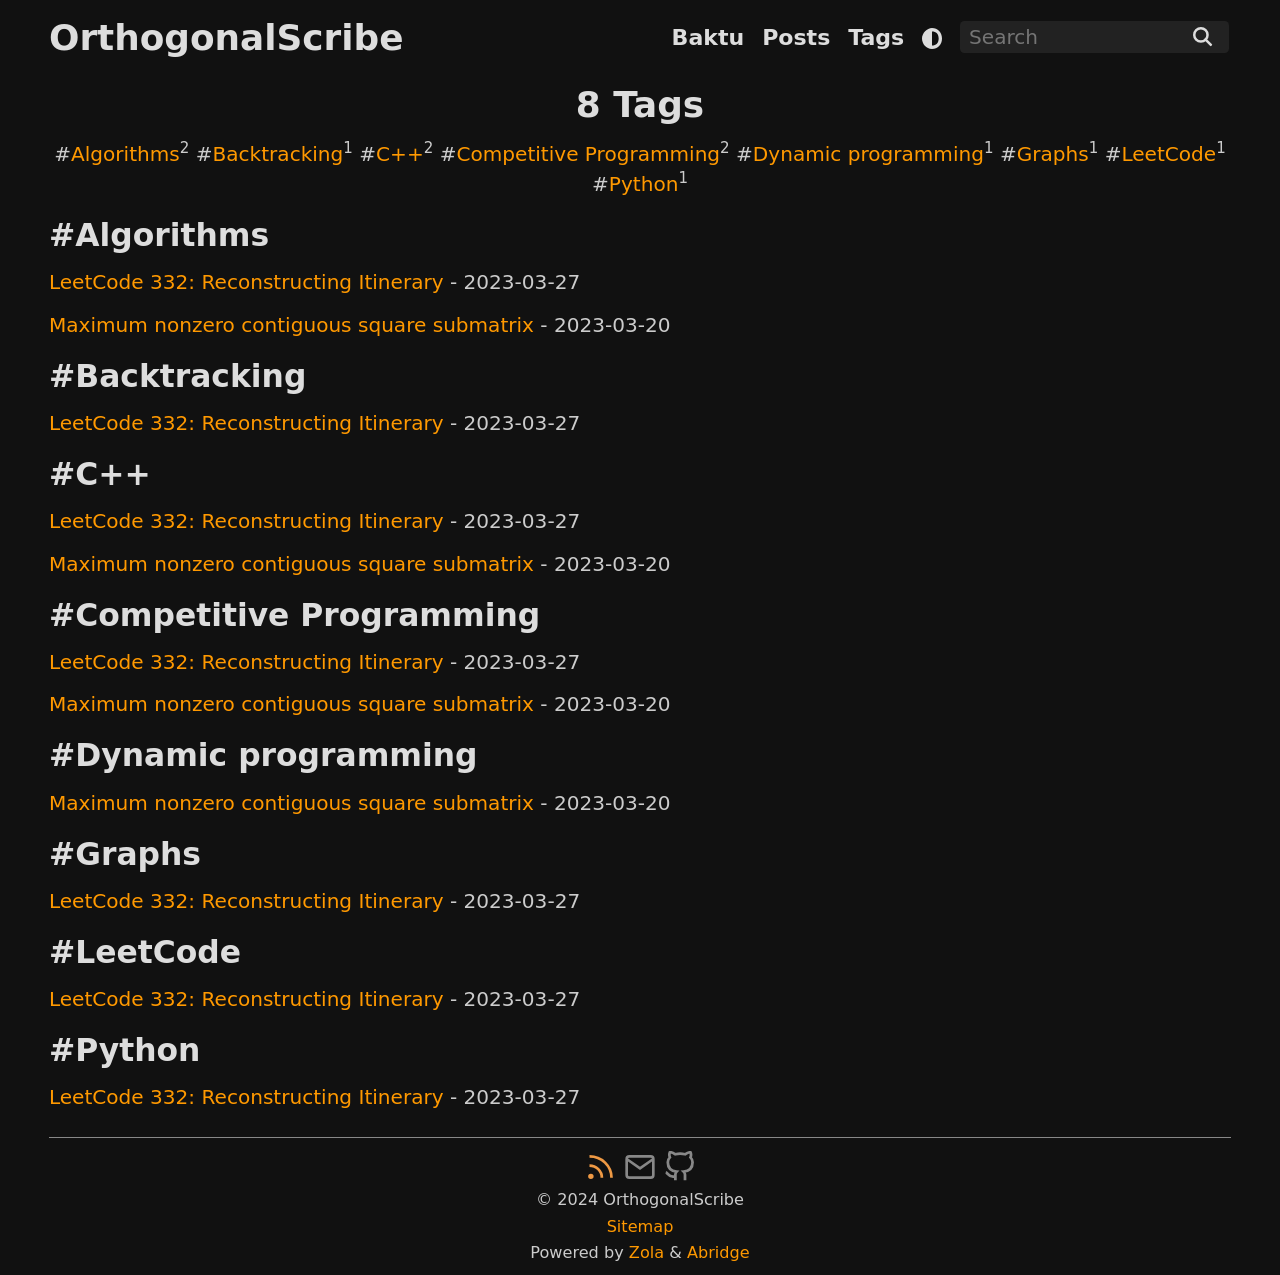
<file: tags/index.html>
<!DOCTYPE html>
<html lang="en">
<head>
  <script src="https://orthogonalscribe.github.io/js/theme.min.js" integrity="sha384-pb++s6uBRKaQv+iAXpgA/H3IlpLZdO14tTwuCI7uXmz4aaZdByoCcM+6BhynMq/1"></script>
  <link rel="stylesheet" href="https://orthogonalscribe.github.io/abridge.css?h=a174427e99fd82a13ec0" />
  <meta charset="utf-8" />
  <meta http-equiv="x-ua-compatible" content="ie=edge" />
  <meta name="viewport" content="width=device-width, initial-scale=1" />
  <meta name="base" content="https://orthogonalscribe.github.io" />
  <meta name="HandheldFriendly" content="True" />
  <meta name="mobile-web-app-capable" content="yes" />
  <meta name="apple-mobile-web-app-capable" content="yes" />
  <meta name="apple-mobile-web-app-status-bar-style" content="default" />
  <link rel="apple-touch-icon" sizes="180x180" href="https://orthogonalscribe.github.io/favicon/apple-touch-icon.png" />
  <link rel="icon" type="image/png" sizes="32x32" href="https://orthogonalscribe.github.io/favicon/favicon/32x32.png" />
  <link rel="icon" type="image/png" sizes="16x16" href="https://orthogonalscribe.github.io/favicon/16x16.png" />
  <link rel="preload" as="style" class="preStyle" href="https://orthogonalscribe.github.io/katex.min.css" integrity="sha384-ZPe7yZ91iWxYumsBEOn7ieg8q/o+qh/hQpSaPow8T6BwALcXSCS6C6fSRPIAnTQs" />
  <link rel="alternate" type="application/atom+xml" title="OrthogonalScribe Atom/RSS Feed" href="https://orthogonalscribe.github.io/atom.xml" />
  <meta name="robots" content="index, follow" />
  <meta name="googlebot" content="index, follow, max-snippet:-1, max-image-preview:large, max-video-preview:-1" />
  <meta name="bingbot" content="index, follow, max-snippet:-1, max-image-preview:large, max-video-preview:-1" />
  <title>Tags | OrthogonalScribe</title>
  <meta name="author" content="OrthogonalScribe" />
  <meta name="copyright" content="OrthogonalScribe" />
  <meta name="description" content="" />
  <link rel="canonical" href="https://orthogonalscribe.github.io/tags/" />
  <meta name="keywords" content="C++, Algorithms, Dynamic Programming, OrthogonalScribe" />
  <meta property="og:url" content="https://orthogonalscribe.github.io/tags/" />
  <meta name="twitter:url" content="https://orthogonalscribe.github.io/tags/" />
  <meta property="og:description" content="" />
  <meta name="twitter:description" content="" />
  <meta property="og:title" content="OrthogonalScribe" />
  <meta name="twitter:title" content="OrthogonalScribe" />
  <meta name="twitter:card" content="summary" />
  <meta property="og:site_name" content="OrthogonalScribe" />
  <meta property="og:locale" content="en_US" />
  <meta property="og:type" content="website" />
  <meta property="og:updated_time" content="2023-05-15T07:07:00-07:00" />
  <script defer src="https://orthogonalscribe.github.io/js/abridge_nopwa.min.js?h=8442828faf62aeeb06cc" integrity="sha384-fe1/px0iuiAytN9SlS0F8uHXKk3P7UZwQWG+PDkhgP0ME96uFxSD2gOcTEG6xyrx"></script>
  <script defer src="https://orthogonalscribe.github.io/js/katexbundle.min.js?h=6299b774ae77579e4404" integrity="sha384-w2LtVhWr6g/pnU4E8ZCpuUruGnK6Kw2ykIJojhKGscTSRckItl1/sZigXdTjRkkI"></script>
  <noscript><link rel="stylesheet" href="https://orthogonalscribe.github.io/nojs.css" /></noscript>
</head>
<body>
  <header>
    <nav>
      <div><h1><a href="https://orthogonalscribe.github.io" title="OrthogonalScribe">OrthogonalScribe</a></h1></div>
      <div>

        <div>
          <ul><li><a class="s110" href="https://orthogonalscribe.github.io/baktu/"> Baktu </a></li><li><a class="s110" href="https://orthogonalscribe.github.io/archive/"> Posts </a></li><li><a class="s110" href="https://orthogonalscribe.github.io/tags/"> Tags </a></li><li><i type="reset" id="mode" class="js svgs adjust"></i></ul>
        </div>

        <div>
          <div>
            <form autocomplete=off class="js" name="goSearch" id="searchbox">
              <div class="searchd">
                <input id="searchinput" type="text" placeholder="Search" title="Search" />
                <button type="submit" title="Search" class="svgs search"></button>
              </div>
              <div class="results"><div id="suggestions"></div></div>
            </form>
          </div>
        </div>

      </div>
    </nav>
  </header>
  <main>
    <div>
      <div class="c">
        <h1>8 Tags </h1>
        <p> #<a href="#Algorithms">Algorithms</a><sup>2</sup>  #<a href="#Backtracking">Backtracking</a><sup>1</sup>  #<a href="#C++">C++</a><sup>2</sup>  #<a href="#Competitive Programming">Competitive Programming</a><sup>2</sup>  #<a href="#Dynamic programming">Dynamic programming</a><sup>1</sup>  #<a href="#Graphs">Graphs</a><sup>1</sup>  #<a href="#LeetCode">LeetCode</a><sup>1</sup>  #<a href="#Python">Python</a><sup>1</sup> </p>
      </div>
      <h2 id="Algorithms">#<a href="https://orthogonalscribe.github.io/tags/algorithms/">Algorithms</a></h2>
      <p><a href="https://orthogonalscribe.github.io/lc-332-reconstructing-itinerary/">LeetCode 332: Reconstructing Itinerary</a> - <time datetime="2023-03-27">2023-03-27</time></p>
      <p><a href="https://orthogonalscribe.github.io/max-submatrix/">Maximum nonzero contiguous square submatrix</a> - <time datetime="2023-03-20">2023-03-20</time></p>
      <h2 id="Backtracking">#<a href="https://orthogonalscribe.github.io/tags/backtracking/">Backtracking</a></h2>
      <p><a href="https://orthogonalscribe.github.io/lc-332-reconstructing-itinerary/">LeetCode 332: Reconstructing Itinerary</a> - <time datetime="2023-03-27">2023-03-27</time></p>
      <h2 id="C++">#<a href="https://orthogonalscribe.github.io/tags/c/">C++</a></h2>
      <p><a href="https://orthogonalscribe.github.io/lc-332-reconstructing-itinerary/">LeetCode 332: Reconstructing Itinerary</a> - <time datetime="2023-03-27">2023-03-27</time></p>
      <p><a href="https://orthogonalscribe.github.io/max-submatrix/">Maximum nonzero contiguous square submatrix</a> - <time datetime="2023-03-20">2023-03-20</time></p>
      <h2 id="Competitive Programming">#<a href="https://orthogonalscribe.github.io/tags/competitive-programming/">Competitive Programming</a></h2>
      <p><a href="https://orthogonalscribe.github.io/lc-332-reconstructing-itinerary/">LeetCode 332: Reconstructing Itinerary</a> - <time datetime="2023-03-27">2023-03-27</time></p>
      <p><a href="https://orthogonalscribe.github.io/max-submatrix/">Maximum nonzero contiguous square submatrix</a> - <time datetime="2023-03-20">2023-03-20</time></p>
      <h2 id="Dynamic programming">#<a href="https://orthogonalscribe.github.io/tags/dynamic-programming/">Dynamic programming</a></h2>
      <p><a href="https://orthogonalscribe.github.io/max-submatrix/">Maximum nonzero contiguous square submatrix</a> - <time datetime="2023-03-20">2023-03-20</time></p>
      <h2 id="Graphs">#<a href="https://orthogonalscribe.github.io/tags/graphs/">Graphs</a></h2>
      <p><a href="https://orthogonalscribe.github.io/lc-332-reconstructing-itinerary/">LeetCode 332: Reconstructing Itinerary</a> - <time datetime="2023-03-27">2023-03-27</time></p>
      <h2 id="LeetCode">#<a href="https://orthogonalscribe.github.io/tags/leetcode/">LeetCode</a></h2>
      <p><a href="https://orthogonalscribe.github.io/lc-332-reconstructing-itinerary/">LeetCode 332: Reconstructing Itinerary</a> - <time datetime="2023-03-27">2023-03-27</time></p>
      <h2 id="Python">#<a href="https://orthogonalscribe.github.io/tags/python/">Python</a></h2>
      <p><a href="https://orthogonalscribe.github.io/lc-332-reconstructing-itinerary/">LeetCode 332: Reconstructing Itinerary</a> - <time datetime="2023-03-27">2023-03-27</time></p>
    </div>
  </main>
  <footer>
    <hr />
    <div class="c">
      <nav><div><a type="application/atom+xml" href="https://orthogonalscribe.github.io/atom.xml" target="_blank" title="OrthogonalScribe Atom/RSS Feed"><i type="Button" class="svg rss" title="OrthogonalScribe Atom/RSS Feed"></i></a><a class="js m-protected" href="#b3J0aG9nb25hbHNjcmliZUBnbWFpbC5jb20=" target="_blank" title="Mail"><i type="Button" class="svg mail" title="Mail"></i></a><a href="https://github.com/OrthogonalScribe/" target="_blank" title="Github"><i type="Button" class="svg github" title="Github"></i></a></div></nav>
      <p class="s90"> &copy; <span id="year">2024</span> OrthogonalScribe</p>
      <nav>
        <a class="s90" href="https://orthogonalscribe.github.io/sitemap.xml" target="_blank"> Sitemap </a>
      </nav>
      <p class="s90">Powered by <a href="https://www.getzola.org/" target="_blank">Zola</a> & <a href="https://github.com/jieiku/abridge/" target="_blank">Abridge</a></p>
    </div>
  </footer>
</body>
</html>
</file>
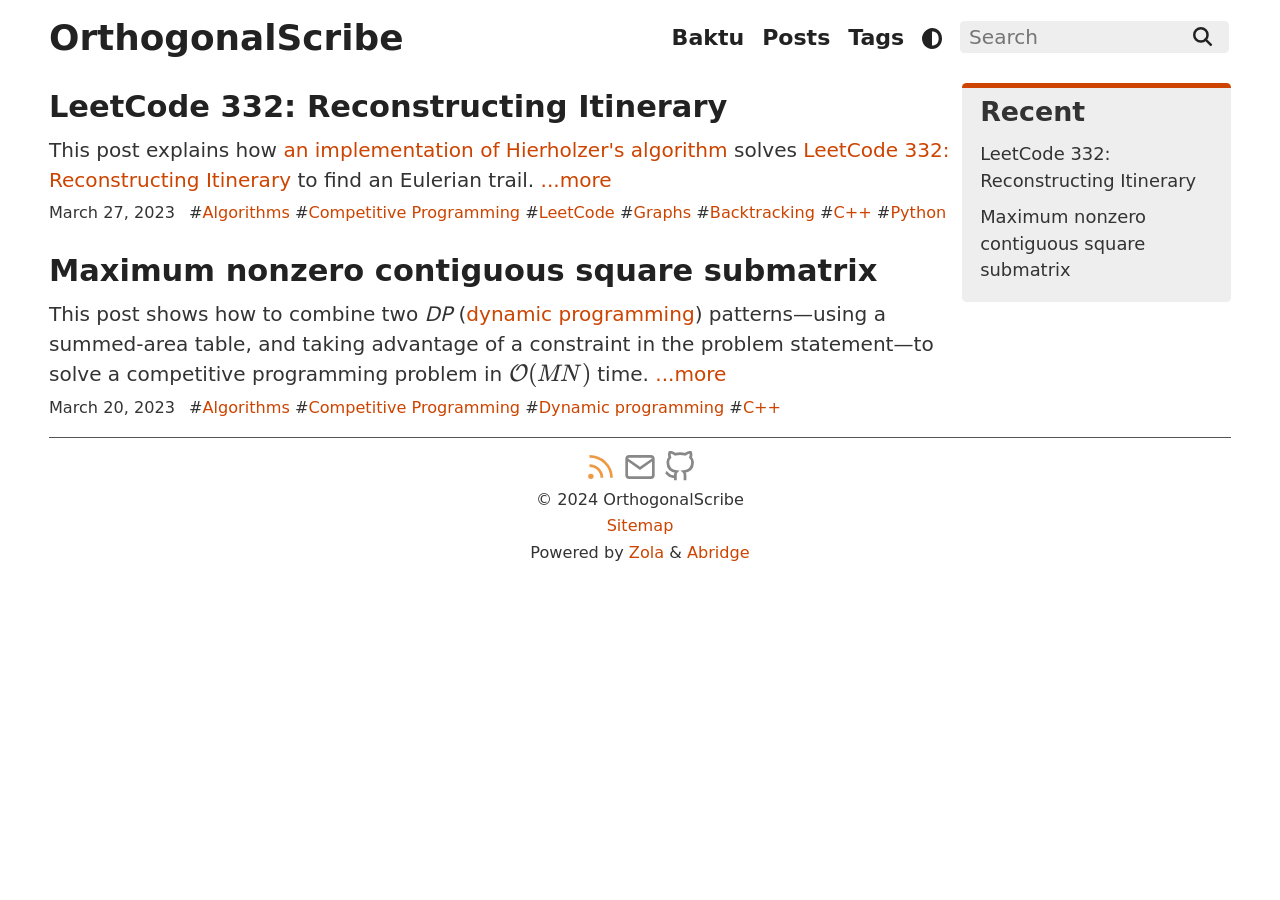
<file: page/1/index.html>
<!doctype html>
<meta charset="utf-8">
<link rel="canonical" href="https://orthogonalscribe.github.io/">
<meta http-equiv="refresh" content="0; url=https://orthogonalscribe.github.io/">
<title>Redirect</title>
<p><a href="https://orthogonalscribe.github.io/">Click here</a> to be redirected.</p>
</file>
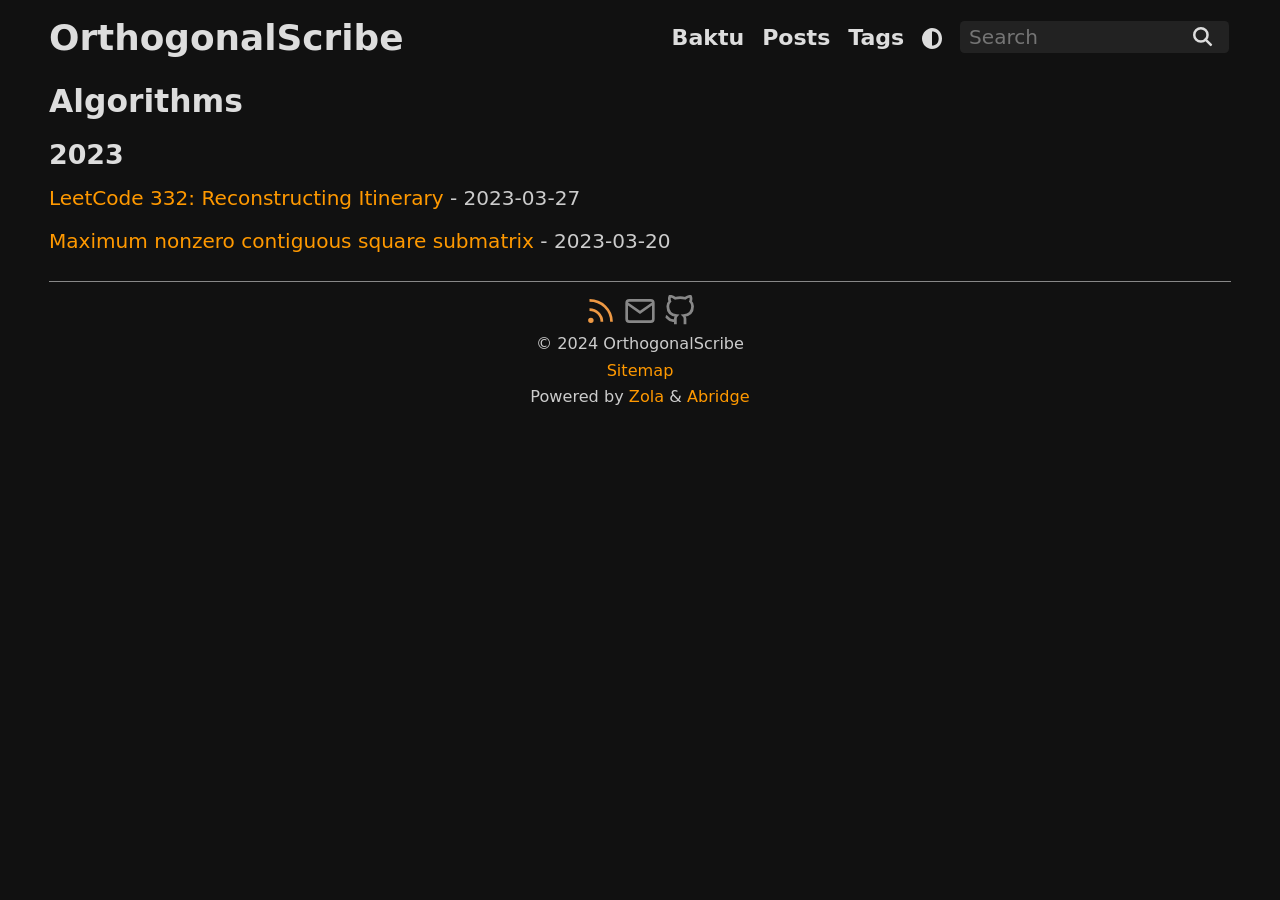
<file: tags/algorithms/index.html>
<!DOCTYPE html>
<html lang="en">
<head>
  <script src="https://orthogonalscribe.github.io/js/theme.min.js" integrity="sha384-pb++s6uBRKaQv+iAXpgA/H3IlpLZdO14tTwuCI7uXmz4aaZdByoCcM+6BhynMq/1"></script>
  <link rel="stylesheet" href="https://orthogonalscribe.github.io/abridge.css?h=a174427e99fd82a13ec0" />
  <meta charset="utf-8" />
  <meta http-equiv="x-ua-compatible" content="ie=edge" />
  <meta name="viewport" content="width=device-width, initial-scale=1" />
  <meta name="base" content="https://orthogonalscribe.github.io" />
  <meta name="HandheldFriendly" content="True" />
  <meta name="mobile-web-app-capable" content="yes" />
  <meta name="apple-mobile-web-app-capable" content="yes" />
  <meta name="apple-mobile-web-app-status-bar-style" content="default" />
  <link rel="apple-touch-icon" sizes="180x180" href="https://orthogonalscribe.github.io/favicon/apple-touch-icon.png" />
  <link rel="icon" type="image/png" sizes="32x32" href="https://orthogonalscribe.github.io/favicon/favicon/32x32.png" />
  <link rel="icon" type="image/png" sizes="16x16" href="https://orthogonalscribe.github.io/favicon/16x16.png" />
  <link rel="preload" as="style" class="preStyle" href="https://orthogonalscribe.github.io/katex.min.css" integrity="sha384-ZPe7yZ91iWxYumsBEOn7ieg8q/o+qh/hQpSaPow8T6BwALcXSCS6C6fSRPIAnTQs" />
  <link rel="alternate" type="application/atom+xml" title="OrthogonalScribe Atom/RSS Feed" href="https://orthogonalscribe.github.io/atom.xml" />
  <meta name="robots" content="index, follow" />
  <meta name="googlebot" content="index, follow, max-snippet:-1, max-image-preview:large, max-video-preview:-1" />
  <meta name="bingbot" content="index, follow, max-snippet:-1, max-image-preview:large, max-video-preview:-1" />
  <title>Algorithms tag | OrthogonalScribe</title>
  <meta name="author" content="OrthogonalScribe" />
  <meta name="copyright" content="OrthogonalScribe" />
  <meta name="description" content="" />
  <link rel="canonical" href="https://orthogonalscribe.github.io/tags/algorithms/" />
  <meta name="keywords" content="C++, Algorithms, Dynamic Programming, OrthogonalScribe" />
  <meta property="og:url" content="https://orthogonalscribe.github.io/tags/algorithms/" />
  <meta name="twitter:url" content="https://orthogonalscribe.github.io/tags/algorithms/" />
  <meta property="og:description" content="" />
  <meta name="twitter:description" content="" />
  <meta property="og:title" content="OrthogonalScribe" />
  <meta name="twitter:title" content="OrthogonalScribe" />
  <meta name="twitter:card" content="summary" />
  <meta property="og:site_name" content="OrthogonalScribe" />
  <meta property="og:locale" content="en_US" />
  <meta property="og:type" content="website" />
  <meta property="og:updated_time" content="2023-05-15T07:07:00-07:00" />
  <script defer src="https://orthogonalscribe.github.io/js/abridge_nopwa.min.js?h=8442828faf62aeeb06cc" integrity="sha384-fe1/px0iuiAytN9SlS0F8uHXKk3P7UZwQWG+PDkhgP0ME96uFxSD2gOcTEG6xyrx"></script>
  <script defer src="https://orthogonalscribe.github.io/js/katexbundle.min.js?h=6299b774ae77579e4404" integrity="sha384-w2LtVhWr6g/pnU4E8ZCpuUruGnK6Kw2ykIJojhKGscTSRckItl1/sZigXdTjRkkI"></script>
  <noscript><link rel="stylesheet" href="https://orthogonalscribe.github.io/nojs.css" /></noscript>
</head>
<body>
  <header>
    <nav>
      <div><h1><a href="https://orthogonalscribe.github.io" title="OrthogonalScribe">OrthogonalScribe</a></h1></div>
      <div>

        <div>
          <ul><li><a class="s110" href="https://orthogonalscribe.github.io/baktu/"> Baktu </a></li><li><a class="s110" href="https://orthogonalscribe.github.io/archive/"> Posts </a></li><li><a class="s110" href="https://orthogonalscribe.github.io/tags/"> Tags </a></li><li><i type="reset" id="mode" class="js svgs adjust"></i></ul>
        </div>

        <div>
          <div>
            <form autocomplete=off class="js" name="goSearch" id="searchbox">
              <div class="searchd">
                <input id="searchinput" type="text" placeholder="Search" title="Search" />
                <button type="submit" title="Search" class="svgs search"></button>
              </div>
              <div class="results"><div id="suggestions"></div></div>
            </form>
          </div>
        </div>

      </div>
    </nav>
  </header>
  <main>
    <div>
      <h2>Algorithms</h2>
      <h3>2023</h3>
      <p><a href="https://orthogonalscribe.github.io/lc-332-reconstructing-itinerary/">LeetCode 332: Reconstructing Itinerary</a> - <time datetime="2023-03-27">2023-03-27</time></p>
      <p><a href="https://orthogonalscribe.github.io/max-submatrix/">Maximum nonzero contiguous square submatrix</a> - <time datetime="2023-03-20">2023-03-20</time></p>
    </div>
  </main>
  <footer>
    <hr />
    <div class="c">
      <nav><div><a type="application/atom+xml" href="https://orthogonalscribe.github.io/atom.xml" target="_blank" title="OrthogonalScribe Atom/RSS Feed"><i type="Button" class="svg rss" title="OrthogonalScribe Atom/RSS Feed"></i></a><a class="js m-protected" href="#b3J0aG9nb25hbHNjcmliZUBnbWFpbC5jb20=" target="_blank" title="Mail"><i type="Button" class="svg mail" title="Mail"></i></a><a href="https://github.com/OrthogonalScribe/" target="_blank" title="Github"><i type="Button" class="svg github" title="Github"></i></a></div></nav>
      <p class="s90"> &copy; <span id="year">2024</span> OrthogonalScribe</p>
      <nav>
        <a class="s90" href="https://orthogonalscribe.github.io/sitemap.xml" target="_blank"> Sitemap </a>
      </nav>
      <p class="s90">Powered by <a href="https://www.getzola.org/" target="_blank">Zola</a> & <a href="https://github.com/jieiku/abridge/" target="_blank">Abridge</a></p>
    </div>
  </footer>
</body>
</html>
</file>
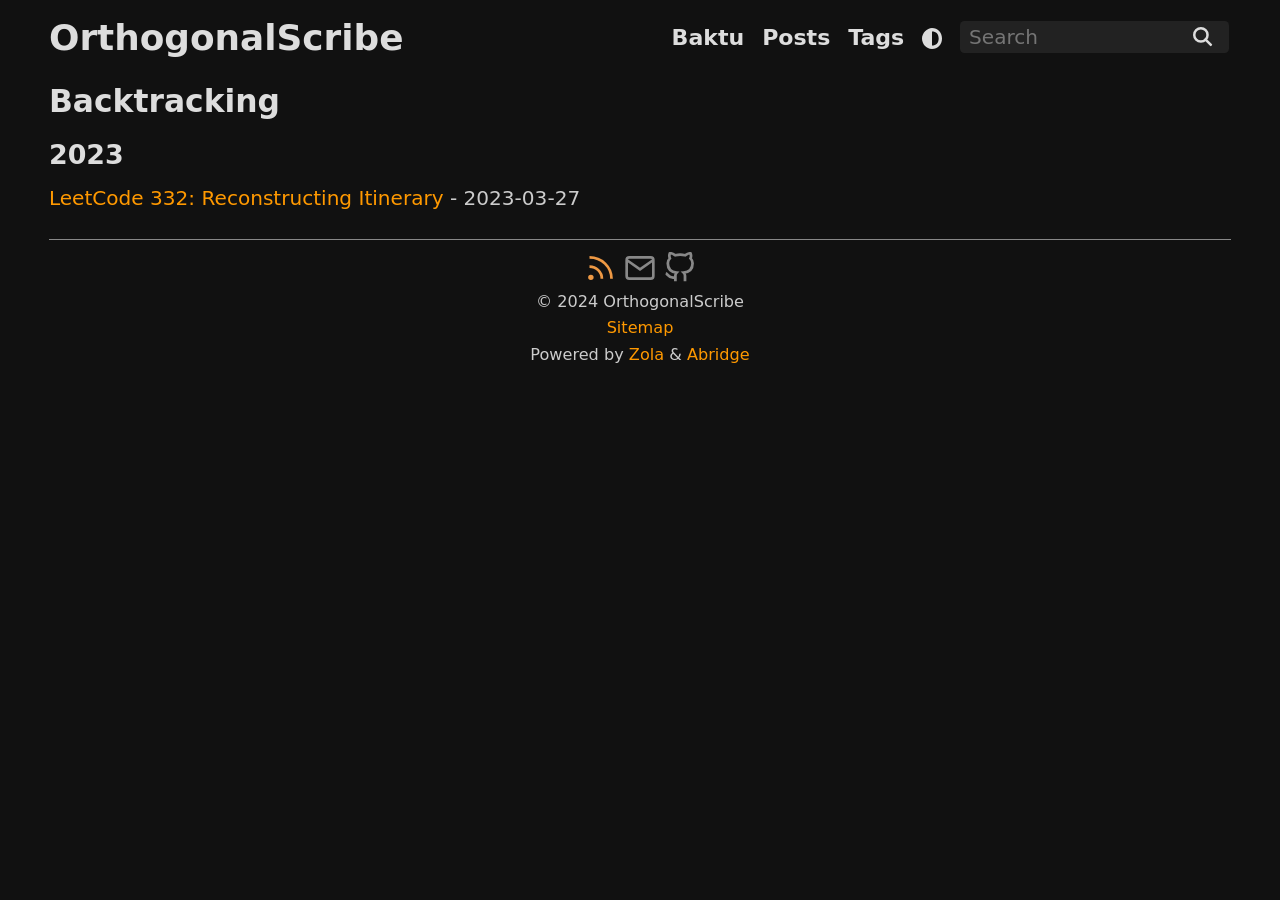
<file: tags/backtracking/index.html>
<!DOCTYPE html>
<html lang="en">
<head>
  <script src="https://orthogonalscribe.github.io/js/theme.min.js" integrity="sha384-pb++s6uBRKaQv+iAXpgA/H3IlpLZdO14tTwuCI7uXmz4aaZdByoCcM+6BhynMq/1"></script>
  <link rel="stylesheet" href="https://orthogonalscribe.github.io/abridge.css?h=a174427e99fd82a13ec0" />
  <meta charset="utf-8" />
  <meta http-equiv="x-ua-compatible" content="ie=edge" />
  <meta name="viewport" content="width=device-width, initial-scale=1" />
  <meta name="base" content="https://orthogonalscribe.github.io" />
  <meta name="HandheldFriendly" content="True" />
  <meta name="mobile-web-app-capable" content="yes" />
  <meta name="apple-mobile-web-app-capable" content="yes" />
  <meta name="apple-mobile-web-app-status-bar-style" content="default" />
  <link rel="apple-touch-icon" sizes="180x180" href="https://orthogonalscribe.github.io/favicon/apple-touch-icon.png" />
  <link rel="icon" type="image/png" sizes="32x32" href="https://orthogonalscribe.github.io/favicon/favicon/32x32.png" />
  <link rel="icon" type="image/png" sizes="16x16" href="https://orthogonalscribe.github.io/favicon/16x16.png" />
  <link rel="preload" as="style" class="preStyle" href="https://orthogonalscribe.github.io/katex.min.css" integrity="sha384-ZPe7yZ91iWxYumsBEOn7ieg8q/o+qh/hQpSaPow8T6BwALcXSCS6C6fSRPIAnTQs" />
  <link rel="alternate" type="application/atom+xml" title="OrthogonalScribe Atom/RSS Feed" href="https://orthogonalscribe.github.io/atom.xml" />
  <meta name="robots" content="index, follow" />
  <meta name="googlebot" content="index, follow, max-snippet:-1, max-image-preview:large, max-video-preview:-1" />
  <meta name="bingbot" content="index, follow, max-snippet:-1, max-image-preview:large, max-video-preview:-1" />
  <title>Backtracking tag | OrthogonalScribe</title>
  <meta name="author" content="OrthogonalScribe" />
  <meta name="copyright" content="OrthogonalScribe" />
  <meta name="description" content="" />
  <link rel="canonical" href="https://orthogonalscribe.github.io/tags/backtracking/" />
  <meta name="keywords" content="C++, Algorithms, Dynamic Programming, OrthogonalScribe" />
  <meta property="og:url" content="https://orthogonalscribe.github.io/tags/backtracking/" />
  <meta name="twitter:url" content="https://orthogonalscribe.github.io/tags/backtracking/" />
  <meta property="og:description" content="" />
  <meta name="twitter:description" content="" />
  <meta property="og:title" content="OrthogonalScribe" />
  <meta name="twitter:title" content="OrthogonalScribe" />
  <meta name="twitter:card" content="summary" />
  <meta property="og:site_name" content="OrthogonalScribe" />
  <meta property="og:locale" content="en_US" />
  <meta property="og:type" content="website" />
  <meta property="og:updated_time" content="2023-05-15T07:07:00-07:00" />
  <script defer src="https://orthogonalscribe.github.io/js/abridge_nopwa.min.js?h=8442828faf62aeeb06cc" integrity="sha384-fe1/px0iuiAytN9SlS0F8uHXKk3P7UZwQWG+PDkhgP0ME96uFxSD2gOcTEG6xyrx"></script>
  <script defer src="https://orthogonalscribe.github.io/js/katexbundle.min.js?h=6299b774ae77579e4404" integrity="sha384-w2LtVhWr6g/pnU4E8ZCpuUruGnK6Kw2ykIJojhKGscTSRckItl1/sZigXdTjRkkI"></script>
  <noscript><link rel="stylesheet" href="https://orthogonalscribe.github.io/nojs.css" /></noscript>
</head>
<body>
  <header>
    <nav>
      <div><h1><a href="https://orthogonalscribe.github.io" title="OrthogonalScribe">OrthogonalScribe</a></h1></div>
      <div>

        <div>
          <ul><li><a class="s110" href="https://orthogonalscribe.github.io/baktu/"> Baktu </a></li><li><a class="s110" href="https://orthogonalscribe.github.io/archive/"> Posts </a></li><li><a class="s110" href="https://orthogonalscribe.github.io/tags/"> Tags </a></li><li><i type="reset" id="mode" class="js svgs adjust"></i></ul>
        </div>

        <div>
          <div>
            <form autocomplete=off class="js" name="goSearch" id="searchbox">
              <div class="searchd">
                <input id="searchinput" type="text" placeholder="Search" title="Search" />
                <button type="submit" title="Search" class="svgs search"></button>
              </div>
              <div class="results"><div id="suggestions"></div></div>
            </form>
          </div>
        </div>

      </div>
    </nav>
  </header>
  <main>
    <div>
      <h2>Backtracking</h2>
      <h3>2023</h3>
      <p><a href="https://orthogonalscribe.github.io/lc-332-reconstructing-itinerary/">LeetCode 332: Reconstructing Itinerary</a> - <time datetime="2023-03-27">2023-03-27</time></p>
    </div>
  </main>
  <footer>
    <hr />
    <div class="c">
      <nav><div><a type="application/atom+xml" href="https://orthogonalscribe.github.io/atom.xml" target="_blank" title="OrthogonalScribe Atom/RSS Feed"><i type="Button" class="svg rss" title="OrthogonalScribe Atom/RSS Feed"></i></a><a class="js m-protected" href="#b3J0aG9nb25hbHNjcmliZUBnbWFpbC5jb20=" target="_blank" title="Mail"><i type="Button" class="svg mail" title="Mail"></i></a><a href="https://github.com/OrthogonalScribe/" target="_blank" title="Github"><i type="Button" class="svg github" title="Github"></i></a></div></nav>
      <p class="s90"> &copy; <span id="year">2024</span> OrthogonalScribe</p>
      <nav>
        <a class="s90" href="https://orthogonalscribe.github.io/sitemap.xml" target="_blank"> Sitemap </a>
      </nav>
      <p class="s90">Powered by <a href="https://www.getzola.org/" target="_blank">Zola</a> & <a href="https://github.com/jieiku/abridge/" target="_blank">Abridge</a></p>
    </div>
  </footer>
</body>
</html>
</file>
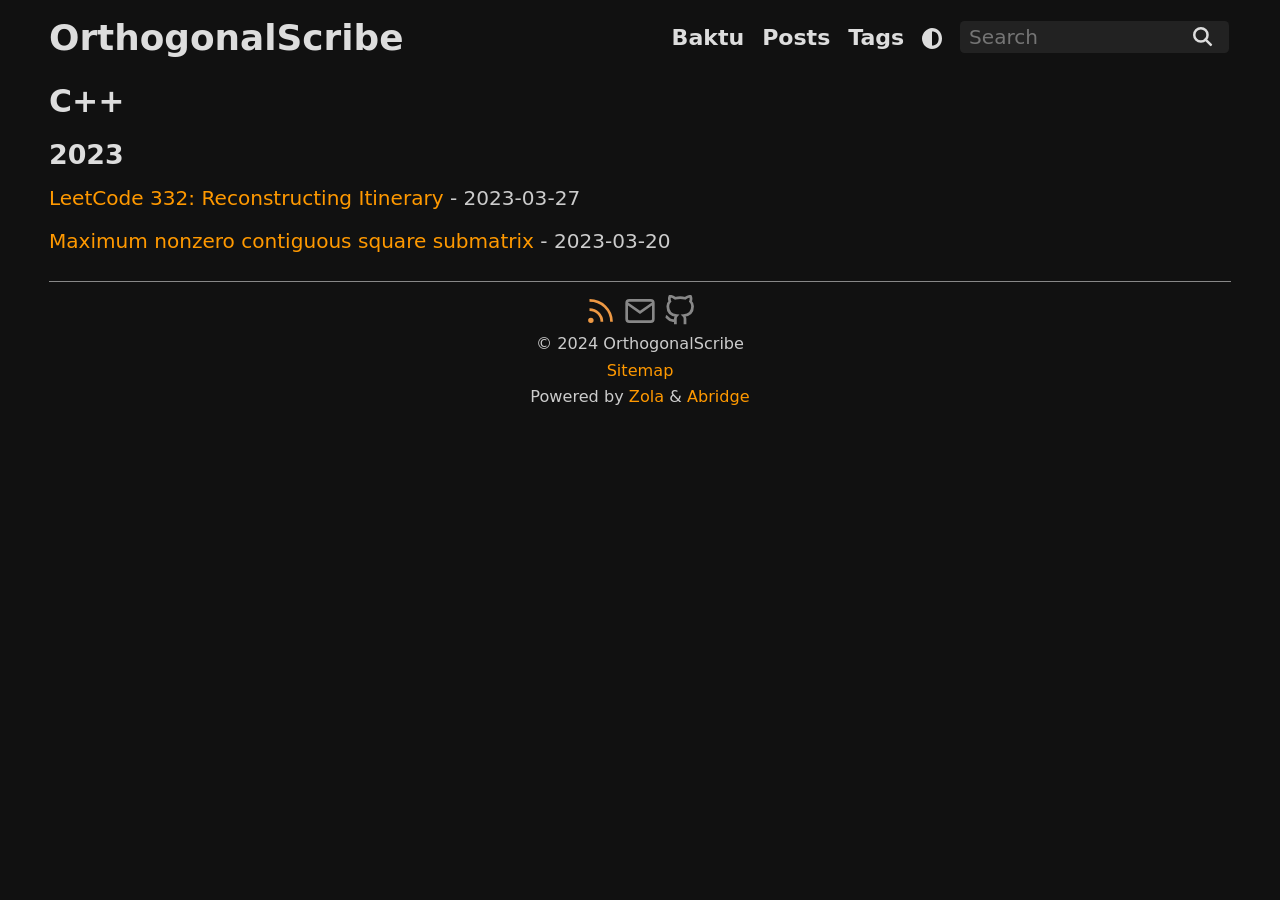
<file: tags/c/index.html>
<!DOCTYPE html>
<html lang="en">
<head>
  <script src="https://orthogonalscribe.github.io/js/theme.min.js" integrity="sha384-pb++s6uBRKaQv+iAXpgA/H3IlpLZdO14tTwuCI7uXmz4aaZdByoCcM+6BhynMq/1"></script>
  <link rel="stylesheet" href="https://orthogonalscribe.github.io/abridge.css?h=a174427e99fd82a13ec0" />
  <meta charset="utf-8" />
  <meta http-equiv="x-ua-compatible" content="ie=edge" />
  <meta name="viewport" content="width=device-width, initial-scale=1" />
  <meta name="base" content="https://orthogonalscribe.github.io" />
  <meta name="HandheldFriendly" content="True" />
  <meta name="mobile-web-app-capable" content="yes" />
  <meta name="apple-mobile-web-app-capable" content="yes" />
  <meta name="apple-mobile-web-app-status-bar-style" content="default" />
  <link rel="apple-touch-icon" sizes="180x180" href="https://orthogonalscribe.github.io/favicon/apple-touch-icon.png" />
  <link rel="icon" type="image/png" sizes="32x32" href="https://orthogonalscribe.github.io/favicon/favicon/32x32.png" />
  <link rel="icon" type="image/png" sizes="16x16" href="https://orthogonalscribe.github.io/favicon/16x16.png" />
  <link rel="preload" as="style" class="preStyle" href="https://orthogonalscribe.github.io/katex.min.css" integrity="sha384-ZPe7yZ91iWxYumsBEOn7ieg8q/o+qh/hQpSaPow8T6BwALcXSCS6C6fSRPIAnTQs" />
  <link rel="alternate" type="application/atom+xml" title="OrthogonalScribe Atom/RSS Feed" href="https://orthogonalscribe.github.io/atom.xml" />
  <meta name="robots" content="index, follow" />
  <meta name="googlebot" content="index, follow, max-snippet:-1, max-image-preview:large, max-video-preview:-1" />
  <meta name="bingbot" content="index, follow, max-snippet:-1, max-image-preview:large, max-video-preview:-1" />
  <title>C++ tag | OrthogonalScribe</title>
  <meta name="author" content="OrthogonalScribe" />
  <meta name="copyright" content="OrthogonalScribe" />
  <meta name="description" content="" />
  <link rel="canonical" href="https://orthogonalscribe.github.io/tags/c/" />
  <meta name="keywords" content="C++, Algorithms, Dynamic Programming, OrthogonalScribe" />
  <meta property="og:url" content="https://orthogonalscribe.github.io/tags/c/" />
  <meta name="twitter:url" content="https://orthogonalscribe.github.io/tags/c/" />
  <meta property="og:description" content="" />
  <meta name="twitter:description" content="" />
  <meta property="og:title" content="OrthogonalScribe" />
  <meta name="twitter:title" content="OrthogonalScribe" />
  <meta name="twitter:card" content="summary" />
  <meta property="og:site_name" content="OrthogonalScribe" />
  <meta property="og:locale" content="en_US" />
  <meta property="og:type" content="website" />
  <meta property="og:updated_time" content="2023-05-15T07:07:00-07:00" />
  <script defer src="https://orthogonalscribe.github.io/js/abridge_nopwa.min.js?h=8442828faf62aeeb06cc" integrity="sha384-fe1/px0iuiAytN9SlS0F8uHXKk3P7UZwQWG+PDkhgP0ME96uFxSD2gOcTEG6xyrx"></script>
  <script defer src="https://orthogonalscribe.github.io/js/katexbundle.min.js?h=6299b774ae77579e4404" integrity="sha384-w2LtVhWr6g/pnU4E8ZCpuUruGnK6Kw2ykIJojhKGscTSRckItl1/sZigXdTjRkkI"></script>
  <noscript><link rel="stylesheet" href="https://orthogonalscribe.github.io/nojs.css" /></noscript>
</head>
<body>
  <header>
    <nav>
      <div><h1><a href="https://orthogonalscribe.github.io" title="OrthogonalScribe">OrthogonalScribe</a></h1></div>
      <div>

        <div>
          <ul><li><a class="s110" href="https://orthogonalscribe.github.io/baktu/"> Baktu </a></li><li><a class="s110" href="https://orthogonalscribe.github.io/archive/"> Posts </a></li><li><a class="s110" href="https://orthogonalscribe.github.io/tags/"> Tags </a></li><li><i type="reset" id="mode" class="js svgs adjust"></i></ul>
        </div>

        <div>
          <div>
            <form autocomplete=off class="js" name="goSearch" id="searchbox">
              <div class="searchd">
                <input id="searchinput" type="text" placeholder="Search" title="Search" />
                <button type="submit" title="Search" class="svgs search"></button>
              </div>
              <div class="results"><div id="suggestions"></div></div>
            </form>
          </div>
        </div>

      </div>
    </nav>
  </header>
  <main>
    <div>
      <h2>C++</h2>
      <h3>2023</h3>
      <p><a href="https://orthogonalscribe.github.io/lc-332-reconstructing-itinerary/">LeetCode 332: Reconstructing Itinerary</a> - <time datetime="2023-03-27">2023-03-27</time></p>
      <p><a href="https://orthogonalscribe.github.io/max-submatrix/">Maximum nonzero contiguous square submatrix</a> - <time datetime="2023-03-20">2023-03-20</time></p>
    </div>
  </main>
  <footer>
    <hr />
    <div class="c">
      <nav><div><a type="application/atom+xml" href="https://orthogonalscribe.github.io/atom.xml" target="_blank" title="OrthogonalScribe Atom/RSS Feed"><i type="Button" class="svg rss" title="OrthogonalScribe Atom/RSS Feed"></i></a><a class="js m-protected" href="#b3J0aG9nb25hbHNjcmliZUBnbWFpbC5jb20=" target="_blank" title="Mail"><i type="Button" class="svg mail" title="Mail"></i></a><a href="https://github.com/OrthogonalScribe/" target="_blank" title="Github"><i type="Button" class="svg github" title="Github"></i></a></div></nav>
      <p class="s90"> &copy; <span id="year">2024</span> OrthogonalScribe</p>
      <nav>
        <a class="s90" href="https://orthogonalscribe.github.io/sitemap.xml" target="_blank"> Sitemap </a>
      </nav>
      <p class="s90">Powered by <a href="https://www.getzola.org/" target="_blank">Zola</a> & <a href="https://github.com/jieiku/abridge/" target="_blank">Abridge</a></p>
    </div>
  </footer>
</body>
</html>
</file>
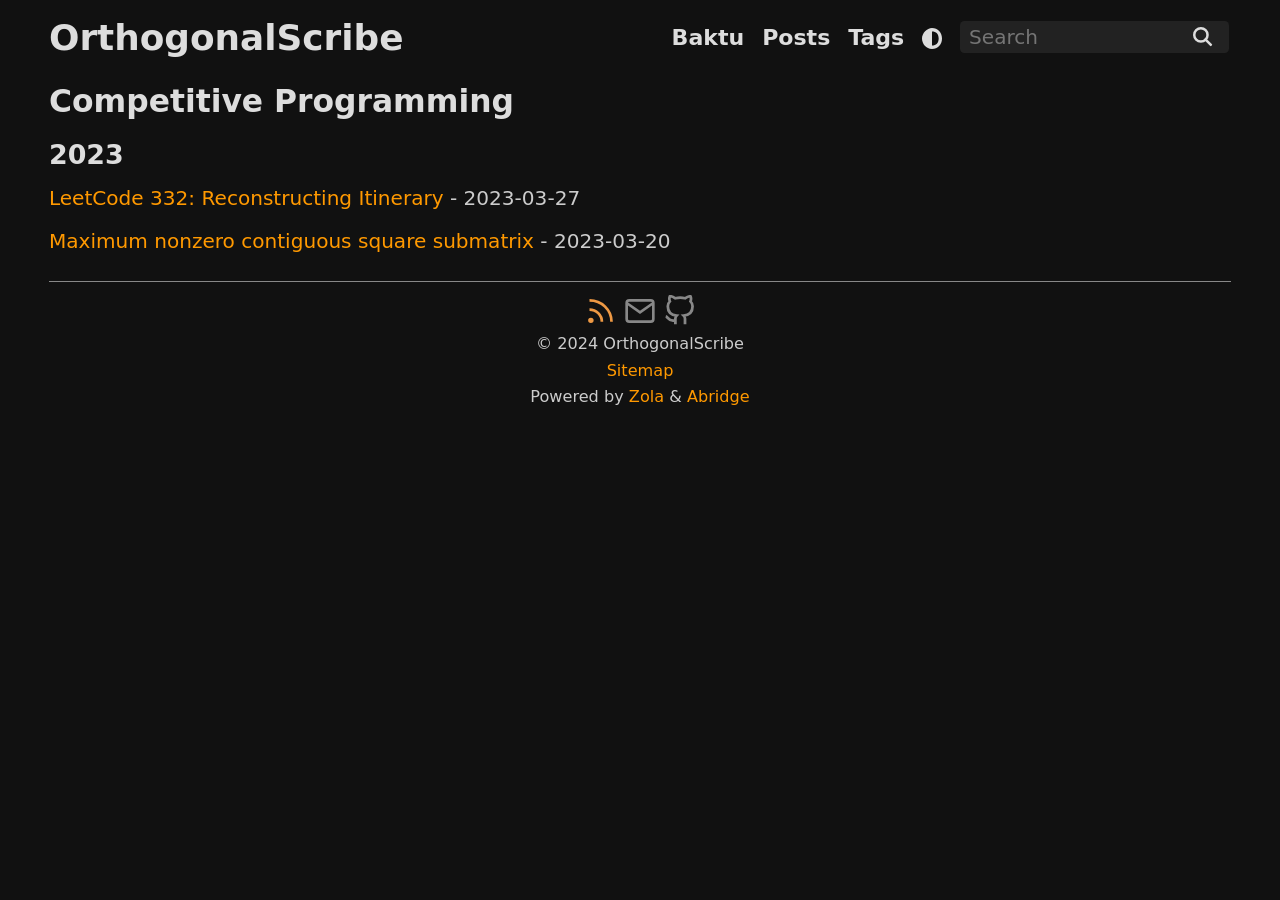
<file: tags/competitive-programming/index.html>
<!DOCTYPE html>
<html lang="en">
<head>
  <script src="https://orthogonalscribe.github.io/js/theme.min.js" integrity="sha384-pb++s6uBRKaQv+iAXpgA/H3IlpLZdO14tTwuCI7uXmz4aaZdByoCcM+6BhynMq/1"></script>
  <link rel="stylesheet" href="https://orthogonalscribe.github.io/abridge.css?h=a174427e99fd82a13ec0" />
  <meta charset="utf-8" />
  <meta http-equiv="x-ua-compatible" content="ie=edge" />
  <meta name="viewport" content="width=device-width, initial-scale=1" />
  <meta name="base" content="https://orthogonalscribe.github.io" />
  <meta name="HandheldFriendly" content="True" />
  <meta name="mobile-web-app-capable" content="yes" />
  <meta name="apple-mobile-web-app-capable" content="yes" />
  <meta name="apple-mobile-web-app-status-bar-style" content="default" />
  <link rel="apple-touch-icon" sizes="180x180" href="https://orthogonalscribe.github.io/favicon/apple-touch-icon.png" />
  <link rel="icon" type="image/png" sizes="32x32" href="https://orthogonalscribe.github.io/favicon/favicon/32x32.png" />
  <link rel="icon" type="image/png" sizes="16x16" href="https://orthogonalscribe.github.io/favicon/16x16.png" />
  <link rel="preload" as="style" class="preStyle" href="https://orthogonalscribe.github.io/katex.min.css" integrity="sha384-ZPe7yZ91iWxYumsBEOn7ieg8q/o+qh/hQpSaPow8T6BwALcXSCS6C6fSRPIAnTQs" />
  <link rel="alternate" type="application/atom+xml" title="OrthogonalScribe Atom/RSS Feed" href="https://orthogonalscribe.github.io/atom.xml" />
  <meta name="robots" content="index, follow" />
  <meta name="googlebot" content="index, follow, max-snippet:-1, max-image-preview:large, max-video-preview:-1" />
  <meta name="bingbot" content="index, follow, max-snippet:-1, max-image-preview:large, max-video-preview:-1" />
  <title>Competitive Programming tag | OrthogonalScribe</title>
  <meta name="author" content="OrthogonalScribe" />
  <meta name="copyright" content="OrthogonalScribe" />
  <meta name="description" content="" />
  <link rel="canonical" href="https://orthogonalscribe.github.io/tags/competitive-programming/" />
  <meta name="keywords" content="C++, Algorithms, Dynamic Programming, OrthogonalScribe" />
  <meta property="og:url" content="https://orthogonalscribe.github.io/tags/competitive-programming/" />
  <meta name="twitter:url" content="https://orthogonalscribe.github.io/tags/competitive-programming/" />
  <meta property="og:description" content="" />
  <meta name="twitter:description" content="" />
  <meta property="og:title" content="OrthogonalScribe" />
  <meta name="twitter:title" content="OrthogonalScribe" />
  <meta name="twitter:card" content="summary" />
  <meta property="og:site_name" content="OrthogonalScribe" />
  <meta property="og:locale" content="en_US" />
  <meta property="og:type" content="website" />
  <meta property="og:updated_time" content="2023-05-15T07:07:00-07:00" />
  <script defer src="https://orthogonalscribe.github.io/js/abridge_nopwa.min.js?h=8442828faf62aeeb06cc" integrity="sha384-fe1/px0iuiAytN9SlS0F8uHXKk3P7UZwQWG+PDkhgP0ME96uFxSD2gOcTEG6xyrx"></script>
  <script defer src="https://orthogonalscribe.github.io/js/katexbundle.min.js?h=6299b774ae77579e4404" integrity="sha384-w2LtVhWr6g/pnU4E8ZCpuUruGnK6Kw2ykIJojhKGscTSRckItl1/sZigXdTjRkkI"></script>
  <noscript><link rel="stylesheet" href="https://orthogonalscribe.github.io/nojs.css" /></noscript>
</head>
<body>
  <header>
    <nav>
      <div><h1><a href="https://orthogonalscribe.github.io" title="OrthogonalScribe">OrthogonalScribe</a></h1></div>
      <div>

        <div>
          <ul><li><a class="s110" href="https://orthogonalscribe.github.io/baktu/"> Baktu </a></li><li><a class="s110" href="https://orthogonalscribe.github.io/archive/"> Posts </a></li><li><a class="s110" href="https://orthogonalscribe.github.io/tags/"> Tags </a></li><li><i type="reset" id="mode" class="js svgs adjust"></i></ul>
        </div>

        <div>
          <div>
            <form autocomplete=off class="js" name="goSearch" id="searchbox">
              <div class="searchd">
                <input id="searchinput" type="text" placeholder="Search" title="Search" />
                <button type="submit" title="Search" class="svgs search"></button>
              </div>
              <div class="results"><div id="suggestions"></div></div>
            </form>
          </div>
        </div>

      </div>
    </nav>
  </header>
  <main>
    <div>
      <h2>Competitive Programming</h2>
      <h3>2023</h3>
      <p><a href="https://orthogonalscribe.github.io/lc-332-reconstructing-itinerary/">LeetCode 332: Reconstructing Itinerary</a> - <time datetime="2023-03-27">2023-03-27</time></p>
      <p><a href="https://orthogonalscribe.github.io/max-submatrix/">Maximum nonzero contiguous square submatrix</a> - <time datetime="2023-03-20">2023-03-20</time></p>
    </div>
  </main>
  <footer>
    <hr />
    <div class="c">
      <nav><div><a type="application/atom+xml" href="https://orthogonalscribe.github.io/atom.xml" target="_blank" title="OrthogonalScribe Atom/RSS Feed"><i type="Button" class="svg rss" title="OrthogonalScribe Atom/RSS Feed"></i></a><a class="js m-protected" href="#b3J0aG9nb25hbHNjcmliZUBnbWFpbC5jb20=" target="_blank" title="Mail"><i type="Button" class="svg mail" title="Mail"></i></a><a href="https://github.com/OrthogonalScribe/" target="_blank" title="Github"><i type="Button" class="svg github" title="Github"></i></a></div></nav>
      <p class="s90"> &copy; <span id="year">2024</span> OrthogonalScribe</p>
      <nav>
        <a class="s90" href="https://orthogonalscribe.github.io/sitemap.xml" target="_blank"> Sitemap </a>
      </nav>
      <p class="s90">Powered by <a href="https://www.getzola.org/" target="_blank">Zola</a> & <a href="https://github.com/jieiku/abridge/" target="_blank">Abridge</a></p>
    </div>
  </footer>
</body>
</html>
</file>
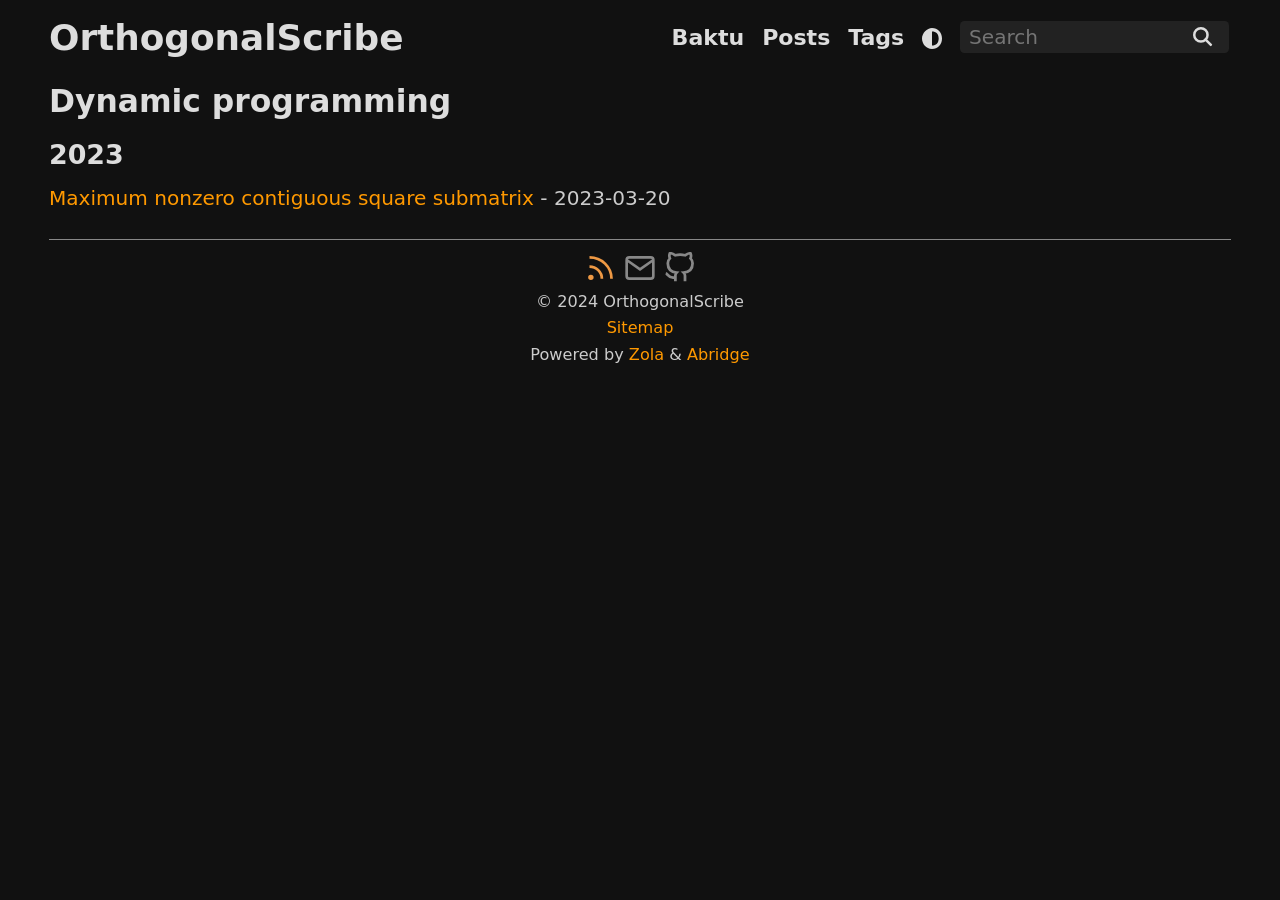
<file: tags/dynamic-programming/index.html>
<!DOCTYPE html>
<html lang="en">
<head>
  <script src="https://orthogonalscribe.github.io/js/theme.min.js" integrity="sha384-pb++s6uBRKaQv+iAXpgA/H3IlpLZdO14tTwuCI7uXmz4aaZdByoCcM+6BhynMq/1"></script>
  <link rel="stylesheet" href="https://orthogonalscribe.github.io/abridge.css?h=a174427e99fd82a13ec0" />
  <meta charset="utf-8" />
  <meta http-equiv="x-ua-compatible" content="ie=edge" />
  <meta name="viewport" content="width=device-width, initial-scale=1" />
  <meta name="base" content="https://orthogonalscribe.github.io" />
  <meta name="HandheldFriendly" content="True" />
  <meta name="mobile-web-app-capable" content="yes" />
  <meta name="apple-mobile-web-app-capable" content="yes" />
  <meta name="apple-mobile-web-app-status-bar-style" content="default" />
  <link rel="apple-touch-icon" sizes="180x180" href="https://orthogonalscribe.github.io/favicon/apple-touch-icon.png" />
  <link rel="icon" type="image/png" sizes="32x32" href="https://orthogonalscribe.github.io/favicon/favicon/32x32.png" />
  <link rel="icon" type="image/png" sizes="16x16" href="https://orthogonalscribe.github.io/favicon/16x16.png" />
  <link rel="preload" as="style" class="preStyle" href="https://orthogonalscribe.github.io/katex.min.css" integrity="sha384-ZPe7yZ91iWxYumsBEOn7ieg8q/o+qh/hQpSaPow8T6BwALcXSCS6C6fSRPIAnTQs" />
  <link rel="alternate" type="application/atom+xml" title="OrthogonalScribe Atom/RSS Feed" href="https://orthogonalscribe.github.io/atom.xml" />
  <meta name="robots" content="index, follow" />
  <meta name="googlebot" content="index, follow, max-snippet:-1, max-image-preview:large, max-video-preview:-1" />
  <meta name="bingbot" content="index, follow, max-snippet:-1, max-image-preview:large, max-video-preview:-1" />
  <title>Dynamic programming tag | OrthogonalScribe</title>
  <meta name="author" content="OrthogonalScribe" />
  <meta name="copyright" content="OrthogonalScribe" />
  <meta name="description" content="" />
  <link rel="canonical" href="https://orthogonalscribe.github.io/tags/dynamic-programming/" />
  <meta name="keywords" content="C++, Algorithms, Dynamic Programming, OrthogonalScribe" />
  <meta property="og:url" content="https://orthogonalscribe.github.io/tags/dynamic-programming/" />
  <meta name="twitter:url" content="https://orthogonalscribe.github.io/tags/dynamic-programming/" />
  <meta property="og:description" content="" />
  <meta name="twitter:description" content="" />
  <meta property="og:title" content="OrthogonalScribe" />
  <meta name="twitter:title" content="OrthogonalScribe" />
  <meta name="twitter:card" content="summary" />
  <meta property="og:site_name" content="OrthogonalScribe" />
  <meta property="og:locale" content="en_US" />
  <meta property="og:type" content="website" />
  <meta property="og:updated_time" content="2023-05-15T07:07:00-07:00" />
  <script defer src="https://orthogonalscribe.github.io/js/abridge_nopwa.min.js?h=8442828faf62aeeb06cc" integrity="sha384-fe1/px0iuiAytN9SlS0F8uHXKk3P7UZwQWG+PDkhgP0ME96uFxSD2gOcTEG6xyrx"></script>
  <script defer src="https://orthogonalscribe.github.io/js/katexbundle.min.js?h=6299b774ae77579e4404" integrity="sha384-w2LtVhWr6g/pnU4E8ZCpuUruGnK6Kw2ykIJojhKGscTSRckItl1/sZigXdTjRkkI"></script>
  <noscript><link rel="stylesheet" href="https://orthogonalscribe.github.io/nojs.css" /></noscript>
</head>
<body>
  <header>
    <nav>
      <div><h1><a href="https://orthogonalscribe.github.io" title="OrthogonalScribe">OrthogonalScribe</a></h1></div>
      <div>

        <div>
          <ul><li><a class="s110" href="https://orthogonalscribe.github.io/baktu/"> Baktu </a></li><li><a class="s110" href="https://orthogonalscribe.github.io/archive/"> Posts </a></li><li><a class="s110" href="https://orthogonalscribe.github.io/tags/"> Tags </a></li><li><i type="reset" id="mode" class="js svgs adjust"></i></ul>
        </div>

        <div>
          <div>
            <form autocomplete=off class="js" name="goSearch" id="searchbox">
              <div class="searchd">
                <input id="searchinput" type="text" placeholder="Search" title="Search" />
                <button type="submit" title="Search" class="svgs search"></button>
              </div>
              <div class="results"><div id="suggestions"></div></div>
            </form>
          </div>
        </div>

      </div>
    </nav>
  </header>
  <main>
    <div>
      <h2>Dynamic programming</h2>
      <h3>2023</h3>
      <p><a href="https://orthogonalscribe.github.io/max-submatrix/">Maximum nonzero contiguous square submatrix</a> - <time datetime="2023-03-20">2023-03-20</time></p>
    </div>
  </main>
  <footer>
    <hr />
    <div class="c">
      <nav><div><a type="application/atom+xml" href="https://orthogonalscribe.github.io/atom.xml" target="_blank" title="OrthogonalScribe Atom/RSS Feed"><i type="Button" class="svg rss" title="OrthogonalScribe Atom/RSS Feed"></i></a><a class="js m-protected" href="#b3J0aG9nb25hbHNjcmliZUBnbWFpbC5jb20=" target="_blank" title="Mail"><i type="Button" class="svg mail" title="Mail"></i></a><a href="https://github.com/OrthogonalScribe/" target="_blank" title="Github"><i type="Button" class="svg github" title="Github"></i></a></div></nav>
      <p class="s90"> &copy; <span id="year">2024</span> OrthogonalScribe</p>
      <nav>
        <a class="s90" href="https://orthogonalscribe.github.io/sitemap.xml" target="_blank"> Sitemap </a>
      </nav>
      <p class="s90">Powered by <a href="https://www.getzola.org/" target="_blank">Zola</a> & <a href="https://github.com/jieiku/abridge/" target="_blank">Abridge</a></p>
    </div>
  </footer>
</body>
</html>
</file>
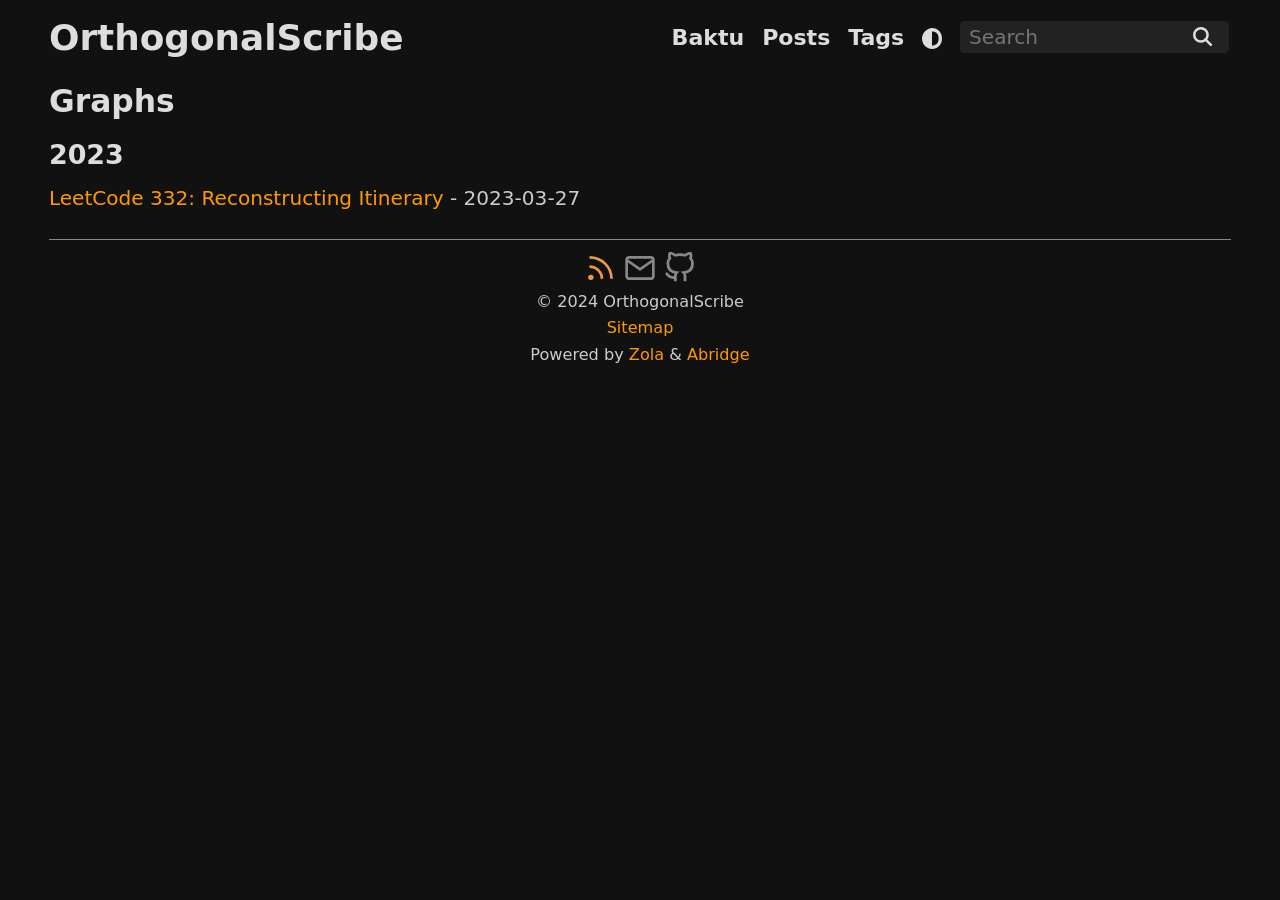
<file: tags/graphs/index.html>
<!DOCTYPE html>
<html lang="en">
<head>
  <script src="https://orthogonalscribe.github.io/js/theme.min.js" integrity="sha384-pb++s6uBRKaQv+iAXpgA/H3IlpLZdO14tTwuCI7uXmz4aaZdByoCcM+6BhynMq/1"></script>
  <link rel="stylesheet" href="https://orthogonalscribe.github.io/abridge.css?h=a174427e99fd82a13ec0" />
  <meta charset="utf-8" />
  <meta http-equiv="x-ua-compatible" content="ie=edge" />
  <meta name="viewport" content="width=device-width, initial-scale=1" />
  <meta name="base" content="https://orthogonalscribe.github.io" />
  <meta name="HandheldFriendly" content="True" />
  <meta name="mobile-web-app-capable" content="yes" />
  <meta name="apple-mobile-web-app-capable" content="yes" />
  <meta name="apple-mobile-web-app-status-bar-style" content="default" />
  <link rel="apple-touch-icon" sizes="180x180" href="https://orthogonalscribe.github.io/favicon/apple-touch-icon.png" />
  <link rel="icon" type="image/png" sizes="32x32" href="https://orthogonalscribe.github.io/favicon/favicon/32x32.png" />
  <link rel="icon" type="image/png" sizes="16x16" href="https://orthogonalscribe.github.io/favicon/16x16.png" />
  <link rel="preload" as="style" class="preStyle" href="https://orthogonalscribe.github.io/katex.min.css" integrity="sha384-ZPe7yZ91iWxYumsBEOn7ieg8q/o+qh/hQpSaPow8T6BwALcXSCS6C6fSRPIAnTQs" />
  <link rel="alternate" type="application/atom+xml" title="OrthogonalScribe Atom/RSS Feed" href="https://orthogonalscribe.github.io/atom.xml" />
  <meta name="robots" content="index, follow" />
  <meta name="googlebot" content="index, follow, max-snippet:-1, max-image-preview:large, max-video-preview:-1" />
  <meta name="bingbot" content="index, follow, max-snippet:-1, max-image-preview:large, max-video-preview:-1" />
  <title>Graphs tag | OrthogonalScribe</title>
  <meta name="author" content="OrthogonalScribe" />
  <meta name="copyright" content="OrthogonalScribe" />
  <meta name="description" content="" />
  <link rel="canonical" href="https://orthogonalscribe.github.io/tags/graphs/" />
  <meta name="keywords" content="C++, Algorithms, Dynamic Programming, OrthogonalScribe" />
  <meta property="og:url" content="https://orthogonalscribe.github.io/tags/graphs/" />
  <meta name="twitter:url" content="https://orthogonalscribe.github.io/tags/graphs/" />
  <meta property="og:description" content="" />
  <meta name="twitter:description" content="" />
  <meta property="og:title" content="OrthogonalScribe" />
  <meta name="twitter:title" content="OrthogonalScribe" />
  <meta name="twitter:card" content="summary" />
  <meta property="og:site_name" content="OrthogonalScribe" />
  <meta property="og:locale" content="en_US" />
  <meta property="og:type" content="website" />
  <meta property="og:updated_time" content="2023-05-15T07:07:00-07:00" />
  <script defer src="https://orthogonalscribe.github.io/js/abridge_nopwa.min.js?h=8442828faf62aeeb06cc" integrity="sha384-fe1/px0iuiAytN9SlS0F8uHXKk3P7UZwQWG+PDkhgP0ME96uFxSD2gOcTEG6xyrx"></script>
  <script defer src="https://orthogonalscribe.github.io/js/katexbundle.min.js?h=6299b774ae77579e4404" integrity="sha384-w2LtVhWr6g/pnU4E8ZCpuUruGnK6Kw2ykIJojhKGscTSRckItl1/sZigXdTjRkkI"></script>
  <noscript><link rel="stylesheet" href="https://orthogonalscribe.github.io/nojs.css" /></noscript>
</head>
<body>
  <header>
    <nav>
      <div><h1><a href="https://orthogonalscribe.github.io" title="OrthogonalScribe">OrthogonalScribe</a></h1></div>
      <div>

        <div>
          <ul><li><a class="s110" href="https://orthogonalscribe.github.io/baktu/"> Baktu </a></li><li><a class="s110" href="https://orthogonalscribe.github.io/archive/"> Posts </a></li><li><a class="s110" href="https://orthogonalscribe.github.io/tags/"> Tags </a></li><li><i type="reset" id="mode" class="js svgs adjust"></i></ul>
        </div>

        <div>
          <div>
            <form autocomplete=off class="js" name="goSearch" id="searchbox">
              <div class="searchd">
                <input id="searchinput" type="text" placeholder="Search" title="Search" />
                <button type="submit" title="Search" class="svgs search"></button>
              </div>
              <div class="results"><div id="suggestions"></div></div>
            </form>
          </div>
        </div>

      </div>
    </nav>
  </header>
  <main>
    <div>
      <h2>Graphs</h2>
      <h3>2023</h3>
      <p><a href="https://orthogonalscribe.github.io/lc-332-reconstructing-itinerary/">LeetCode 332: Reconstructing Itinerary</a> - <time datetime="2023-03-27">2023-03-27</time></p>
    </div>
  </main>
  <footer>
    <hr />
    <div class="c">
      <nav><div><a type="application/atom+xml" href="https://orthogonalscribe.github.io/atom.xml" target="_blank" title="OrthogonalScribe Atom/RSS Feed"><i type="Button" class="svg rss" title="OrthogonalScribe Atom/RSS Feed"></i></a><a class="js m-protected" href="#b3J0aG9nb25hbHNjcmliZUBnbWFpbC5jb20=" target="_blank" title="Mail"><i type="Button" class="svg mail" title="Mail"></i></a><a href="https://github.com/OrthogonalScribe/" target="_blank" title="Github"><i type="Button" class="svg github" title="Github"></i></a></div></nav>
      <p class="s90"> &copy; <span id="year">2024</span> OrthogonalScribe</p>
      <nav>
        <a class="s90" href="https://orthogonalscribe.github.io/sitemap.xml" target="_blank"> Sitemap </a>
      </nav>
      <p class="s90">Powered by <a href="https://www.getzola.org/" target="_blank">Zola</a> & <a href="https://github.com/jieiku/abridge/" target="_blank">Abridge</a></p>
    </div>
  </footer>
</body>
</html>
</file>
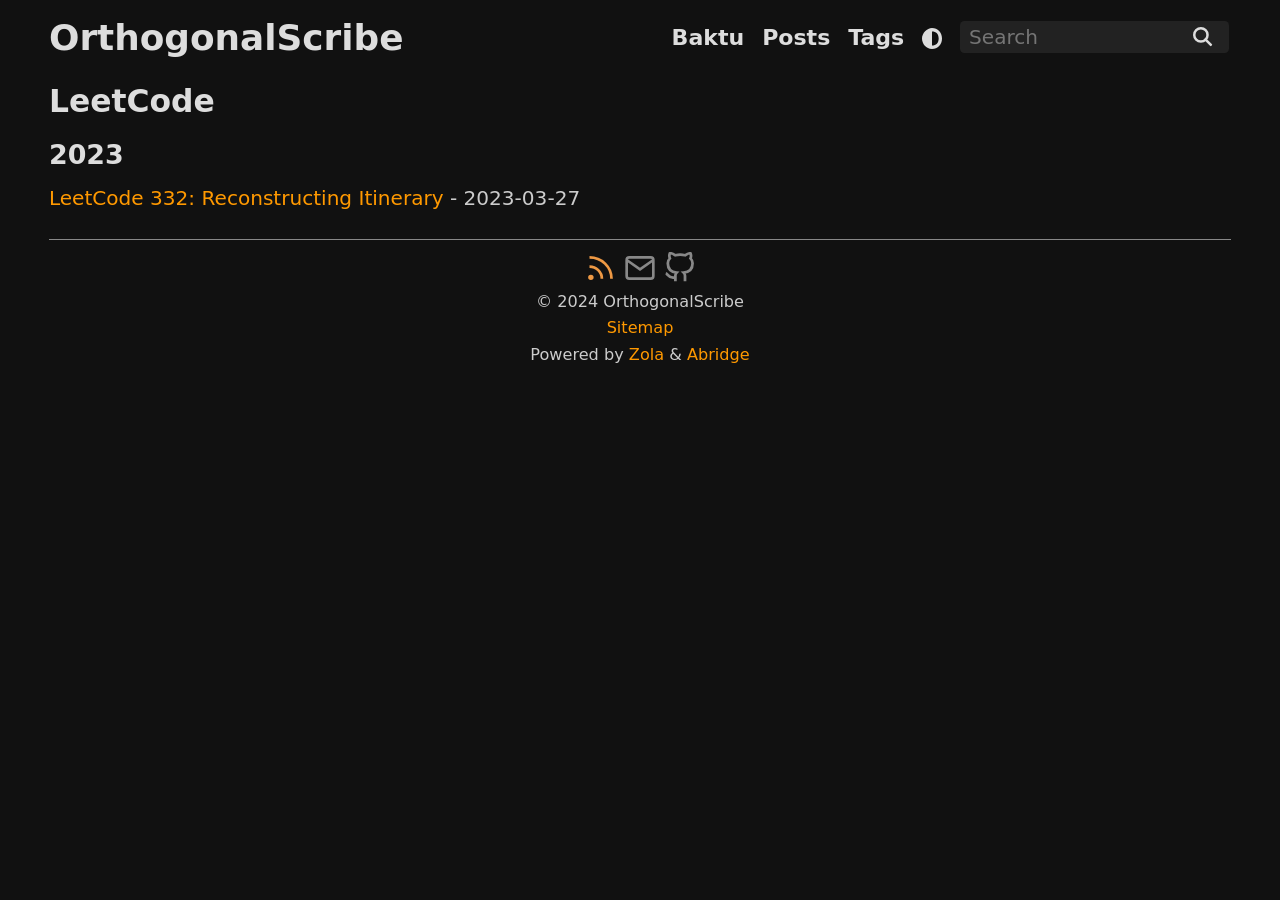
<file: tags/leetcode/index.html>
<!DOCTYPE html>
<html lang="en">
<head>
  <script src="https://orthogonalscribe.github.io/js/theme.min.js" integrity="sha384-pb++s6uBRKaQv+iAXpgA/H3IlpLZdO14tTwuCI7uXmz4aaZdByoCcM+6BhynMq/1"></script>
  <link rel="stylesheet" href="https://orthogonalscribe.github.io/abridge.css?h=a174427e99fd82a13ec0" />
  <meta charset="utf-8" />
  <meta http-equiv="x-ua-compatible" content="ie=edge" />
  <meta name="viewport" content="width=device-width, initial-scale=1" />
  <meta name="base" content="https://orthogonalscribe.github.io" />
  <meta name="HandheldFriendly" content="True" />
  <meta name="mobile-web-app-capable" content="yes" />
  <meta name="apple-mobile-web-app-capable" content="yes" />
  <meta name="apple-mobile-web-app-status-bar-style" content="default" />
  <link rel="apple-touch-icon" sizes="180x180" href="https://orthogonalscribe.github.io/favicon/apple-touch-icon.png" />
  <link rel="icon" type="image/png" sizes="32x32" href="https://orthogonalscribe.github.io/favicon/favicon/32x32.png" />
  <link rel="icon" type="image/png" sizes="16x16" href="https://orthogonalscribe.github.io/favicon/16x16.png" />
  <link rel="preload" as="style" class="preStyle" href="https://orthogonalscribe.github.io/katex.min.css" integrity="sha384-ZPe7yZ91iWxYumsBEOn7ieg8q/o+qh/hQpSaPow8T6BwALcXSCS6C6fSRPIAnTQs" />
  <link rel="alternate" type="application/atom+xml" title="OrthogonalScribe Atom/RSS Feed" href="https://orthogonalscribe.github.io/atom.xml" />
  <meta name="robots" content="index, follow" />
  <meta name="googlebot" content="index, follow, max-snippet:-1, max-image-preview:large, max-video-preview:-1" />
  <meta name="bingbot" content="index, follow, max-snippet:-1, max-image-preview:large, max-video-preview:-1" />
  <title>LeetCode tag | OrthogonalScribe</title>
  <meta name="author" content="OrthogonalScribe" />
  <meta name="copyright" content="OrthogonalScribe" />
  <meta name="description" content="" />
  <link rel="canonical" href="https://orthogonalscribe.github.io/tags/leetcode/" />
  <meta name="keywords" content="C++, Algorithms, Dynamic Programming, OrthogonalScribe" />
  <meta property="og:url" content="https://orthogonalscribe.github.io/tags/leetcode/" />
  <meta name="twitter:url" content="https://orthogonalscribe.github.io/tags/leetcode/" />
  <meta property="og:description" content="" />
  <meta name="twitter:description" content="" />
  <meta property="og:title" content="OrthogonalScribe" />
  <meta name="twitter:title" content="OrthogonalScribe" />
  <meta name="twitter:card" content="summary" />
  <meta property="og:site_name" content="OrthogonalScribe" />
  <meta property="og:locale" content="en_US" />
  <meta property="og:type" content="website" />
  <meta property="og:updated_time" content="2023-05-15T07:07:00-07:00" />
  <script defer src="https://orthogonalscribe.github.io/js/abridge_nopwa.min.js?h=8442828faf62aeeb06cc" integrity="sha384-fe1/px0iuiAytN9SlS0F8uHXKk3P7UZwQWG+PDkhgP0ME96uFxSD2gOcTEG6xyrx"></script>
  <script defer src="https://orthogonalscribe.github.io/js/katexbundle.min.js?h=6299b774ae77579e4404" integrity="sha384-w2LtVhWr6g/pnU4E8ZCpuUruGnK6Kw2ykIJojhKGscTSRckItl1/sZigXdTjRkkI"></script>
  <noscript><link rel="stylesheet" href="https://orthogonalscribe.github.io/nojs.css" /></noscript>
</head>
<body>
  <header>
    <nav>
      <div><h1><a href="https://orthogonalscribe.github.io" title="OrthogonalScribe">OrthogonalScribe</a></h1></div>
      <div>

        <div>
          <ul><li><a class="s110" href="https://orthogonalscribe.github.io/baktu/"> Baktu </a></li><li><a class="s110" href="https://orthogonalscribe.github.io/archive/"> Posts </a></li><li><a class="s110" href="https://orthogonalscribe.github.io/tags/"> Tags </a></li><li><i type="reset" id="mode" class="js svgs adjust"></i></ul>
        </div>

        <div>
          <div>
            <form autocomplete=off class="js" name="goSearch" id="searchbox">
              <div class="searchd">
                <input id="searchinput" type="text" placeholder="Search" title="Search" />
                <button type="submit" title="Search" class="svgs search"></button>
              </div>
              <div class="results"><div id="suggestions"></div></div>
            </form>
          </div>
        </div>

      </div>
    </nav>
  </header>
  <main>
    <div>
      <h2>LeetCode</h2>
      <h3>2023</h3>
      <p><a href="https://orthogonalscribe.github.io/lc-332-reconstructing-itinerary/">LeetCode 332: Reconstructing Itinerary</a> - <time datetime="2023-03-27">2023-03-27</time></p>
    </div>
  </main>
  <footer>
    <hr />
    <div class="c">
      <nav><div><a type="application/atom+xml" href="https://orthogonalscribe.github.io/atom.xml" target="_blank" title="OrthogonalScribe Atom/RSS Feed"><i type="Button" class="svg rss" title="OrthogonalScribe Atom/RSS Feed"></i></a><a class="js m-protected" href="#b3J0aG9nb25hbHNjcmliZUBnbWFpbC5jb20=" target="_blank" title="Mail"><i type="Button" class="svg mail" title="Mail"></i></a><a href="https://github.com/OrthogonalScribe/" target="_blank" title="Github"><i type="Button" class="svg github" title="Github"></i></a></div></nav>
      <p class="s90"> &copy; <span id="year">2024</span> OrthogonalScribe</p>
      <nav>
        <a class="s90" href="https://orthogonalscribe.github.io/sitemap.xml" target="_blank"> Sitemap </a>
      </nav>
      <p class="s90">Powered by <a href="https://www.getzola.org/" target="_blank">Zola</a> & <a href="https://github.com/jieiku/abridge/" target="_blank">Abridge</a></p>
    </div>
  </footer>
</body>
</html>
</file>
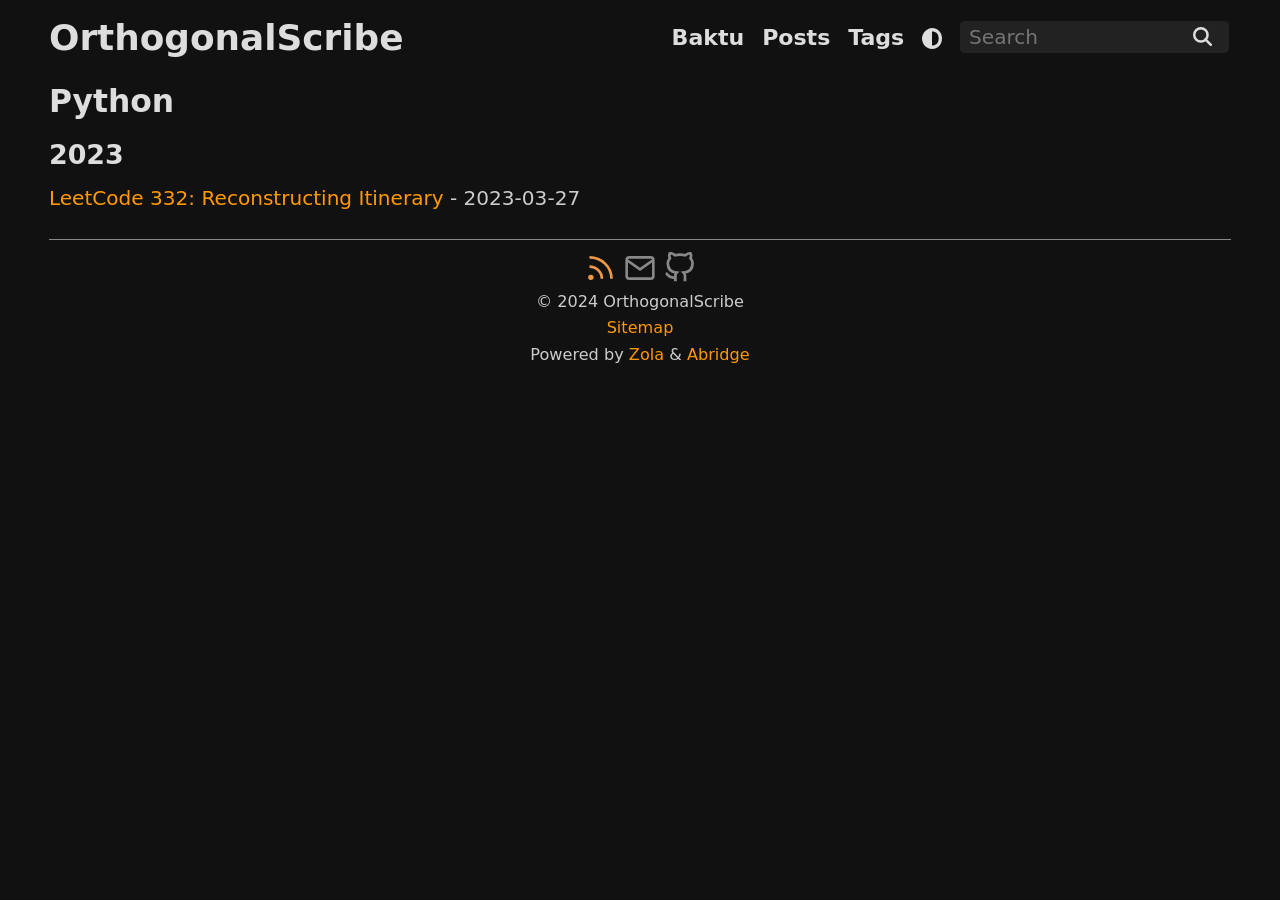
<file: tags/python/index.html>
<!DOCTYPE html>
<html lang="en">
<head>
  <script src="https://orthogonalscribe.github.io/js/theme.min.js" integrity="sha384-pb++s6uBRKaQv+iAXpgA/H3IlpLZdO14tTwuCI7uXmz4aaZdByoCcM+6BhynMq/1"></script>
  <link rel="stylesheet" href="https://orthogonalscribe.github.io/abridge.css?h=a174427e99fd82a13ec0" />
  <meta charset="utf-8" />
  <meta http-equiv="x-ua-compatible" content="ie=edge" />
  <meta name="viewport" content="width=device-width, initial-scale=1" />
  <meta name="base" content="https://orthogonalscribe.github.io" />
  <meta name="HandheldFriendly" content="True" />
  <meta name="mobile-web-app-capable" content="yes" />
  <meta name="apple-mobile-web-app-capable" content="yes" />
  <meta name="apple-mobile-web-app-status-bar-style" content="default" />
  <link rel="apple-touch-icon" sizes="180x180" href="https://orthogonalscribe.github.io/favicon/apple-touch-icon.png" />
  <link rel="icon" type="image/png" sizes="32x32" href="https://orthogonalscribe.github.io/favicon/favicon/32x32.png" />
  <link rel="icon" type="image/png" sizes="16x16" href="https://orthogonalscribe.github.io/favicon/16x16.png" />
  <link rel="preload" as="style" class="preStyle" href="https://orthogonalscribe.github.io/katex.min.css" integrity="sha384-ZPe7yZ91iWxYumsBEOn7ieg8q/o+qh/hQpSaPow8T6BwALcXSCS6C6fSRPIAnTQs" />
  <link rel="alternate" type="application/atom+xml" title="OrthogonalScribe Atom/RSS Feed" href="https://orthogonalscribe.github.io/atom.xml" />
  <meta name="robots" content="index, follow" />
  <meta name="googlebot" content="index, follow, max-snippet:-1, max-image-preview:large, max-video-preview:-1" />
  <meta name="bingbot" content="index, follow, max-snippet:-1, max-image-preview:large, max-video-preview:-1" />
  <title>Python tag | OrthogonalScribe</title>
  <meta name="author" content="OrthogonalScribe" />
  <meta name="copyright" content="OrthogonalScribe" />
  <meta name="description" content="" />
  <link rel="canonical" href="https://orthogonalscribe.github.io/tags/python/" />
  <meta name="keywords" content="C++, Algorithms, Dynamic Programming, OrthogonalScribe" />
  <meta property="og:url" content="https://orthogonalscribe.github.io/tags/python/" />
  <meta name="twitter:url" content="https://orthogonalscribe.github.io/tags/python/" />
  <meta property="og:description" content="" />
  <meta name="twitter:description" content="" />
  <meta property="og:title" content="OrthogonalScribe" />
  <meta name="twitter:title" content="OrthogonalScribe" />
  <meta name="twitter:card" content="summary" />
  <meta property="og:site_name" content="OrthogonalScribe" />
  <meta property="og:locale" content="en_US" />
  <meta property="og:type" content="website" />
  <meta property="og:updated_time" content="2023-05-15T07:07:00-07:00" />
  <script defer src="https://orthogonalscribe.github.io/js/abridge_nopwa.min.js?h=8442828faf62aeeb06cc" integrity="sha384-fe1/px0iuiAytN9SlS0F8uHXKk3P7UZwQWG+PDkhgP0ME96uFxSD2gOcTEG6xyrx"></script>
  <script defer src="https://orthogonalscribe.github.io/js/katexbundle.min.js?h=6299b774ae77579e4404" integrity="sha384-w2LtVhWr6g/pnU4E8ZCpuUruGnK6Kw2ykIJojhKGscTSRckItl1/sZigXdTjRkkI"></script>
  <noscript><link rel="stylesheet" href="https://orthogonalscribe.github.io/nojs.css" /></noscript>
</head>
<body>
  <header>
    <nav>
      <div><h1><a href="https://orthogonalscribe.github.io" title="OrthogonalScribe">OrthogonalScribe</a></h1></div>
      <div>

        <div>
          <ul><li><a class="s110" href="https://orthogonalscribe.github.io/baktu/"> Baktu </a></li><li><a class="s110" href="https://orthogonalscribe.github.io/archive/"> Posts </a></li><li><a class="s110" href="https://orthogonalscribe.github.io/tags/"> Tags </a></li><li><i type="reset" id="mode" class="js svgs adjust"></i></ul>
        </div>

        <div>
          <div>
            <form autocomplete=off class="js" name="goSearch" id="searchbox">
              <div class="searchd">
                <input id="searchinput" type="text" placeholder="Search" title="Search" />
                <button type="submit" title="Search" class="svgs search"></button>
              </div>
              <div class="results"><div id="suggestions"></div></div>
            </form>
          </div>
        </div>

      </div>
    </nav>
  </header>
  <main>
    <div>
      <h2>Python</h2>
      <h3>2023</h3>
      <p><a href="https://orthogonalscribe.github.io/lc-332-reconstructing-itinerary/">LeetCode 332: Reconstructing Itinerary</a> - <time datetime="2023-03-27">2023-03-27</time></p>
    </div>
  </main>
  <footer>
    <hr />
    <div class="c">
      <nav><div><a type="application/atom+xml" href="https://orthogonalscribe.github.io/atom.xml" target="_blank" title="OrthogonalScribe Atom/RSS Feed"><i type="Button" class="svg rss" title="OrthogonalScribe Atom/RSS Feed"></i></a><a class="js m-protected" href="#b3J0aG9nb25hbHNjcmliZUBnbWFpbC5jb20=" target="_blank" title="Mail"><i type="Button" class="svg mail" title="Mail"></i></a><a href="https://github.com/OrthogonalScribe/" target="_blank" title="Github"><i type="Button" class="svg github" title="Github"></i></a></div></nav>
      <p class="s90"> &copy; <span id="year">2024</span> OrthogonalScribe</p>
      <nav>
        <a class="s90" href="https://orthogonalscribe.github.io/sitemap.xml" target="_blank"> Sitemap </a>
      </nav>
      <p class="s90">Powered by <a href="https://www.getzola.org/" target="_blank">Zola</a> & <a href="https://github.com/jieiku/abridge/" target="_blank">Abridge</a></p>
    </div>
  </footer>
</body>
</html>
</file>
